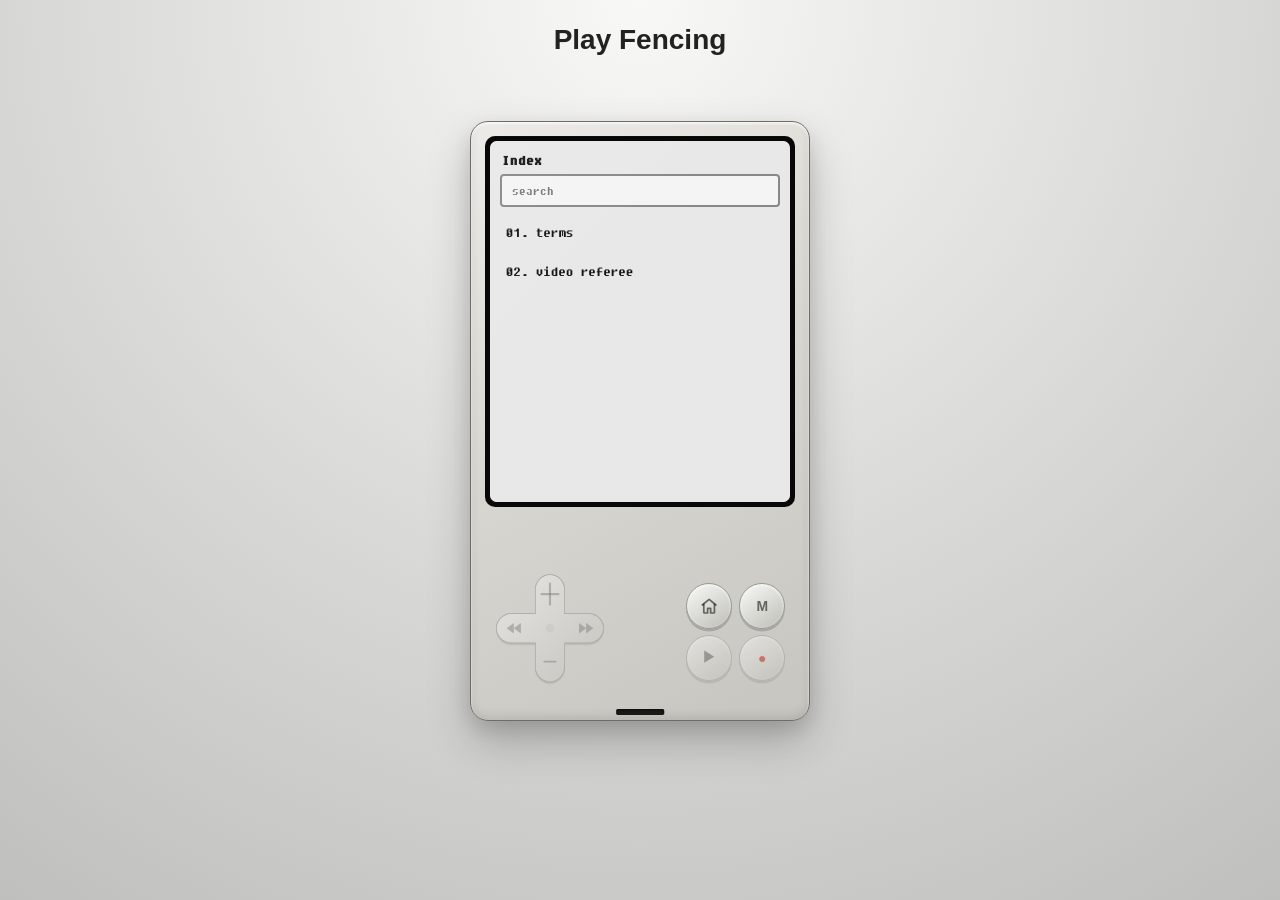
<file: index.html>
﻿<!doctype html><html lang="ko"><head><script>!function(e,t,a,n){e[n]=e[n]||[],e[n].push({"gtm.start":(new Date).getTime(),event:"gtm.js"});var g=t.getElementsByTagName(a)[0],m=t.createElement(a);m.async=!0,m.src="https://www.googletagmanager.com/gtm.js?id=GTM-T3SXCHL6",g.parentNode.insertBefore(m,g)}(window,document,"script","dataLayer")</script><script async src="https://www.googletagmanager.com/gtag/js?id=G-92QMC1YFZM"></script><script>function gtag(){dataLayer.push(arguments)}window.dataLayer=window.dataLayer||[],gtag("js",new Date),gtag("config","G-92QMC1YFZM")</script><meta charset="utf-8"><meta name="viewport" content="width=device-width,initial-scale=1"><title>Fencing Study</title><link rel="stylesheet" href="../com/css/quiz-style.css"><link rel="stylesheet" href="../com/css/turntable-player.css"><link rel="stylesheet" href="../com/css/playdate-player.css"><link href="https://fonts.googleapis.com/css2?family=Press+Start+2P&display=swap" rel="stylesheet"><style>@font-face{font-family:DungGeunMo;src:url('./fonts/DungGeunMo.woff2') format('woff2');font-weight:400;font-style:normal;font-display:block}</style></head><body class="playdate-quiz-page turntable-quiz-page pd-display-light playdate-hub-page playdate-index-page"><script>!function(){try{var d=localStorage.getItem("learnlang_display_theme"),a=localStorage.getItem("learnlang_theme_dark");document.body.classList.remove("pd-display-light","pd-display-mint","dark"),"mint"===d?document.body.classList.add("pd-display-mint"):"dark"===d||"1"===a?document.body.classList.add("pd-display-light","dark"):document.body.classList.add("pd-display-light")}catch(d){}}()</script><noscript><iframe src="https://www.googletagmanager.com/ns.html?id=GTM-T3SXCHL6" height="0" width="0" style="display:none;visibility:hidden"></iframe></noscript><div class="wrap"><span id="totalCnt" class="sr-only" aria-hidden="true">0</span> <span id="selId" class="sr-only" aria-hidden="true">—</span><div class="screen-title"><h1 id="pageTitle">Fencing Study</h1></div><section id="screen2"><button type="button" id="btnNext" class="primary sr-only" disabled="disabled" tabindex="-1" aria-hidden="true">Next</button><main class="app tp-main"><section class="device-wrap"><div class="device pd-device" id="playdate"><div class="pd-screen-zone"><div class="screen-bezel"><div class="screen"><div class="display index-display" id="viewIndex" aria-label="학습 폴더 목록"><div class="pd-index-head">Index</div><div class="pd-index-search"><input id="q" type="search" placeholder="search" autocomplete="off" spellcheck="false"></div><div id="list" class="pd-index-list" role="list"></div><p id="empty" class="pd-index-empty" hidden>결과가 없습니다.</p></div><div id="tpSettingsModal" class="tp-settings-modal tp-settings-modal--in-display hidden" role="dialog" aria-modal="true" aria-labelledby="tpSettingsTitle" hidden><div class="tp-settings-backdrop pd-settings-backdrop" data-close-settings tabindex="-1" aria-hidden="true"></div><div class="tp-settings-dialog pd-settings-dialog"><div class="pd-settings-head"><h2 id="tpSettingsTitle" class="pd-settings-title">설정</h2></div><div class="pd-settings-body"><fieldset class="pd-settings-group"><legend class="pd-settings-legend">진행 방식</legend><label class="pd-settings-option"><input type="radio" name="mode" id="modeRandom" value="random" checked="checked"> 랜덤</label> <label class="pd-settings-option"><input type="radio" name="mode" id="modeSeq" value="seq"> 순차</label></fieldset><fieldset class="pd-settings-group"><legend class="pd-settings-legend">화면 테마</legend><label class="pd-settings-option"><input type="radio" name="displayTheme" id="themeLight" value="light" checked="checked"> 기본</label> <label class="pd-settings-option"><input type="radio" name="displayTheme" id="themeDark" value="dark"> 다크</label> <label class="pd-settings-option"><input type="radio" name="displayTheme" id="themeMint" value="mint"> 민트</label></fieldset></div><div class="pd-settings-foot"><button type="button" class="pd-settings-btn" id="btnApplySettings">확인</button></div></div></div><div class="screen-glare" aria-hidden="true"></div></div></div></div><div class="pd-controls-zone"><div class="pd-controls-row"><div class="dpad" aria-label="방향 패드"><svg class="dpad-graphic" viewBox="0 0 150 155" overflow="visible" aria-hidden="true"><defs><linearGradient id="pdDpadGrad" x1="0%" y1="0%" x2="100%" y2="100%"><stop offset="0%" stop-color="#f9f9f6"/><stop offset="100%" stop-color="#bebeb8"/></linearGradient><filter id="pdDpadFx" filterUnits="userSpaceOnUse" x="-4" y="-3" width="158" height="165" color-interpolation-filters="sRGB"><feDropShadow dx="0" dy="2.5" stdDeviation="0" flood-color="#a7a7a2" result="outer"/><feFlood flood-color="#ffffff" flood-opacity="0.7" result="light"/><feComposite in="light" in2="SourceAlpha" operator="in" result="innerBase"/><feOffset in="innerBase" dx="0" dy="-0.6" result="innerShift"/><feGaussianBlur in="innerShift" stdDeviation="0.55" result="innerGlow"/><feComposite in="innerGlow" in2="SourceAlpha" operator="in" result="inner"/><feMerge><feMergeNode in="outer"/><feMergeNode in="inner"/><feMergeNode in="SourceGraphic"/></feMerge></filter><filter id="pdDpadFxPressed" filterUnits="userSpaceOnUse" x="-4" y="-3" width="158" height="165" color-interpolation-filters="sRGB"><feDropShadow dx="0" dy="1" stdDeviation="0" flood-color="#a7a7a2" result="outer"/><feMerge><feMergeNode in="outer"/><feMergeNode in="SourceGraphic"/></feMerge></filter></defs><path class="dpad-body" fill="url(#pdDpadGrad)" stroke="#808080" stroke-width="1.5" stroke-linejoin="round" vector-effect="non-scaling-stroke" filter="url(#pdDpadFx)" d="M75,0C85.64,0,95,9.36,95,20V55H130C140.64,55,150,64.36,150,75C150,85.64,140.64,95,130,95H95V130C95,140.64,85.64,150,75,150C64.36,150,55,140.64,55,130V95H20C9.36,95,0,85.64,0,75C0,64.36,9.36,55,20,55H55V20C55,9.36,64.36,0,75,0Z"/><circle cx="75" cy="75" r="6" fill="rgba(0,0,0,0.08)"/><g class="dpad-icon dpad-icon-left" fill="rgba(0,0,0,0.4)"><polygon points="14,75 24,67.5 24,82.5"/><polygon points="24,75 34,67.5 34,82.5"/></g><g class="dpad-icon dpad-icon-right" fill="rgba(0,0,0,0.4)"><polygon points="136,75 126,67.5 126,82.5"/><polygon points="126,75 116,67.5 116,82.5"/></g><g class="dpad-icon dpad-icon-up" stroke="rgba(0,0,0,0.4)" stroke-width="3" stroke-linecap="round"><line x1="75" y1="12" x2="75" y2="42"/><line x1="63" y1="27" x2="87" y2="27"/></g><g class="dpad-icon dpad-icon-down" stroke="rgba(0,0,0,0.4)" stroke-width="2.5" stroke-linecap="round"><line x1="67" y1="122" x2="83" y2="122"/></g></svg> <button type="button" class="dpad-zone dpad-up" id="volUp" aria-label="배속 빠르게" title="배속 빠르게" disabled="disabled"></button> <button type="button" class="dpad-zone dpad-left" id="padPrev" aria-label="이전" title="이전" disabled="disabled"></button> <button type="button" class="dpad-zone dpad-right" id="padNextDpad" aria-label="다음" title="다음" disabled="disabled"></button> <button type="button" class="dpad-zone dpad-down" id="volDown" aria-label="배속 늦추기" title="배속 늦추기" disabled="disabled"></button></div><div class="pd-action-grid" aria-label="기기 단축 버튼"><button type="button" id="btnHome" class="pad pd-round-btn pd-list-btn" aria-label="홈" title="홈"><svg class="tp-home-icon" viewBox="0 0 24 24" aria-hidden="true" fill="none" stroke="currentColor" stroke-width="2.25" stroke-linecap="round" stroke-linejoin="round"><path d="M3 10.5 12 3l9 7.5"/><path d="M5 9.75V20a1 1 0 0 0 1 1h4v-6h4v6h4a1 1 0 0 0 1-1V9.75"/></svg></button> <button type="button" class="pad pd-round-btn pd-menu-btn" id="btnSettings" aria-label="설정" title="설정">M</button> <button type="button" class="pad pd-round-btn play-symbol" id="padPlay" aria-label="듣기" disabled="disabled">▶</button><div class="pd-record-cell"><div id="pronounceRecProgress" class="pronounce-rec-progress-slot pronounce-rec-progress-in-device" aria-live="polite"></div><button type="button" class="pad pd-round-btn pd-record-btn" id="recordBtn" aria-label="발음 녹음" disabled="disabled">●</button></div></div></div></div><button type="button" id="btnGrade" class="sr-only" disabled="disabled" tabindex="-1" aria-hidden="true">Check</button><div class="pd-usb" aria-hidden="true"></div><div class="disc" id="disc" hidden aria-hidden="true"><div class="hub"></div></div></div></section></main></section></div><script type="module">let baseTitle = document.querySelector('#pageTitle')?.textContent?.trim() || 'Fencing Study';

        const LS_DISPLAY_THEME = 'learnlang_display_theme';
        const LS_THEME_DARK = 'learnlang_theme_dark';
        const LS_QUIZ_MODE = 'learnlang_quiz_mode';

        const settingsModal = document.querySelector('#tpSettingsModal');
        const settingsScreen = settingsModal?.closest('.screen');
        const btnHome = document.querySelector('#btnHome');
        const listEl = document.querySelector('#list');

        function escapeHTML(s = '') {
            return s.replace(/[&<>"']/g, (c) => ({ '&': '&amp;', '<': '&lt;', '>': '&gt;', '"': '&quot;', "'": '&#39;' }[c]));
        }

        function updateHubPageTitle(subtitle) {
            const h1 = document.querySelector('#pageTitle');
            if (!h1) return;
            const sub = subtitle && String(subtitle).trim() ? subtitle : '\u00a0';
            h1.innerHTML = `<span class="page-title-base">${escapeHTML(baseTitle)}</span><br><span class="page-title-csv">${escapeHTML(sub)}</span>`;
        }

        async function initTitle() {
            try {
                const res = await fetch('./title.txt', { cache: 'no-store' });
                if (res.ok) {
                    const title = (await res.text()).trim();
                    if (title) {
                        baseTitle = title;
                        document.title = title;
                    }
                }
            } catch (_) {}
        }

        function applyDisplayTheme(mode) {
            const theme = mode === 'dark' || mode === 'mint' ? mode : 'light';
            document.body.classList.remove('dark', 'pd-display-light', 'pd-display-mint');
            if (theme === 'dark') document.body.classList.add('pd-display-light', 'dark');
            else if (theme === 'mint') document.body.classList.add('pd-display-mint');
            else document.body.classList.add('pd-display-light');
            try {
                localStorage.setItem(LS_DISPLAY_THEME, theme);
                localStorage.setItem(LS_THEME_DARK, theme === 'dark' ? '1' : '0');
            } catch (_) {}
        }

        function readStoredDisplayThemeMode() {
            try {
                const saved = localStorage.getItem(LS_DISPLAY_THEME);
                if (saved === 'dark' || saved === 'mint' || saved === 'light') return saved;
                if (localStorage.getItem(LS_THEME_DARK) === '1') return 'dark';
            } catch (_) {}
            return 'light';
        }

        function loadThemeFromStorage() {
            const mode = readStoredDisplayThemeMode();
            document.querySelectorAll('input[name="displayTheme"]').forEach((el) => {
                el.checked = el.value === mode;
            });
            applyDisplayTheme(mode);
        }

        function loadModeFromStorage() {
            try {
                const m = localStorage.getItem(LS_QUIZ_MODE);
                const seq = document.querySelector('#modeSeq');
                const random = document.querySelector('#modeRandom');
                if (m === 'seq' && seq) seq.checked = true;
                else if (random) random.checked = true;
            } catch (_) {}
        }

        function saveModeFromUi() {
            try {
                const checked = document.querySelector('input[name="mode"]:checked');
                localStorage.setItem(LS_QUIZ_MODE, checked?.value === 'seq' ? 'seq' : 'random');
            } catch (_) {}
        }

        function scrollListToTop() {
            listEl?.scrollTo({ top: 0, behavior: 'smooth' });
        }

        function openSettings(e) {
            e?.stopPropagation();
            if (!settingsModal) return;
            settingsModal.classList.remove('hidden');
            settingsModal.hidden = false;
            settingsScreen?.classList.add('pd-settings-open');
            document.querySelector('#btnApplySettings')?.focus();
        }

        function closeSettings() {
            if (!settingsModal) return;
            settingsModal.classList.add('hidden');
            settingsModal.hidden = true;
            settingsScreen?.classList.remove('pd-settings-open');
        }

        function initSettingsModal() {
            document.querySelector('#btnSettings')?.addEventListener('click', openSettings);
            document.querySelector('#btnApplySettings')?.addEventListener('click', () => {
                const theme = document.querySelector('input[name="displayTheme"]:checked')?.value || 'light';
                applyDisplayTheme(theme);
                saveModeFromUi();
                closeSettings();
            });
            settingsModal?.querySelector('[data-close-settings]')?.addEventListener('click', closeSettings);
            document.addEventListener('keydown', (e) => {
                if (e.key === 'Escape' && settingsModal && !settingsModal.hidden) closeSettings();
            });
        }

        btnHome?.addEventListener('click', scrollListToTop);

        await initTitle();
        updateHubPageTitle('\u00a0');
        loadThemeFromStorage();
        loadModeFromStorage();
        initSettingsModal();

        (async function initFolders() {
            const list = document.querySelector('#list');
            const empty = document.querySelector('#empty');
            const q = document.querySelector('#q');

            let data = [];
            try {
                const res = await fetch('./folders.json', { cache: 'no-store' });
                data = await res.json();
            } catch (_) {
                list.innerHTML = '<p class="pd-index-msg">folders.json을 불러오지 못했습니다.</p>';
                return;
            }

            let view = data.slice();

            function render(arr) {
                if (!arr.length) {
                    list.innerHTML = '';
                    empty.hidden = false;
                    return;
                }
                empty.hidden = true;

                const ul = document.createElement('ul');
                ul.className = 'pd-index-items';

                for (const folder of arr) {
                    const li = document.createElement('li');
                    const a = document.createElement('a');
                    const label = folder.name || folder.path || '';
                    const href = folder.href || `./${encodeURIComponent(folder.path)}/`;
                    a.href = href;
                    a.className = 'pd-index-link';
                    a.textContent = label;
                    li.appendChild(a);
                    ul.appendChild(li);
                }

                list.innerHTML = '';
                const section = document.createElement('section');
                section.className = 'pd-index-folder';
                section.appendChild(ul);
                list.appendChild(section);
            }

            render(view);

            q?.addEventListener('input', () => {
                const term = q.value.trim().toLowerCase();
                view = data.filter((it) => {
                    const hay = ((it.name || '') + ' ' + (it.path || '')).toLowerCase();
                    return hay.includes(term);
                });
                render(view);
            });
        })();</script></body></html>
</file>
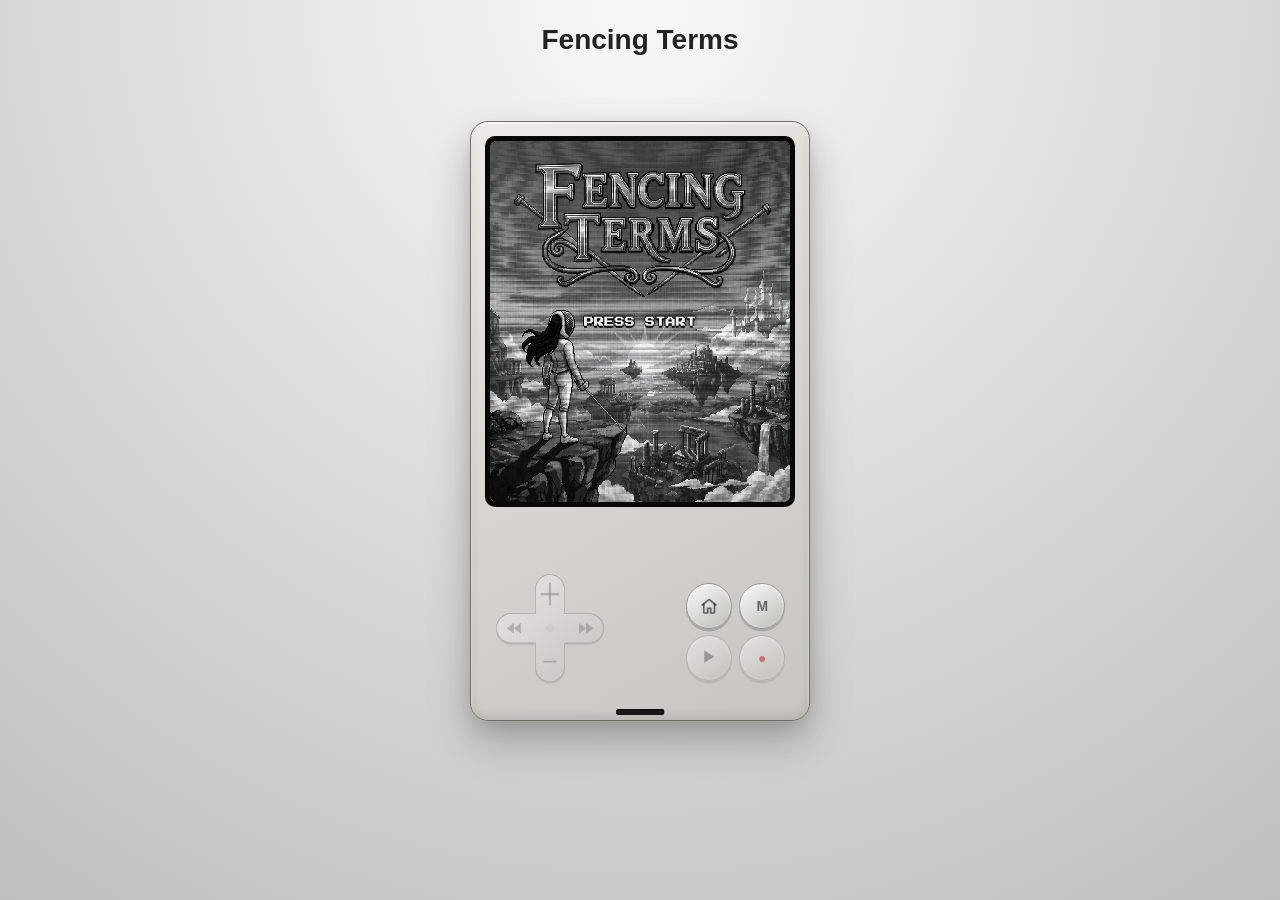
<file: 01. terms/index.html>
<!doctype html><html lang="ko"><head><script>!function(e,t,a,n){e[n]=e[n]||[],e[n].push({"gtm.start":(new Date).getTime(),event:"gtm.js"});var g=t.getElementsByTagName(a)[0],m=t.createElement(a);m.async=!0,m.src="https://www.googletagmanager.com/gtm.js?id=GTM-T3SXCHL6",g.parentNode.insertBefore(m,g)}(window,document,"script","dataLayer")</script><script async src="https://www.googletagmanager.com/gtag/js?id=G-92QMC1YFZM"></script><script>function gtag(){dataLayer.push(arguments)}window.dataLayer=window.dataLayer||[],gtag("js",new Date),gtag("config","G-92QMC1YFZM")</script><meta charset="utf-8"><meta name="viewport" content="width=device-width,initial-scale=1"><title>Fencing Terms</title><link rel="stylesheet" href="../../com/css/quiz-style.css"><link rel="stylesheet" href="../../com/css/turntable-player.css"><link rel="stylesheet" href="../../com/css/playdate-player.css"><link href="https://fonts.googleapis.com/css2?family=Press+Start+2P&display=swap" rel="stylesheet"><style>@font-face{font-family:DungGeunMo;src:url('../fonts/DungGeunMo.woff2') format('woff2');font-weight:400;font-style:normal;font-display:block}</style></head><body class="playdate-quiz-page turntable-quiz-page pd-display-light playdate-hub-page playdate-start-page"><script>!function(){try{var d=localStorage.getItem("learnlang_display_theme"),a=localStorage.getItem("learnlang_theme_dark");document.body.classList.remove("pd-display-light","pd-display-mint","dark"),"mint"===d?document.body.classList.add("pd-display-mint"):"dark"===d||"1"===a?document.body.classList.add("pd-display-light","dark"):document.body.classList.add("pd-display-light")}catch(d){}}()</script><noscript><iframe src="https://www.googletagmanager.com/ns.html?id=GTM-T3SXCHL6" height="0" width="0" style="display:none;visibility:hidden"></iframe></noscript><div class="wrap"><span id="totalCnt" class="sr-only" aria-hidden="true">0</span> <span id="selId" class="sr-only" aria-hidden="true">—</span><div class="screen-title"><h1 id="pageTitle">Fencing Terms</h1></div><section id="screen2"><button type="button" id="btnNext" class="primary sr-only" disabled="disabled" tabindex="-1" aria-hidden="true">Next</button><main class="app tp-main"><section class="device-wrap"><div class="device pd-device" id="playdate"><div class="pd-screen-zone"><div class="screen-bezel"><div class="screen"><button type="button" class="display start-display" id="viewStart" aria-label="PRESS START — 목록으로 이동"><img class="pd-start-bg" src="./png/start.png" alt="" decoding="async"> <span class="pd-start-label" aria-hidden="true">PRESS START</span></button><div class="display index-display" id="viewIndex" aria-label="학습 목록" hidden><div class="pd-index-head">Index</div><div class="pd-index-search"><input id="q" type="search" placeholder="search" autocomplete="off" spellcheck="false"></div><div id="list" class="pd-index-list" role="list"></div><p id="empty" class="pd-index-empty" hidden>결과가 없습니다.</p></div><div id="tpSettingsModal" class="tp-settings-modal tp-settings-modal--in-display hidden" role="dialog" aria-modal="true" aria-labelledby="tpSettingsTitle" hidden><div class="tp-settings-backdrop pd-settings-backdrop" data-close-settings tabindex="-1" aria-hidden="true"></div><div class="tp-settings-dialog pd-settings-dialog"><div class="pd-settings-head"><h2 id="tpSettingsTitle" class="pd-settings-title">설정</h2></div><div class="pd-settings-body"><fieldset class="pd-settings-group"><legend class="pd-settings-legend">진행 방식</legend><label class="pd-settings-option"><input type="radio" name="mode" id="modeRandom" value="random" checked="checked"> 랜덤</label> <label class="pd-settings-option"><input type="radio" name="mode" id="modeSeq" value="seq"> 순차</label></fieldset><fieldset class="pd-settings-group"><legend class="pd-settings-legend">화면 테마</legend><label class="pd-settings-option"><input type="radio" name="displayTheme" id="themeLight" value="light" checked="checked"> 기본</label> <label class="pd-settings-option"><input type="radio" name="displayTheme" id="themeDark" value="dark"> 다크</label> <label class="pd-settings-option"><input type="radio" name="displayTheme" id="themeMint" value="mint"> 민트</label></fieldset></div><div class="pd-settings-foot"><button type="button" class="pd-settings-btn" id="btnApplySettings">확인</button></div></div></div><div class="screen-glare" aria-hidden="true"></div></div></div></div><div class="pd-controls-zone"><div class="pd-controls-row"><div class="dpad" aria-label="방향 패드"><svg class="dpad-graphic" viewBox="0 0 150 155" overflow="visible" aria-hidden="true"><defs><linearGradient id="pdDpadGrad" x1="0%" y1="0%" x2="100%" y2="100%"><stop offset="0%" stop-color="#f9f9f6"/><stop offset="100%" stop-color="#bebeb8"/></linearGradient><filter id="pdDpadFx" filterUnits="userSpaceOnUse" x="-4" y="-3" width="158" height="165" color-interpolation-filters="sRGB"><feDropShadow dx="0" dy="2.5" stdDeviation="0" flood-color="#a7a7a2" result="outer"/><feFlood flood-color="#ffffff" flood-opacity="0.7" result="light"/><feComposite in="light" in2="SourceAlpha" operator="in" result="innerBase"/><feOffset in="innerBase" dx="0" dy="-0.6" result="innerShift"/><feGaussianBlur in="innerShift" stdDeviation="0.55" result="innerGlow"/><feComposite in="innerGlow" in2="SourceAlpha" operator="in" result="inner"/><feMerge><feMergeNode in="outer"/><feMergeNode in="inner"/><feMergeNode in="SourceGraphic"/></feMerge></filter><filter id="pdDpadFxPressed" filterUnits="userSpaceOnUse" x="-4" y="-3" width="158" height="165" color-interpolation-filters="sRGB"><feDropShadow dx="0" dy="1" stdDeviation="0" flood-color="#a7a7a2" result="outer"/><feMerge><feMergeNode in="outer"/><feMergeNode in="SourceGraphic"/></feMerge></filter></defs><path class="dpad-body" fill="url(#pdDpadGrad)" stroke="#808080" stroke-width="1.5" stroke-linejoin="round" vector-effect="non-scaling-stroke" filter="url(#pdDpadFx)" d="M75,0C85.64,0,95,9.36,95,20V55H130C140.64,55,150,64.36,150,75C150,85.64,140.64,95,130,95H95V130C95,140.64,85.64,150,75,150C64.36,150,55,140.64,55,130V95H20C9.36,95,0,85.64,0,75C0,64.36,9.36,55,20,55H55V20C55,9.36,64.36,0,75,0Z"/><circle cx="75" cy="75" r="6" fill="rgba(0,0,0,0.08)"/><g class="dpad-icon dpad-icon-left" fill="rgba(0,0,0,0.4)"><polygon points="14,75 24,67.5 24,82.5"/><polygon points="24,75 34,67.5 34,82.5"/></g><g class="dpad-icon dpad-icon-right" fill="rgba(0,0,0,0.4)"><polygon points="136,75 126,67.5 126,82.5"/><polygon points="126,75 116,67.5 116,82.5"/></g><g class="dpad-icon dpad-icon-up" stroke="rgba(0,0,0,0.4)" stroke-width="3" stroke-linecap="round"><line x1="75" y1="12" x2="75" y2="42"/><line x1="63" y1="27" x2="87" y2="27"/></g><g class="dpad-icon dpad-icon-down" stroke="rgba(0,0,0,0.4)" stroke-width="2.5" stroke-linecap="round"><line x1="67" y1="122" x2="83" y2="122"/></g></svg> <button type="button" class="dpad-zone dpad-up" id="volUp" aria-label="배속 빠르게" title="배속 빠르게" disabled="disabled"></button> <button type="button" class="dpad-zone dpad-left" id="padPrev" aria-label="이전" title="이전" disabled="disabled"></button> <button type="button" class="dpad-zone dpad-right" id="padNextDpad" aria-label="다음" title="다음" disabled="disabled"></button> <button type="button" class="dpad-zone dpad-down" id="volDown" aria-label="배속 늦추기" title="배속 늦추기" disabled="disabled"></button></div><div class="pd-action-grid" aria-label="기기 단축 버튼"><button type="button" id="btnHome" class="pad pd-round-btn pd-list-btn" aria-label="홈" title="홈"><svg class="tp-home-icon" viewBox="0 0 24 24" aria-hidden="true" fill="none" stroke="currentColor" stroke-width="2.25" stroke-linecap="round" stroke-linejoin="round"><path d="M3 10.5 12 3l9 7.5"/><path d="M5 9.75V20a1 1 0 0 0 1 1h4v-6h4v6h4a1 1 0 0 0 1-1V9.75"/></svg></button> <button type="button" class="pad pd-round-btn pd-menu-btn" id="btnSettings" aria-label="설정" title="설정">M</button> <button type="button" class="pad pd-round-btn play-symbol" id="padPlay" aria-label="듣기" disabled="disabled">▶</button><div class="pd-record-cell"><div id="pronounceRecProgress" class="pronounce-rec-progress-slot pronounce-rec-progress-in-device" aria-live="polite"></div><button type="button" class="pad pd-round-btn pd-record-btn" id="recordBtn" aria-label="발음 녹음" disabled="disabled">●</button></div></div></div></div><button type="button" id="btnGrade" class="sr-only" disabled="disabled" tabindex="-1" aria-hidden="true">Check</button><div class="pd-usb" aria-hidden="true"></div><div class="disc" id="disc" hidden aria-hidden="true"><div class="hub"></div></div></div></section></main></section></div><script type="module">let baseTitle = document.querySelector('#pageTitle')?.textContent?.trim() || 'Fencing Terms';

        const LS_DISPLAY_THEME = 'learnlang_display_theme';
        const LS_THEME_DARK = 'learnlang_theme_dark';
        const LS_QUIZ_MODE = 'learnlang_quiz_mode';

        const viewStart = document.querySelector('#viewStart');
        const viewIndex = document.querySelector('#viewIndex');
        const settingsModal = document.querySelector('#tpSettingsModal');
        const settingsScreen = settingsModal?.closest('.screen');
        const btnHome = document.querySelector('#btnHome');

        function escapeHTML(s = '') {
            return s.replace(/[&<>"']/g, (c) => ({ '&': '&amp;', '<': '&lt;', '>': '&gt;', '"': '&quot;', "'": '&#39;' }[c]));
        }

        function updateHubPageTitle(subtitle) {
            const h1 = document.querySelector('#pageTitle');
            if (!h1) return;
            const sub = subtitle && String(subtitle).trim() ? subtitle : '\u00a0';
            h1.innerHTML = `<span class="page-title-base">${escapeHTML(baseTitle)}</span><br><span class="page-title-csv">${escapeHTML(sub)}</span>`;
        }

        async function initTitle() {
            try {
                const res = await fetch('./title.txt', { cache: 'no-store' });
                if (res.ok) {
                    const title = (await res.text()).trim();
                    if (title) {
                        baseTitle = title;
                        document.title = title;
                    }
                }
            } catch (_) {}
        }

        function applyDisplayTheme(mode) {
            const theme = mode === 'dark' || mode === 'mint' ? mode : 'light';
            document.body.classList.remove('dark', 'pd-display-light', 'pd-display-mint');
            if (theme === 'dark') document.body.classList.add('pd-display-light', 'dark');
            else if (theme === 'mint') document.body.classList.add('pd-display-mint');
            else document.body.classList.add('pd-display-light');
            try {
                localStorage.setItem(LS_DISPLAY_THEME, theme);
                localStorage.setItem(LS_THEME_DARK, theme === 'dark' ? '1' : '0');
            } catch (_) {}
        }

        function readStoredDisplayThemeMode() {
            try {
                const saved = localStorage.getItem(LS_DISPLAY_THEME);
                if (saved === 'dark' || saved === 'mint' || saved === 'light') return saved;
                if (localStorage.getItem(LS_THEME_DARK) === '1') return 'dark';
            } catch (_) {}
            return 'light';
        }

        function loadThemeFromStorage() {
            const mode = readStoredDisplayThemeMode();
            document.querySelectorAll('input[name="displayTheme"]').forEach((el) => {
                el.checked = el.value === mode;
            });
            applyDisplayTheme(mode);
        }

        function loadModeFromStorage() {
            try {
                const m = localStorage.getItem(LS_QUIZ_MODE);
                const seq = document.querySelector('#modeSeq');
                const random = document.querySelector('#modeRandom');
                if (m === 'seq' && seq) seq.checked = true;
                else if (random) random.checked = true;
            } catch (_) {}
        }

        function saveModeFromUi() {
            try {
                const checked = document.querySelector('input[name="mode"]:checked');
                localStorage.setItem(LS_QUIZ_MODE, checked?.value === 'seq' ? 'seq' : 'random');
            } catch (_) {}
        }

        function showStartView() {
            document.body.classList.add('playdate-start-page');
            document.body.classList.remove('playdate-index-page');
            viewStart.hidden = false;
            viewIndex.hidden = true;
            updateHubPageTitle('\u00a0');
        }

        function showListView() {
            document.body.classList.remove('playdate-start-page');
            document.body.classList.add('playdate-index-page');
            viewStart.hidden = true;
            viewIndex.hidden = false;
            updateHubPageTitle('\u00a0');
        }

        function openSettings(e) {
            e?.stopPropagation();
            if (!settingsModal) return;
            settingsModal.classList.remove('hidden');
            settingsModal.hidden = false;
            settingsScreen?.classList.add('pd-settings-open');
            document.querySelector('#btnApplySettings')?.focus();
        }

        function closeSettings() {
            if (!settingsModal) return;
            settingsModal.classList.add('hidden');
            settingsModal.hidden = true;
            settingsScreen?.classList.remove('pd-settings-open');
        }

        function initSettingsModal() {
            document.querySelector('#btnSettings')?.addEventListener('click', openSettings);
            document.querySelector('#btnApplySettings')?.addEventListener('click', () => {
                const theme = document.querySelector('input[name="displayTheme"]:checked')?.value || 'light';
                applyDisplayTheme(theme);
                saveModeFromUi();
                closeSettings();
            });
            settingsModal?.querySelector('[data-close-settings]')?.addEventListener('click', closeSettings);
            document.addEventListener('keydown', (e) => {
                if (e.key === 'Escape' && settingsModal && !settingsModal.hidden) closeSettings();
            });
        }

        viewStart?.addEventListener('click', showListView);
        btnHome?.addEventListener('click', () => {
            location.href = '../index.html';
        });

        await initTitle();
        if (new URLSearchParams(location.search).get('view') === 'list') {
            showListView();
        } else {
            showStartView();
        }
        loadThemeFromStorage();
        loadModeFromStorage();
        initSettingsModal();

        (async function initCatalog() {
            const list = document.querySelector('#list');
            const empty = document.querySelector('#empty');
            const q = document.querySelector('#q');

            let data = [];
            try {
                const res = await fetch('./catalog.json', { cache: 'no-store' });
                data = await res.json();
            } catch (_) {
                list.innerHTML = '<p class="pd-index-msg">catalog.json을 불러오지 못했습니다.</p>';
                return;
            }

            function groupByDir(arr) {
                const map = new Map();
                for (const it of arr) {
                    const key = it.dir || '';
                    if (!map.has(key)) map.set(key, []);
                    map.get(key).push(it);
                }
                for (const [, v] of map) v.sort((a, b) => a.name.localeCompare(b.name));
                return Array.from(map.entries()).sort((a, b) => a[0].localeCompare(b[0]));
            }

            let view = data.slice();

            function render(arr) {
                if (!arr.length) {
                    list.innerHTML = '';
                    empty.hidden = false;
                    return;
                }
                empty.hidden = true;

                const groups = groupByDir(arr);
                const frag = document.createDocumentFragment();

                for (const [dir, files] of groups) {
                    const section = document.createElement('section');
                    section.className = 'pd-index-folder';
                    if (dir) {
                        const title = document.createElement('div');
                        title.className = 'pd-index-folder-title';
                        title.textContent = dir;
                        section.appendChild(title);
                    }

                    const ul = document.createElement('ul');
                    ul.className = 'pd-index-items';

                    for (const f of files) {
                        const li = document.createElement('li');
                        const display = f.name.replace(/\.csv$/i, '');
                        let orderQs = '';
                        try {
                            if (localStorage.getItem(LS_QUIZ_MODE) === 'seq') orderQs = '&order=seq';
                        } catch (_) {}
                        const studyUrl = `./device.html?file=${encodeURIComponent(f.path)}&mode=study${orderQs}`;
                        const a = document.createElement('a');
                        a.href = studyUrl;
                        a.className = 'pd-index-link';
                        a.textContent = display;
                        li.appendChild(a);
                        ul.appendChild(li);
                    }
                    section.appendChild(ul);
                    frag.appendChild(section);
                }

                list.innerHTML = '';
                list.appendChild(frag);
            }

            render(view);

            q?.addEventListener('input', () => {
                const term = q.value.trim().toLowerCase();
                view = data.filter((it) => {
                    const hay = ((it.dir || '') + '/' + it.name).toLowerCase();
                    return hay.includes(term);
                });
                render(view);
            });
        })();</script></body></html>
</file>
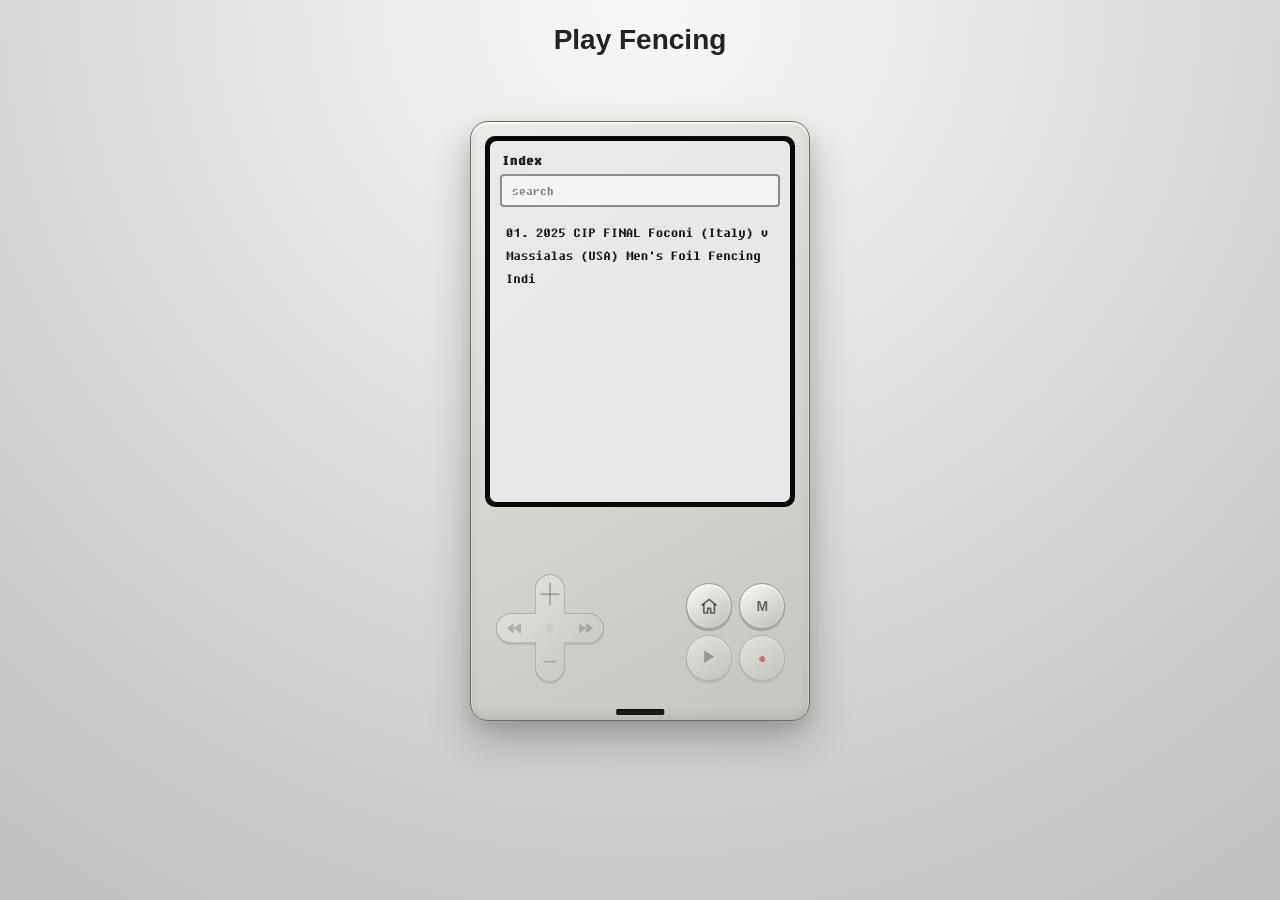
<file: 02. video referee/index.html>
<!doctype html><html lang="ko"><head><script>!function(e,t,a,n){e[n]=e[n]||[],e[n].push({"gtm.start":(new Date).getTime(),event:"gtm.js"});var g=t.getElementsByTagName(a)[0],m=t.createElement(a);m.async=!0,m.src="https://www.googletagmanager.com/gtm.js?id=GTM-T3SXCHL6",g.parentNode.insertBefore(m,g)}(window,document,"script","dataLayer")</script><script async src="https://www.googletagmanager.com/gtag/js?id=G-92QMC1YFZM"></script><script>function gtag(){dataLayer.push(arguments)}window.dataLayer=window.dataLayer||[],gtag("js",new Date),gtag("config","G-92QMC1YFZM")</script><meta charset="utf-8"><meta name="viewport" content="width=device-width,initial-scale=1"><title>YouTube 자막 학습</title><link rel="stylesheet" href="../../com/css/quiz-style.css"><link rel="stylesheet" href="../../com/css/turntable-player.css"><link rel="stylesheet" href="../../com/css/playdate-player.css"><link href="https://fonts.googleapis.com/css2?family=Press+Start+2P&display=swap" rel="stylesheet"><style>@font-face{font-family:DungGeunMo;src:url('../fonts/DungGeunMo.woff2') format('woff2');font-weight:400;font-style:normal;font-display:block}</style></head><body class="playdate-quiz-page turntable-quiz-page pd-display-light playdate-hub-page playdate-index-page"><script>!function(){try{var d=localStorage.getItem("learnlang_display_theme"),a=localStorage.getItem("learnlang_theme_dark");document.body.classList.remove("pd-display-light","pd-display-mint","dark"),"mint"===d?document.body.classList.add("pd-display-mint"):"dark"===d||"1"===a?document.body.classList.add("pd-display-light","dark"):document.body.classList.add("pd-display-light")}catch(d){}}()</script><noscript><iframe src="https://www.googletagmanager.com/ns.html?id=GTM-T3SXCHL6" height="0" width="0" style="display:none;visibility:hidden"></iframe></noscript><div class="wrap"><span id="totalCnt" class="sr-only" aria-hidden="true">0</span> <span id="selId" class="sr-only" aria-hidden="true">—</span><div class="screen-title"><h1 id="pageTitle">YouTube 자막 학습</h1></div><section id="screen2"><button type="button" id="btnNext" class="primary sr-only" disabled="disabled" tabindex="-1" aria-hidden="true">Next</button><main class="app tp-main"><section class="device-wrap"><div class="device pd-device" id="playdate"><div class="pd-screen-zone"><div class="screen-bezel"><div class="screen"><div class="display index-display" id="viewIndex" aria-label="YouTube 자막 학습 목록"><div class="pd-index-head">Index</div><div class="pd-index-search"><input id="q" type="search" placeholder="search" autocomplete="off" spellcheck="false"></div><div id="list" class="pd-index-list" role="list"></div><p id="empty" class="pd-index-empty" hidden>결과가 없습니다.</p></div><div id="tpSettingsModal" class="tp-settings-modal tp-settings-modal--in-display hidden" role="dialog" aria-modal="true" aria-labelledby="tpSettingsTitle" hidden><div class="tp-settings-backdrop pd-settings-backdrop" data-close-settings tabindex="-1" aria-hidden="true"></div><div class="tp-settings-dialog pd-settings-dialog"><div class="pd-settings-head"><h2 id="tpSettingsTitle" class="pd-settings-title">설정</h2></div><div class="pd-settings-body"><fieldset class="pd-settings-group"><legend class="pd-settings-legend">화면 테마</legend><label class="pd-settings-option"><input type="radio" name="displayTheme" id="themeLight" value="light" checked="checked"> 기본</label> <label class="pd-settings-option"><input type="radio" name="displayTheme" id="themeDark" value="dark"> 다크</label> <label class="pd-settings-option"><input type="radio" name="displayTheme" id="themeMint" value="mint"> 민트</label></fieldset></div><div class="pd-settings-foot"><button type="button" class="pd-settings-btn" id="btnApplySettings">확인</button></div></div></div><div class="screen-glare" aria-hidden="true"></div></div></div></div><div class="pd-controls-zone"><div class="pd-controls-row"><div class="dpad" aria-label="방향 패드"><svg class="dpad-graphic" viewBox="0 0 150 155" overflow="visible" aria-hidden="true"><defs><linearGradient id="pdDpadGrad" x1="0%" y1="0%" x2="100%" y2="100%"><stop offset="0%" stop-color="#f9f9f6"/><stop offset="100%" stop-color="#bebeb8"/></linearGradient><filter id="pdDpadFx" filterUnits="userSpaceOnUse" x="-4" y="-3" width="158" height="165" color-interpolation-filters="sRGB"><feDropShadow dx="0" dy="2.5" stdDeviation="0" flood-color="#a7a7a2" result="outer"/><feFlood flood-color="#ffffff" flood-opacity="0.7" result="light"/><feComposite in="light" in2="SourceAlpha" operator="in" result="innerBase"/><feOffset in="innerBase" dx="0" dy="-0.6" result="innerShift"/><feGaussianBlur in="innerShift" stdDeviation="0.55" result="innerGlow"/><feComposite in="innerGlow" in2="SourceAlpha" operator="in" result="inner"/><feMerge><feMergeNode in="outer"/><feMergeNode in="inner"/><feMergeNode in="SourceGraphic"/></feMerge></filter><filter id="pdDpadFxPressed" filterUnits="userSpaceOnUse" x="-4" y="-3" width="158" height="165" color-interpolation-filters="sRGB"><feDropShadow dx="0" dy="1" stdDeviation="0" flood-color="#a7a7a2" result="outer"/><feMerge><feMergeNode in="outer"/><feMergeNode in="SourceGraphic"/></feMerge></filter></defs><path class="dpad-body" fill="url(#pdDpadGrad)" stroke="#808080" stroke-width="1.5" stroke-linejoin="round" vector-effect="non-scaling-stroke" filter="url(#pdDpadFx)" d="M75,0C85.64,0,95,9.36,95,20V55H130C140.64,55,150,64.36,150,75C150,85.64,140.64,95,130,95H95V130C95,140.64,85.64,150,75,150C64.36,150,55,140.64,55,130V95H20C9.36,95,0,85.64,0,75C0,64.36,9.36,55,20,55H55V20C55,9.36,64.36,0,75,0Z"/><circle cx="75" cy="75" r="6" fill="rgba(0,0,0,0.08)"/><g class="dpad-icon dpad-icon-left" fill="rgba(0,0,0,0.4)"><polygon points="14,75 24,67.5 24,82.5"/><polygon points="24,75 34,67.5 34,82.5"/></g><g class="dpad-icon dpad-icon-right" fill="rgba(0,0,0,0.4)"><polygon points="136,75 126,67.5 126,82.5"/><polygon points="126,75 116,67.5 116,82.5"/></g><g class="dpad-icon dpad-icon-up" stroke="rgba(0,0,0,0.4)" stroke-width="3" stroke-linecap="round"><line x1="75" y1="12" x2="75" y2="42"/><line x1="63" y1="27" x2="87" y2="27"/></g><g class="dpad-icon dpad-icon-down" stroke="rgba(0,0,0,0.4)" stroke-width="2.5" stroke-linecap="round"><line x1="67" y1="122" x2="83" y2="122"/></g></svg> <button type="button" class="dpad-zone dpad-up" id="volUp" aria-label="배속 빠르게" title="배속 빠르게" disabled="disabled"></button> <button type="button" class="dpad-zone dpad-left" id="padPrev" aria-label="이전" title="이전" disabled="disabled"></button> <button type="button" class="dpad-zone dpad-right" id="padNextDpad" aria-label="다음" title="다음" disabled="disabled"></button> <button type="button" class="dpad-zone dpad-down" id="volDown" aria-label="배속 늦추기" title="배속 늦추기" disabled="disabled"></button></div><div class="pd-action-grid" aria-label="기기 단축 버튼"><button type="button" id="btnHome" class="pad pd-round-btn pd-list-btn" aria-label="홈" title="홈"><svg class="tp-home-icon" viewBox="0 0 24 24" aria-hidden="true" fill="none" stroke="currentColor" stroke-width="2.25" stroke-linecap="round" stroke-linejoin="round"><path d="M3 10.5 12 3l9 7.5"/><path d="M5 9.75V20a1 1 0 0 0 1 1h4v-6h4v6h4a1 1 0 0 0 1-1V9.75"/></svg></button> <button type="button" class="pad pd-round-btn pd-menu-btn" id="btnSettings" aria-label="설정" title="설정">M</button> <button type="button" class="pad pd-round-btn play-symbol" id="padPlay" aria-label="듣기" disabled="disabled">▶</button><div class="pd-record-cell"><div id="pronounceRecProgress" class="pronounce-rec-progress-slot pronounce-rec-progress-in-device" aria-live="polite"></div><button type="button" class="pad pd-round-btn pd-record-btn" id="recordBtn" aria-label="발음 녹음" disabled="disabled">●</button></div></div></div></div><button type="button" id="btnGrade" class="sr-only" disabled="disabled" tabindex="-1" aria-hidden="true">Check</button><div class="pd-usb" aria-hidden="true"></div><div class="disc" id="disc" hidden aria-hidden="true"><div class="hub"></div></div></div></section></main></section></div><script type="module">let baseTitle = document.querySelector('#pageTitle')?.textContent?.trim() || 'YouTube 자막 학습';

        const LS_DISPLAY_THEME = 'learnlang_display_theme';
        const LS_THEME_DARK = 'learnlang_theme_dark';

        const settingsModal = document.querySelector('#tpSettingsModal');
        const settingsScreen = settingsModal?.closest('.screen');
        const btnHome = document.querySelector('#btnHome');
        const totalCnt = document.querySelector('#totalCnt');

        function escapeHTML(s = '') {
            return s.replace(/[&<>"']/g, (c) => ({ '&': '&amp;', '<': '&lt;', '>': '&gt;', '"': '&quot;', "'": '&#39;' }[c]));
        }

        function updateHubPageTitle(subtitle) {
            const h1 = document.querySelector('#pageTitle');
            if (!h1) return;
            const sub = subtitle && String(subtitle).trim() ? subtitle : '\u00a0';
            h1.innerHTML = `<span class="page-title-base">${escapeHTML(baseTitle)}</span><br><span class="page-title-csv">${escapeHTML(sub)}</span>`;
        }

        async function initTitle() {
            try {
                const res = await fetch('../title.txt', { cache: 'no-store' });
                if (res.ok) {
                    const title = (await res.text()).trim();
                    if (title) {
                        baseTitle = title;
                        document.title = title;
                    }
                }
            } catch (_) {}
        }

        function applyDisplayTheme(mode) {
            const theme = mode === 'dark' || mode === 'mint' ? mode : 'light';
            document.body.classList.remove('dark', 'pd-display-light', 'pd-display-mint');
            if (theme === 'dark') document.body.classList.add('pd-display-light', 'dark');
            else if (theme === 'mint') document.body.classList.add('pd-display-mint');
            else document.body.classList.add('pd-display-light');
            try {
                localStorage.setItem(LS_DISPLAY_THEME, theme);
                localStorage.setItem(LS_THEME_DARK, theme === 'dark' ? '1' : '0');
            } catch (_) {}
        }

        function readStoredDisplayThemeMode() {
            try {
                const saved = localStorage.getItem(LS_DISPLAY_THEME);
                if (saved === 'dark' || saved === 'mint' || saved === 'light') return saved;
                if (localStorage.getItem(LS_THEME_DARK) === '1') return 'dark';
            } catch (_) {}
            return 'light';
        }

        function loadThemeFromStorage() {
            const mode = readStoredDisplayThemeMode();
            document.querySelectorAll('input[name="displayTheme"]').forEach((el) => {
                el.checked = el.value === mode;
            });
            applyDisplayTheme(mode);
        }

        function openSettings(e) {
            e?.stopPropagation();
            if (!settingsModal) return;
            settingsModal.classList.remove('hidden');
            settingsModal.hidden = false;
            settingsScreen?.classList.add('pd-settings-open');
            document.querySelector('#btnApplySettings')?.focus();
        }

        function closeSettings() {
            if (!settingsModal) return;
            settingsModal.classList.add('hidden');
            settingsModal.hidden = true;
            settingsScreen?.classList.remove('pd-settings-open');
        }

        function initSettingsModal() {
            document.querySelector('#btnSettings')?.addEventListener('click', openSettings);
            document.querySelector('#btnApplySettings')?.addEventListener('click', () => {
                const theme = document.querySelector('input[name="displayTheme"]:checked')?.value || 'light';
                applyDisplayTheme(theme);
                closeSettings();
            });
            settingsModal?.querySelector('[data-close-settings]')?.addEventListener('click', closeSettings);
            document.addEventListener('keydown', (e) => {
                if (e.key === 'Escape' && settingsModal && !settingsModal.hidden) closeSettings();
            });
        }

        function studyUrl(item) {
            const u = new URL('./study_youtube.html', location.href);
            u.searchParams.set('srt', item.path);
            if (item.youtube) u.searchParams.set('url', item.youtube);
            return u.pathname + u.search;
        }

        btnHome?.addEventListener('click', () => {
            location.href = '../index.html';
        });

        await initTitle();
        updateHubPageTitle('\u00a0');
        loadThemeFromStorage();
        initSettingsModal();

        (async function initCatalog() {
            const list = document.querySelector('#list');
            const empty = document.querySelector('#empty');
            const q = document.querySelector('#q');

            let data = [];
            try {
                const res = await fetch('./catalog.json', { cache: 'no-store' });
                data = await res.json();
                if (totalCnt) totalCnt.textContent = String(data.length);
            } catch (_) {
                list.innerHTML = '<p class="pd-index-msg">catalog.json을 불러오지 못했습니다.</p>';
                return;
            }

            function groupByDir(arr) {
                const map = new Map();
                for (const it of arr) {
                    const key = it.dir || '';
                    if (!map.has(key)) map.set(key, []);
                    map.get(key).push(it);
                }
                for (const [, v] of map) v.sort((a, b) => a.name.localeCompare(b.name));
                return Array.from(map.entries()).sort((a, b) => a[0].localeCompare(b[0]));
            }

            let view = data.slice();

            function render(arr) {
                if (!arr.length) {
                    list.innerHTML = '';
                    empty.hidden = false;
                    return;
                }
                empty.hidden = true;

                const groups = groupByDir(arr);
                const frag = document.createDocumentFragment();

                for (const [dir, files] of groups) {
                    const section = document.createElement('section');
                    section.className = 'pd-index-folder';
                    if (dir) {
                        const title = document.createElement('div');
                        title.className = 'pd-index-folder-title';
                        title.textContent = dir;
                        section.appendChild(title);
                    }

                    const ul = document.createElement('ul');
                    ul.className = 'pd-index-items';

                    for (const f of files) {
                        const li = document.createElement('li');
                        const display = f.name.replace(/\.srt$/i, '');
                        const a = document.createElement('a');
                        a.href = studyUrl(f);
                        a.className = 'pd-index-link';
                        a.textContent = display;
                        li.appendChild(a);
                        ul.appendChild(li);
                    }
                    section.appendChild(ul);
                    frag.appendChild(section);
                }

                list.innerHTML = '';
                list.appendChild(frag);
            }

            render(view);

            q?.addEventListener('input', () => {
                const term = q.value.trim().toLowerCase();
                view = data.filter((it) => {
                    const hay = ((it.dir || '') + '/' + it.name).toLowerCase();
                    return hay.includes(term);
                });
                render(view);
            });
        })();</script></body></html>
</file>
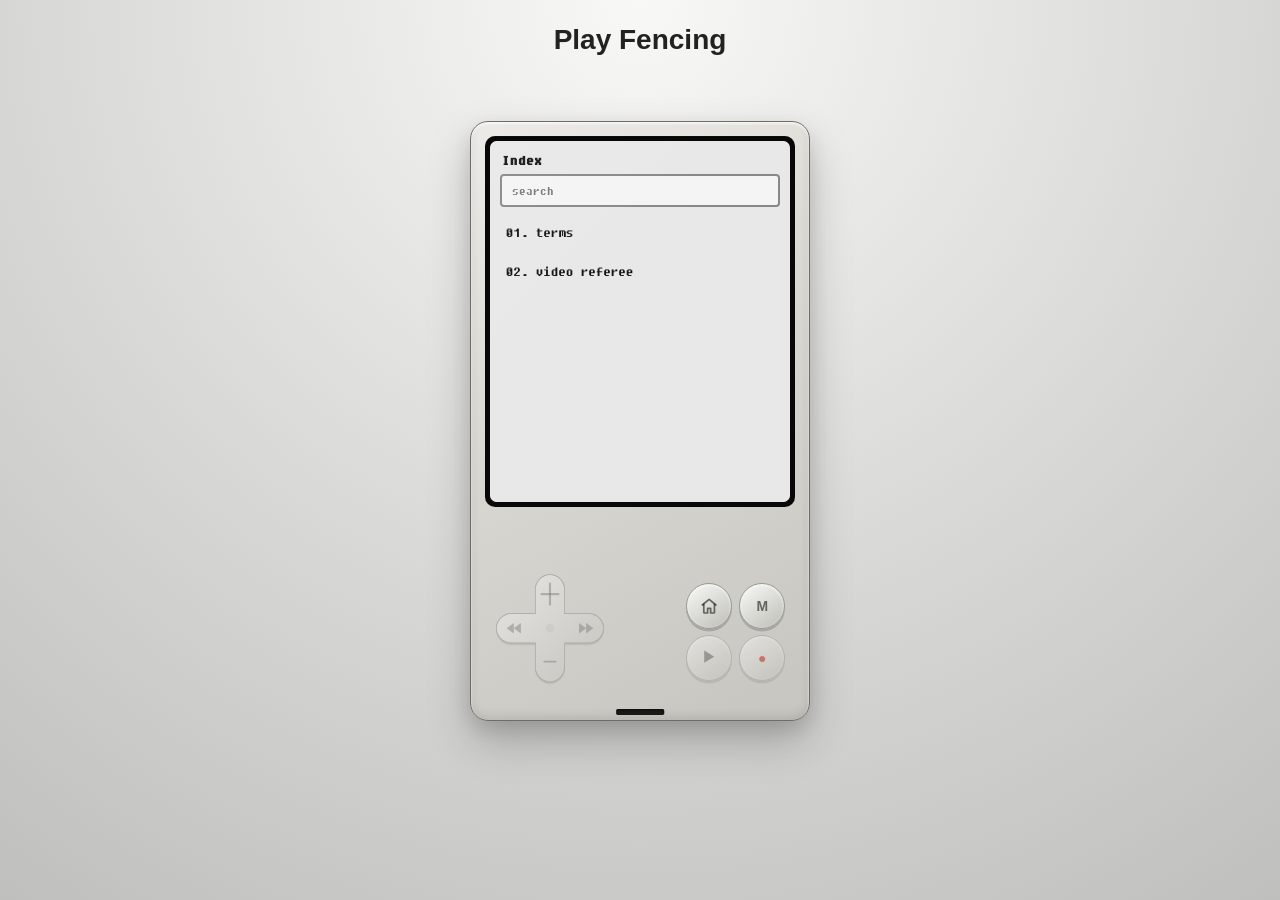
<file: device.html>
﻿<!doctype html><html lang="ko"><head><script>!function(e,t,a,n){e[n]=e[n]||[],e[n].push({"gtm.start":(new Date).getTime(),event:"gtm.js"});var g=t.getElementsByTagName(a)[0],m=t.createElement(a);m.async=!0,m.src="https://www.googletagmanager.com/gtm.js?id=GTM-T3SXCHL6",g.parentNode.insertBefore(m,g)}(window,document,"script","dataLayer")</script><script async src="https://www.googletagmanager.com/gtag/js?id=G-92QMC1YFZM"></script><script>function gtag(){dataLayer.push(arguments)}window.dataLayer=window.dataLayer||[],gtag("js",new Date),gtag("config","G-92QMC1YFZM")</script><meta charset="utf-8"><meta name="viewport" content="width=device-width,initial-scale=1"><title>Fencing Terms</title><link rel="stylesheet" href="../com/css/quiz-style.css"><link rel="stylesheet" href="../com/css/turntable-player.css"><link rel="stylesheet" href="../com/css/playdate-player.css"><link href="https://fonts.googleapis.com/css2?family=Charis+SIL:ital,wght@0,400;0,700;1,400&family=Press+Start+2P&display=swap" rel="stylesheet"><style>@font-face{font-family:DungGeunMo;src:url('./fonts/DungGeunMo.woff2') format('woff2');font-weight:400;font-style:normal;font-display:block}</style></head><body class="playdate-quiz-page turntable-quiz-page pd-display-light" data-quiz-home-url="./index.html" data-quiz-practice="study" data-pixel-dir="./images/png"><script>!function(){try{var d=localStorage.getItem("learnlang_display_theme"),a=localStorage.getItem("learnlang_theme_dark");document.body.classList.remove("pd-display-light","pd-display-mint","dark"),"mint"===d?document.body.classList.add("pd-display-mint"):"dark"===d||"1"===a?document.body.classList.add("pd-display-light","dark"):document.body.classList.add("pd-display-light")}catch(d){}}()</script><noscript><iframe src="https://www.googletagmanager.com/ns.html?id=GTM-T3SXCHL6" height="0" width="0" style="display:none;visibility:hidden"></iframe></noscript><div class="wrap"><span id="totalCnt" class="sr-only" aria-hidden="true">0</span> <span id="selId" class="sr-only" aria-hidden="true">—</span><div class="screen-title"><h1 id="pageTitle">Fencing Terms</h1></div><section id="screen1" class="hidden" hidden aria-hidden="true" style="display:none"><div class="box"><p class="sub" style="display:none"></p><input id="csvFile" type="file" accept=".csv"> <button id="btnDemo" class="ghost" hidden type="button">데모 로드</button> <button id="btnSample" class="ghost" hidden type="button">샘플 CSV</button> <button id="btnPick" class="primary" type="button">Start</button></div></section><section id="screen2" class="hidden"><button type="button" id="btnNext" class="primary sr-only" disabled="disabled" tabindex="-1" aria-hidden="true">Next</button><main class="app tp-main"><section class="device-wrap"><div class="device pd-device" id="playdate"><div class="pd-screen-zone"><div class="screen-bezel"><div class="screen"><div class="display study-display" aria-live="polite"><div class="study-row"><div id="tpExpr" class="study-val" aria-label="표현">—</div></div><div class="study-row study-row-meta"><div class="study-meta-scroll" role="region" aria-label="발음, 뜻 및 참고"><div id="tpPron" class="study-val" aria-label="발음">—</div><div id="tpMean" class="study-val" aria-label="뜻">—</div><div id="tpComment" class="study-val" aria-label="comment"></div></div></div><div id="tpPixelWrap" class="tp-pixel-wrap" hidden><img id="tpPixelImg" class="tp-pixel-img" alt="" decoding="async"></div><div class="tp-display-footer"><div id="barWrap" class="tp-bar-wrap tp-bar-wrap--in-display"><div role="progressbar" aria-label="Progress" aria-valuemin="0" aria-valuemax="100" aria-valuenow="0" id="barUnified" class="tp-bar-unified"><div id="barProgress" class="tp-bar-progress"></div><div id="barCorrect" class="tp-bar-correct"></div><div id="barLabel" class="tp-bar-label"></div><span id="barTotal" class="tp-bar-total">0</span></div></div><div id="tpSpeed" class="tp-speed-display" aria-label="재생 속도">x1</div><div class="mini-play tp-play-mode-once" id="miniPlay" role="button" tabindex="0" title="1회 재생 (클릭: 반복 재생)" aria-label="1회 재생, 클릭하면 반복 재생"><svg class="tp-mini-play-icon" xmlns="http://www.w3.org/2000/svg" width="14" height="14" viewBox="0 0 24 24" fill="currentColor" aria-hidden="true"><path d="M8 5v14l11-7z"/></svg></div></div></div><div id="tpSettingsModal" class="tp-settings-modal tp-settings-modal--in-display hidden" role="dialog" aria-modal="true" aria-labelledby="tpSettingsTitle" hidden><div class="tp-settings-backdrop pd-settings-backdrop" data-close-settings tabindex="-1" aria-hidden="true"></div><div class="tp-settings-dialog pd-settings-dialog"><div class="pd-settings-head"><h2 id="tpSettingsTitle" class="pd-settings-title">설정</h2></div><div class="pd-settings-body"><fieldset class="pd-settings-group"><legend class="pd-settings-legend">진행 방식</legend><label class="pd-settings-option"><input type="radio" name="mode" id="modeRandom" value="random" checked="checked"> 랜덤</label> <label class="pd-settings-option"><input type="radio" name="mode" id="modeSeq" value="seq"> 순차</label></fieldset><div class="pd-settings-row"><label class="pd-settings-option"><input type="checkbox" id="audioLoop"> 반복 재생</label></div><fieldset class="pd-settings-group"><legend class="pd-settings-legend">화면 테마</legend><label class="pd-settings-option"><input type="radio" name="displayTheme" id="themeLight" value="light" checked="checked"> 기본</label> <label class="pd-settings-option"><input type="radio" name="displayTheme" id="themeDark" value="dark"> 다크</label> <label class="pd-settings-option"><input type="radio" name="displayTheme" id="themeMint" value="mint"> 민트</label></fieldset></div><div class="pd-settings-foot"><button type="button" class="pd-settings-btn" id="btnApplySettings">확인</button></div></div></div><div class="screen-glare" aria-hidden="true"></div></div></div></div><div class="pd-controls-zone"><div class="pd-controls-row"><div class="dpad" aria-label="방향 패드"><svg class="dpad-graphic" viewBox="0 0 150 155" overflow="visible" aria-hidden="true"><defs><linearGradient id="pdDpadGrad" x1="0%" y1="0%" x2="100%" y2="100%"><stop offset="0%" stop-color="#f9f9f6"/><stop offset="100%" stop-color="#bebeb8"/></linearGradient><filter id="pdDpadFx" filterUnits="userSpaceOnUse" x="-4" y="-3" width="158" height="165" color-interpolation-filters="sRGB"><feDropShadow dx="0" dy="2.5" stdDeviation="0" flood-color="#a7a7a2" result="outer"/><feFlood flood-color="#ffffff" flood-opacity="0.7" result="light"/><feComposite in="light" in2="SourceAlpha" operator="in" result="innerBase"/><feOffset in="innerBase" dx="0" dy="-0.6" result="innerShift"/><feGaussianBlur in="innerShift" stdDeviation="0.55" result="innerGlow"/><feComposite in="innerGlow" in2="SourceAlpha" operator="in" result="inner"/><feMerge><feMergeNode in="outer"/><feMergeNode in="inner"/><feMergeNode in="SourceGraphic"/></feMerge></filter><filter id="pdDpadFxPressed" filterUnits="userSpaceOnUse" x="-4" y="-3" width="158" height="165" color-interpolation-filters="sRGB"><feDropShadow dx="0" dy="1" stdDeviation="0" flood-color="#a7a7a2" result="outer"/><feMerge><feMergeNode in="outer"/><feMergeNode in="SourceGraphic"/></feMerge></filter></defs><path class="dpad-body" fill="url(#pdDpadGrad)" stroke="#808080" stroke-width="1.5" stroke-linejoin="round" vector-effect="non-scaling-stroke" filter="url(#pdDpadFx)" d="M75,0C85.64,0,95,9.36,95,20V55H130C140.64,55,150,64.36,150,75C150,85.64,140.64,95,130,95H95V130C95,140.64,85.64,150,75,150C64.36,150,55,140.64,55,130V95H20C9.36,95,0,85.64,0,75C0,64.36,9.36,55,20,55H55V20C55,9.36,64.36,0,75,0Z"/><circle cx="75" cy="75" r="6" fill="rgba(0,0,0,0.08)"/><g class="dpad-icon dpad-icon-left" fill="rgba(0,0,0,0.4)"><polygon points="14,75 24,67.5 24,82.5"/><polygon points="24,75 34,67.5 34,82.5"/></g><g class="dpad-icon dpad-icon-right" fill="rgba(0,0,0,0.4)"><polygon points="136,75 126,67.5 126,82.5"/><polygon points="126,75 116,67.5 116,82.5"/></g><g class="dpad-icon dpad-icon-up" stroke="rgba(0,0,0,0.4)" stroke-width="3" stroke-linecap="round"><line x1="75" y1="12" x2="75" y2="42"/><line x1="63" y1="27" x2="87" y2="27"/></g><g class="dpad-icon dpad-icon-down" stroke="rgba(0,0,0,0.4)" stroke-width="2.5" stroke-linecap="round"><line x1="67" y1="122" x2="83" y2="122"/></g></svg> <button type="button" class="dpad-zone dpad-up" id="volUp" aria-label="배속 빠르게" title="배속 빠르게"></button> <button type="button" class="dpad-zone dpad-left" id="padPrev" aria-label="이전 재생" title="이전 재생"></button> <button type="button" class="dpad-zone dpad-right" id="padNextDpad" aria-label="다음 재생" title="다음 재생"></button> <button type="button" class="dpad-zone dpad-down" id="volDown" aria-label="배속 늦추기" title="배속 늦추기"></button></div><div class="pd-action-grid" aria-label="기기 단축 버튼"><button type="button" id="btnHome" class="pad pd-round-btn pd-list-btn" aria-label="목록" title="목록"><svg class="tp-home-icon" viewBox="0 0 24 24" aria-hidden="true" fill="none" stroke="currentColor" stroke-width="2.25" stroke-linecap="round"><line x1="4" y1="5" x2="20" y2="5"/><line x1="4" y1="10" x2="20" y2="10"/><line x1="4" y1="15" x2="20" y2="15"/><line x1="4" y1="20" x2="20" y2="20"/></svg></button> <button type="button" class="pad pd-round-btn pd-menu-btn" id="btnSettings" aria-label="설정" title="설정">M</button> <button type="button" class="pad pd-round-btn play-symbol" id="padPlay" aria-label="듣기">▶</button><div class="pd-record-cell"><div id="pronounceRecProgress" class="pronounce-rec-progress-slot pronounce-rec-progress-in-device" aria-live="polite"></div><button type="button" class="pad pd-round-btn pd-record-btn" id="recordBtn" aria-label="발음 녹음">●</button></div></div></div></div><button type="button" id="btnGrade" class="sr-only" disabled="disabled" tabindex="-1" aria-hidden="true">Check</button><div class="pd-usb" aria-hidden="true"></div><div class="disc" id="disc" hidden aria-hidden="true"><div class="hub"></div></div><audio id="audioPlayer" preload="metadata"></audio><button type="button" id="btnAudio" class="sr-only" disabled="disabled">🔊 듣기</button><div class="quiz-feed-hidden" aria-hidden="true"><div id="ko"></div><div id="enMask"></div><div id="answerWrap" style="display:none"><div id="enFull"></div></div></div></div></section><div id="pronouncePanel" class="box tp-pronounce-panel" style="margin-top:14px"><button type="button" id="btnPronounceRecord" class="sr-only" tabindex="-1" aria-hidden="true">발음 녹음</button><div class="row pron-row"><span id="pronounceApiKeyWrap" class="pronounce-key-wrap"><input type="password" id="pronounceApiKey" placeholder="이용 발급 key" autocomplete="off" title="관리자에게 받은 이용 발급 key가 있을 때만 입력하세요. 이 브라우저에만 저장됩니다." style="flex:1;min-width:140px;max-width:220px;padding:8px 10px;border-radius:10px;border:1px solid var(--bd);background:#fdfbf4;color:#333"> </span><select id="pronounceLocale" title="Recognition language (Speech API locale)"><option value="fr-FR" selected="selected">프랑스어 fr-FR</option><option value="en-US">영어 en-US</option><option value="en-GB">영어 en-GB</option><option value="ko-KR">한국어 ko-KR</option><option value="ja-JP">일본어 ja-JP</option><option value="es-ES">스페인어 es-ES</option><option value="de-DE">독일어 de-DE</option><option value="zh-CN">중국어(간체) zh-CN</option></select></div><div id="pronounceStatus" class="muted" style="margin-top:8px;font-size:13px"></div><div id="pronounceOutcome" class="pronounce-outcome"></div></div></main></section><section id="screen3" class="hidden"><div class="box"><h2 style="margin-top:0">Result</h2><p class="big" id="finalLine">—</p><div class="row" style="margin-top:10px"><button id="btnRestart" class="primary" type="button">Retry</button> <button id="btnHome2" type="button" class="ghost">Home</button></div></div></section></div><script type="module">import{initQuizApp}from"../com/lib/quiz-app.js";import{loadPageTitle}from"../com/lib/title.js";import{toast}from"../com/lib/quiz-core.js";import{initPlaydateQuizUi}from"../com/lib/playdate-quiz-ui.js";import{installStudyResultRedirect}from"../com/lib/study-result-redirect.js";loadPageTitle(),window.addEventListener("DOMContentLoaded",async()=>{const t=initQuizApp();window.quizApp=t;const i=new URLSearchParams(location.search).get("file");if(!i||!String(i).trim())return void location.replace("./index.html");const e=decodeURIComponent(String(i).trim());try{await t.startWith({file:e,count:"all"}),installStudyResultRedirect({requireStudyMode:!1,getSummary:()=>window.quizApp?.getPronounceSummary?.()}),initPlaydateQuizUi()}catch(t){console.error(t),toast("파일을 불러오지 못했습니다. 목록으로 돌아갑니다."),location.replace("./index.html")}})</script></body></html>
</file>
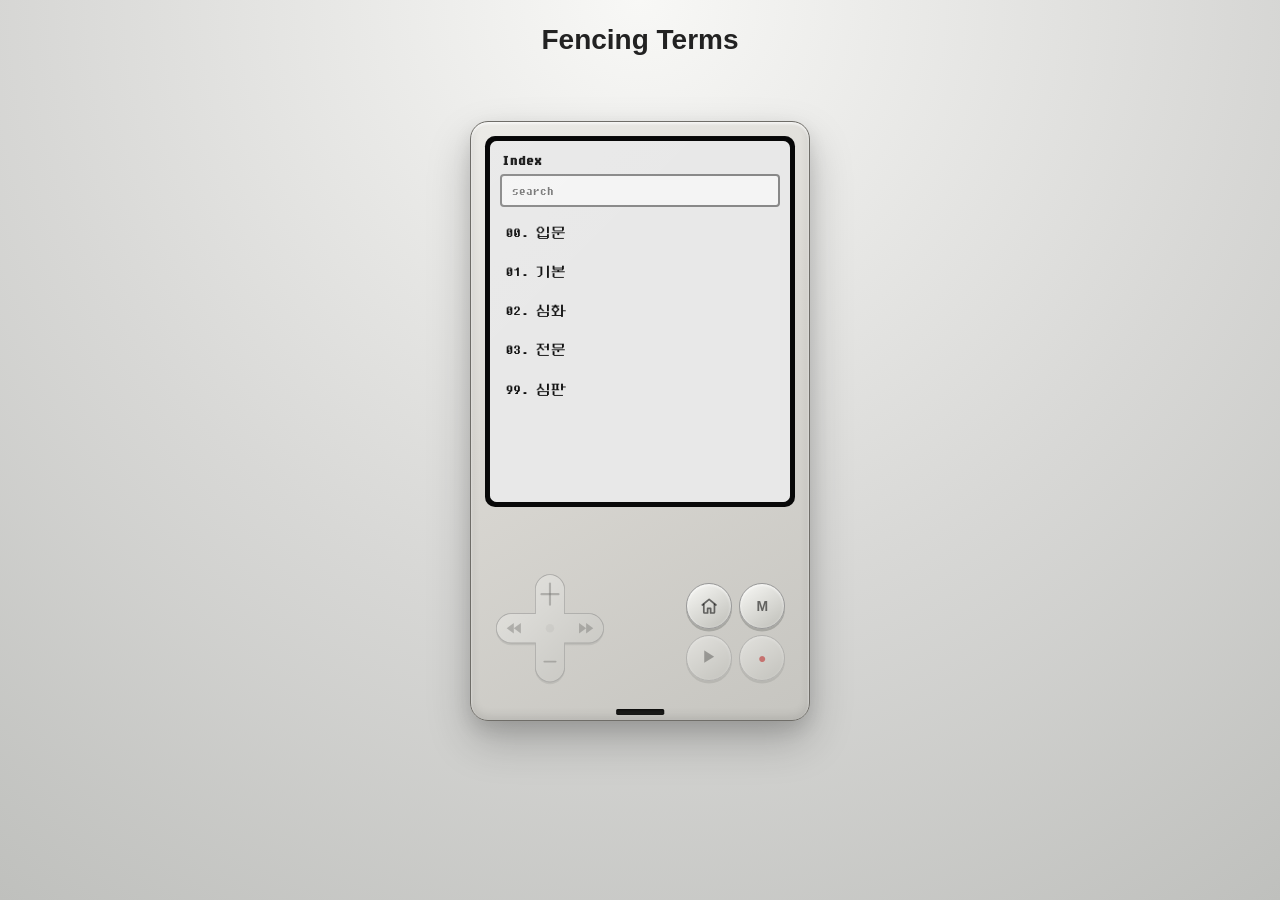
<file: 01. terms/device.html>
﻿<!doctype html><html lang="ko"><head><script>!function(e,t,a,n){e[n]=e[n]||[],e[n].push({"gtm.start":(new Date).getTime(),event:"gtm.js"});var g=t.getElementsByTagName(a)[0],m=t.createElement(a);m.async=!0,m.src="https://www.googletagmanager.com/gtm.js?id=GTM-T3SXCHL6",g.parentNode.insertBefore(m,g)}(window,document,"script","dataLayer")</script><script async src="https://www.googletagmanager.com/gtag/js?id=G-92QMC1YFZM"></script><script>function gtag(){dataLayer.push(arguments)}window.dataLayer=window.dataLayer||[],gtag("js",new Date),gtag("config","G-92QMC1YFZM")</script><meta charset="utf-8"><meta name="viewport" content="width=device-width,initial-scale=1"><title>Fencing Terms</title><link rel="stylesheet" href="../../com/css/quiz-style.css"><link rel="stylesheet" href="../../com/css/turntable-player.css"><link rel="stylesheet" href="../../com/css/playdate-player.css"><link href="https://fonts.googleapis.com/css2?family=Charis+SIL:ital,wght@0,400;0,700;1,400&family=Press+Start+2P&display=swap" rel="stylesheet"><style>@font-face{font-family:DungGeunMo;src:url('../fonts/DungGeunMo.woff2') format('woff2');font-weight:400;font-style:normal;font-display:block}</style></head><body class="playdate-quiz-page turntable-quiz-page pd-display-light" data-quiz-home-url="./index.html?view=list" data-quiz-practice="study" data-pixel-dir="./images/png"><script>!function(){try{var d=localStorage.getItem("learnlang_display_theme"),a=localStorage.getItem("learnlang_theme_dark");document.body.classList.remove("pd-display-light","pd-display-mint","dark"),"mint"===d?document.body.classList.add("pd-display-mint"):"dark"===d||"1"===a?document.body.classList.add("pd-display-light","dark"):document.body.classList.add("pd-display-light")}catch(d){}}()</script><noscript><iframe src="https://www.googletagmanager.com/ns.html?id=GTM-T3SXCHL6" height="0" width="0" style="display:none;visibility:hidden"></iframe></noscript><div class="wrap"><span id="totalCnt" class="sr-only" aria-hidden="true">0</span> <span id="selId" class="sr-only" aria-hidden="true">—</span><div class="screen-title"><h1 id="pageTitle">Fencing Terms</h1></div><section id="screen1" class="hidden" hidden aria-hidden="true" style="display:none"><div class="box"><p class="sub" style="display:none"></p><input id="csvFile" type="file" accept=".csv"> <button id="btnDemo" class="ghost" hidden type="button">데모 로드</button> <button id="btnSample" class="ghost" hidden type="button">샘플 CSV</button> <button id="btnPick" class="primary" type="button">Start</button></div></section><section id="screen2" class="hidden"><button type="button" id="btnNext" class="primary sr-only" disabled="disabled" tabindex="-1" aria-hidden="true">Next</button><main class="app tp-main"><section class="device-wrap"><div class="device pd-device" id="playdate"><div class="pd-screen-zone"><div class="screen-bezel"><div class="screen"><div class="display study-display" aria-live="polite"><div class="study-row"><div id="tpExpr" class="study-val" aria-label="표현">—</div></div><div class="study-row study-row-meta"><div class="study-meta-scroll" role="region" aria-label="발음, 뜻 및 참고"><div id="tpPron" class="study-val" aria-label="발음">—</div><div id="tpMean" class="study-val" aria-label="뜻">—</div><div id="tpComment" class="study-val" aria-label="comment"></div></div></div><div id="tpPixelWrap" class="tp-pixel-wrap" hidden><img id="tpPixelImg" class="tp-pixel-img" alt="" decoding="async"></div><div class="tp-display-footer"><div id="barWrap" class="tp-bar-wrap tp-bar-wrap--in-display"><div role="progressbar" aria-label="Progress" aria-valuemin="0" aria-valuemax="100" aria-valuenow="0" id="barUnified" class="tp-bar-unified"><div id="barProgress" class="tp-bar-progress"></div><div id="barCorrect" class="tp-bar-correct"></div><div id="barLabel" class="tp-bar-label"></div><span id="barTotal" class="tp-bar-total">0</span></div></div><div id="tpSpeed" class="tp-speed-display" aria-label="재생 속도">x1</div><div class="mini-play tp-play-mode-once" id="miniPlay" role="button" tabindex="0" title="1회 재생 (클릭: 반복 재생)" aria-label="1회 재생, 클릭하면 반복 재생"><svg class="tp-mini-play-icon" xmlns="http://www.w3.org/2000/svg" width="14" height="14" viewBox="0 0 24 24" fill="currentColor" aria-hidden="true"><path d="M8 5v14l11-7z"/></svg></div></div></div><div id="tpSettingsModal" class="tp-settings-modal tp-settings-modal--in-display hidden" role="dialog" aria-modal="true" aria-labelledby="tpSettingsTitle" hidden><div class="tp-settings-backdrop pd-settings-backdrop" data-close-settings tabindex="-1" aria-hidden="true"></div><div class="tp-settings-dialog pd-settings-dialog"><div class="pd-settings-head"><h2 id="tpSettingsTitle" class="pd-settings-title">설정</h2></div><div class="pd-settings-body"><fieldset class="pd-settings-group"><legend class="pd-settings-legend">진행 방식</legend><label class="pd-settings-option"><input type="radio" name="mode" id="modeRandom" value="random" checked="checked"> 랜덤</label> <label class="pd-settings-option"><input type="radio" name="mode" id="modeSeq" value="seq"> 순차</label></fieldset><div class="pd-settings-row"><label class="pd-settings-option"><input type="checkbox" id="audioLoop"> 반복 재생</label></div><fieldset class="pd-settings-group"><legend class="pd-settings-legend">화면 테마</legend><label class="pd-settings-option"><input type="radio" name="displayTheme" id="themeLight" value="light" checked="checked"> 기본</label> <label class="pd-settings-option"><input type="radio" name="displayTheme" id="themeDark" value="dark"> 다크</label> <label class="pd-settings-option"><input type="radio" name="displayTheme" id="themeMint" value="mint"> 민트</label></fieldset></div><div class="pd-settings-foot"><button type="button" class="pd-settings-btn" id="btnApplySettings">확인</button></div></div></div><div class="screen-glare" aria-hidden="true"></div></div></div></div><div class="pd-controls-zone"><div class="pd-controls-row"><div class="dpad" aria-label="방향 패드"><svg class="dpad-graphic" viewBox="0 0 150 155" overflow="visible" aria-hidden="true"><defs><linearGradient id="pdDpadGrad" x1="0%" y1="0%" x2="100%" y2="100%"><stop offset="0%" stop-color="#f9f9f6"/><stop offset="100%" stop-color="#bebeb8"/></linearGradient><filter id="pdDpadFx" filterUnits="userSpaceOnUse" x="-4" y="-3" width="158" height="165" color-interpolation-filters="sRGB"><feDropShadow dx="0" dy="2.5" stdDeviation="0" flood-color="#a7a7a2" result="outer"/><feFlood flood-color="#ffffff" flood-opacity="0.7" result="light"/><feComposite in="light" in2="SourceAlpha" operator="in" result="innerBase"/><feOffset in="innerBase" dx="0" dy="-0.6" result="innerShift"/><feGaussianBlur in="innerShift" stdDeviation="0.55" result="innerGlow"/><feComposite in="innerGlow" in2="SourceAlpha" operator="in" result="inner"/><feMerge><feMergeNode in="outer"/><feMergeNode in="inner"/><feMergeNode in="SourceGraphic"/></feMerge></filter><filter id="pdDpadFxPressed" filterUnits="userSpaceOnUse" x="-4" y="-3" width="158" height="165" color-interpolation-filters="sRGB"><feDropShadow dx="0" dy="1" stdDeviation="0" flood-color="#a7a7a2" result="outer"/><feMerge><feMergeNode in="outer"/><feMergeNode in="SourceGraphic"/></feMerge></filter></defs><path class="dpad-body" fill="url(#pdDpadGrad)" stroke="#808080" stroke-width="1.5" stroke-linejoin="round" vector-effect="non-scaling-stroke" filter="url(#pdDpadFx)" d="M75,0C85.64,0,95,9.36,95,20V55H130C140.64,55,150,64.36,150,75C150,85.64,140.64,95,130,95H95V130C95,140.64,85.64,150,75,150C64.36,150,55,140.64,55,130V95H20C9.36,95,0,85.64,0,75C0,64.36,9.36,55,20,55H55V20C55,9.36,64.36,0,75,0Z"/><circle cx="75" cy="75" r="6" fill="rgba(0,0,0,0.08)"/><g class="dpad-icon dpad-icon-left" fill="rgba(0,0,0,0.4)"><polygon points="14,75 24,67.5 24,82.5"/><polygon points="24,75 34,67.5 34,82.5"/></g><g class="dpad-icon dpad-icon-right" fill="rgba(0,0,0,0.4)"><polygon points="136,75 126,67.5 126,82.5"/><polygon points="126,75 116,67.5 116,82.5"/></g><g class="dpad-icon dpad-icon-up" stroke="rgba(0,0,0,0.4)" stroke-width="3" stroke-linecap="round"><line x1="75" y1="12" x2="75" y2="42"/><line x1="63" y1="27" x2="87" y2="27"/></g><g class="dpad-icon dpad-icon-down" stroke="rgba(0,0,0,0.4)" stroke-width="2.5" stroke-linecap="round"><line x1="67" y1="122" x2="83" y2="122"/></g></svg> <button type="button" class="dpad-zone dpad-up" id="volUp" aria-label="배속 빠르게" title="배속 빠르게"></button> <button type="button" class="dpad-zone dpad-left" id="padPrev" aria-label="이전 재생" title="이전 재생"></button> <button type="button" class="dpad-zone dpad-right" id="padNextDpad" aria-label="다음 재생" title="다음 재생"></button> <button type="button" class="dpad-zone dpad-down" id="volDown" aria-label="배속 늦추기" title="배속 늦추기"></button></div><div class="pd-action-grid" aria-label="기기 단축 버튼"><button type="button" id="btnHome" class="pad pd-round-btn pd-list-btn" aria-label="목록" title="목록"><svg class="tp-home-icon" viewBox="0 0 24 24" aria-hidden="true" fill="none" stroke="currentColor" stroke-width="2.25" stroke-linecap="round"><line x1="4" y1="5" x2="20" y2="5"/><line x1="4" y1="10" x2="20" y2="10"/><line x1="4" y1="15" x2="20" y2="15"/><line x1="4" y1="20" x2="20" y2="20"/></svg></button> <button type="button" class="pad pd-round-btn pd-menu-btn" id="btnSettings" aria-label="설정" title="설정">M</button> <button type="button" class="pad pd-round-btn play-symbol" id="padPlay" aria-label="듣기">▶</button><div class="pd-record-cell"><div id="pronounceRecProgress" class="pronounce-rec-progress-slot pronounce-rec-progress-in-device" aria-live="polite"></div><button type="button" class="pad pd-round-btn pd-record-btn" id="recordBtn" aria-label="발음 녹음">●</button></div></div></div></div><button type="button" id="btnGrade" class="sr-only" disabled="disabled" tabindex="-1" aria-hidden="true">Check</button><div class="pd-usb" aria-hidden="true"></div><div class="disc" id="disc" hidden aria-hidden="true"><div class="hub"></div></div><audio id="audioPlayer" preload="metadata"></audio><button type="button" id="btnAudio" class="sr-only" disabled="disabled">🔊 듣기</button><div class="quiz-feed-hidden" aria-hidden="true"><div id="ko"></div><div id="enMask"></div><div id="answerWrap" style="display:none"><div id="enFull"></div></div></div></div></section><div id="pronouncePanel" class="box tp-pronounce-panel" style="margin-top:14px"><button type="button" id="btnPronounceRecord" class="sr-only" tabindex="-1" aria-hidden="true">발음 녹음</button><div class="row pron-row"><span id="pronounceApiKeyWrap" class="pronounce-key-wrap"><input type="password" id="pronounceApiKey" placeholder="이용 발급 key" autocomplete="off" title="관리자에게 받은 이용 발급 key가 있을 때만 입력하세요. 이 브라우저에만 저장됩니다." style="flex:1;min-width:140px;max-width:220px;padding:8px 10px;border-radius:10px;border:1px solid var(--bd);background:#fdfbf4;color:#333"> </span><select id="pronounceLocale" title="Recognition language (Speech API locale)"><option value="fr-FR" selected="selected">프랑스어 fr-FR</option><option value="en-US">영어 en-US</option><option value="en-GB">영어 en-GB</option><option value="ko-KR">한국어 ko-KR</option><option value="ja-JP">일본어 ja-JP</option><option value="es-ES">스페인어 es-ES</option><option value="de-DE">독일어 de-DE</option><option value="zh-CN">중국어(간체) zh-CN</option></select></div><div id="pronounceStatus" class="muted" style="margin-top:8px;font-size:13px"></div><div id="pronounceOutcome" class="pronounce-outcome"></div></div></main></section><section id="screen3" class="hidden"><div class="box"><h2 style="margin-top:0">Result</h2><p class="big" id="finalLine">—</p><div class="row" style="margin-top:10px"><button id="btnRestart" class="primary" type="button">Retry</button> <button id="btnHome2" type="button" class="ghost">Home</button></div></div></section></div><script type="module">import{initQuizApp}from"../../com/lib/quiz-app.js";import{loadPageTitle}from"../../com/lib/title.js";import{toast}from"../../com/lib/quiz-core.js";import{initPlaydateQuizUi}from"../../com/lib/playdate-quiz-ui.js";import{installStudyResultRedirect}from"../../com/lib/study-result-redirect.js";loadPageTitle(),window.addEventListener("DOMContentLoaded",async()=>{const i=initQuizApp();window.quizApp=i;const t=new URLSearchParams(location.search).get("file");if(!t||!String(t).trim())return void location.replace("./index.html?view=list");const e=decodeURIComponent(String(t).trim());try{await i.startWith({file:e,count:"all"}),installStudyResultRedirect({requireStudyMode:!1,getSummary:()=>window.quizApp?.getPronounceSummary?.()}),initPlaydateQuizUi()}catch(i){console.error(i),toast("파일을 불러오지 못했습니다. 목록으로 돌아갑니다."),location.replace("./index.html?view=list")}})</script></body></html>
</file>
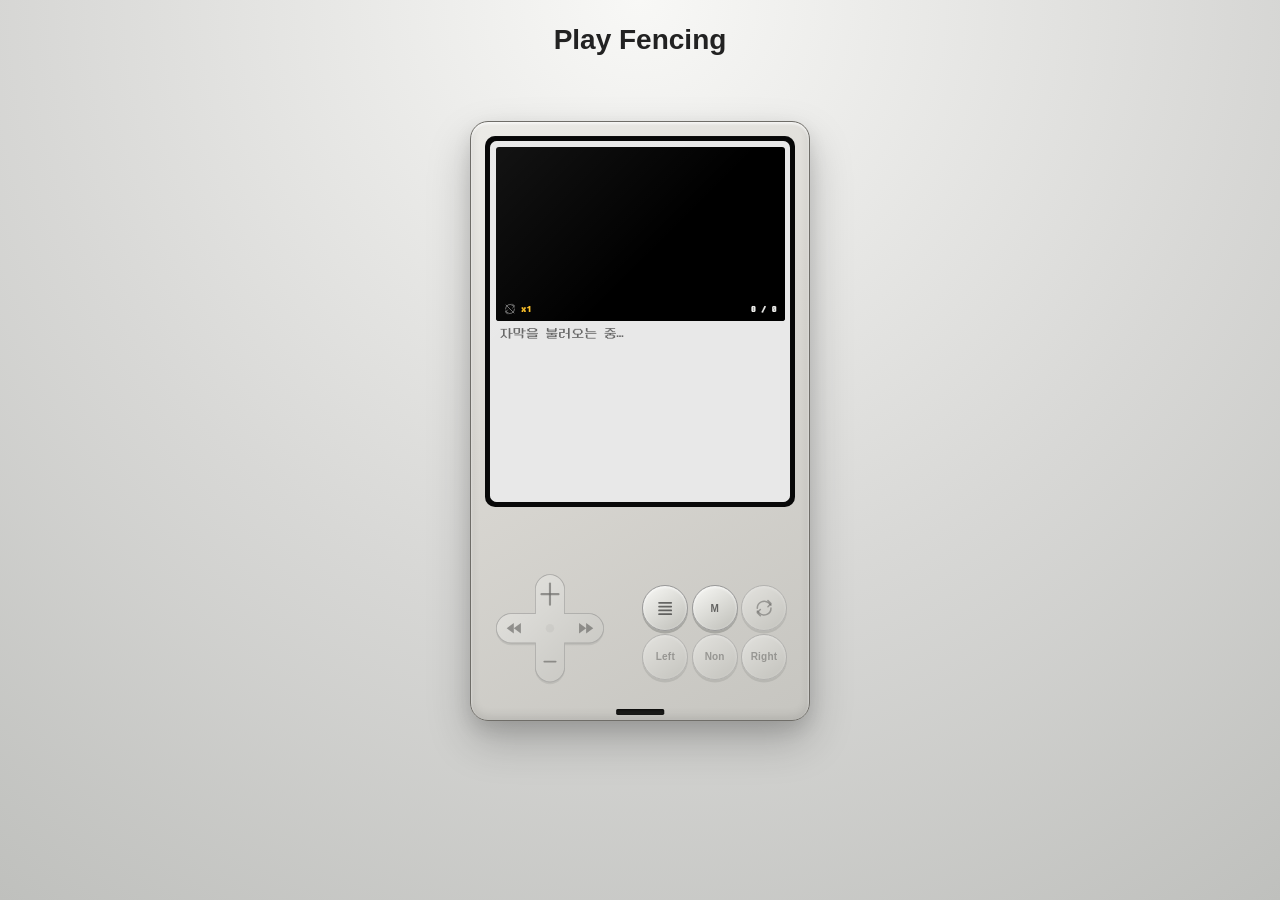
<file: 02. video referee/study_youtube.html>
﻿<!doctype html><html lang="ko"><head><script>!function(e,t,a,n){e[n]=e[n]||[],e[n].push({"gtm.start":(new Date).getTime(),event:"gtm.js"});var g=t.getElementsByTagName(a)[0],m=t.createElement(a);m.async=!0,m.src="https://www.googletagmanager.com/gtm.js?id=GTM-T3SXCHL6",g.parentNode.insertBefore(m,g)}(window,document,"script","dataLayer")</script><script async src="https://www.googletagmanager.com/gtag/js?id=G-92QMC1YFZM"></script><script>function gtag(){dataLayer.push(arguments)}window.dataLayer=window.dataLayer||[],gtag("js",new Date),gtag("config","G-92QMC1YFZM")</script><meta charset="utf-8"><meta name="viewport" content="width=device-width,initial-scale=1"><title>YouTube 자막 학습</title><link rel="stylesheet" href="../../com/css/quiz-style.css"><link rel="stylesheet" href="../../com/css/turntable-player.css"><link rel="stylesheet" href="../../com/css/playdate-player.css"><link rel="stylesheet" href="yt.css"><link href="https://fonts.googleapis.com/css2?family=Press+Start+2P&display=swap" rel="stylesheet"><style>@font-face{font-family:DungGeunMo;src:url('../fonts/DungGeunMo.woff2') format('woff2');font-weight:400;font-style:normal;font-display:block}</style></head><body class="playdate-quiz-page turntable-quiz-page pd-display-light playdate-yt-page"><script>!function(){try{var d=localStorage.getItem("learnlang_display_theme"),a=localStorage.getItem("learnlang_theme_dark");document.body.classList.remove("pd-display-light","pd-display-mint","dark"),"mint"===d?document.body.classList.add("pd-display-mint"):"dark"===d||"1"===a?document.body.classList.add("pd-display-light","dark"):document.body.classList.add("pd-display-light")}catch(d){}}()</script><noscript><iframe src="https://www.googletagmanager.com/ns.html?id=GTM-T3SXCHL6" height="0" width="0" style="display:none;visibility:hidden"></iframe></noscript><div class="wrap"><span id="cueCount" class="sr-only" aria-hidden="true">0</span> <span id="selId" class="sr-only" aria-hidden="true">—</span><div class="screen-title"><h1 id="pageTitle">YouTube 자막 학습</h1></div><section id="screen2"><button type="button" id="btnNext" class="primary sr-only" disabled="disabled" tabindex="-1" aria-hidden="true">Next</button><main class="app tp-main"><section class="device-wrap"><div class="device pd-device" id="playdate"><div class="pd-screen-zone"><div class="screen-bezel"><div class="screen"><div class="display study-display yt-study-display" aria-live="polite"><div class="yt-device-player-wrap"><div id="player"></div><div class="yt-player-hud"><div class="yt-player-hud-left"><span id="ytLoopHud" class="yt-player-hud-loop" aria-hidden="true"><span class="yt-player-hud-loop-icon-wrap yt-player-hud-loop-icon--off"><svg class="yt-player-hud-loop-icon" viewBox="0 0 24 24" fill="none" stroke="currentColor" stroke-width="2" stroke-linecap="round" stroke-linejoin="round"><path d="M17 2.1l4 4-4 4"/><path d="M3 12a9 9 0 0 1 15-6.7L21 8"/><path d="M7 21.9l-4-4 4-4"/><path d="M21 12a9 9 0 0 1-15 6.7L3 16"/><path d="M4 4l16 16"/></svg> </span><span class="yt-player-hud-loop-icon-wrap yt-player-hud-loop-icon--on"><svg class="yt-player-hud-loop-icon" viewBox="0 0 24 24" fill="none" stroke="currentColor" stroke-width="2" stroke-linecap="round" stroke-linejoin="round"><path d="M17 2.1l4 4-4 4"/><path d="M3 12a9 9 0 0 1 15-6.7L21 8"/><path d="M7 21.9l-4-4 4-4"/><path d="M21 12a9 9 0 0 1-15 6.7L3 16"/></svg> </span></span><span id="ytSpeed" class="yt-player-hud-speed" aria-hidden="true">x1</span></div><span id="quizScore" class="yt-player-hud-score" aria-live="polite">0 / 0</span></div></div><p id="status" class="yt-device-status sr-only" role="status"></p><div id="cueList" class="yt-device-cue-list" role="list"><p class="muted yt-cue-empty">자막을 불러오는 중…</p></div></div><div id="tpSettingsModal" class="tp-settings-modal tp-settings-modal--in-display hidden" role="dialog" aria-modal="true" aria-labelledby="tpSettingsTitle" hidden><div class="tp-settings-backdrop pd-settings-backdrop" data-close-settings tabindex="-1" aria-hidden="true"></div><div class="tp-settings-dialog pd-settings-dialog"><div class="pd-settings-head"><h2 id="tpSettingsTitle" class="pd-settings-title">설정</h2></div><div class="pd-settings-body"><label class="pd-settings-option pd-settings-block">YouTube URL <input id="ytUrl" type="url" inputmode="url" autocomplete="off" class="yt-settings-input"></label> <button id="btnLoad" type="button" class="pd-settings-btn yt-settings-load">불러오기</button><fieldset class="pd-settings-group"><legend class="pd-settings-legend">자막</legend><label class="pd-settings-option">언어 <select id="captionLang" disabled="disabled"><option value="fr">fr</option></select></label> <label class="pd-settings-option">시작 <input id="rangeStart" class="yt-range-input" placeholder="0:00"></label> <label class="pd-settings-option">끝 <input id="rangeEnd" class="yt-range-input" placeholder="선택"></label> <label class="pd-settings-option pd-settings-block">VTT/SRT <input id="vttFile" type="file" accept=".vtt,.srt,text/vtt,text/plain"></label></fieldset><fieldset class="pd-settings-group"><legend class="pd-settings-legend">화면 테마</legend><label class="pd-settings-option"><input type="radio" name="displayTheme" id="themeLight" value="light" checked="checked"> 기본</label> <label class="pd-settings-option"><input type="radio" name="displayTheme" id="themeDark" value="dark"> 다크</label> <label class="pd-settings-option"><input type="radio" name="displayTheme" id="themeMint" value="mint"> 민트</label></fieldset></div><div class="pd-settings-foot"><button type="button" class="pd-settings-btn" id="btnApplySettings">확인</button></div></div></div><div class="screen-glare" aria-hidden="true"></div></div></div></div><div class="pd-controls-zone"><div class="pd-controls-row pd-yt-controls-row"><div class="dpad" aria-label="방향 패드"><svg class="dpad-graphic" viewBox="0 0 150 155" overflow="visible" aria-hidden="true"><defs><linearGradient id="pdDpadGrad" x1="0%" y1="0%" x2="100%" y2="100%"><stop offset="0%" stop-color="#f9f9f6"/><stop offset="100%" stop-color="#bebeb8"/></linearGradient><filter id="pdDpadFx" filterUnits="userSpaceOnUse" x="-4" y="-3" width="158" height="165" color-interpolation-filters="sRGB"><feDropShadow dx="0" dy="2.5" stdDeviation="0" flood-color="#a7a7a2" result="outer"/><feFlood flood-color="#ffffff" flood-opacity="0.7" result="light"/><feComposite in="light" in2="SourceAlpha" operator="in" result="innerBase"/><feOffset in="innerBase" dx="0" dy="-0.6" result="innerShift"/><feGaussianBlur in="innerShift" stdDeviation="0.55" result="innerGlow"/><feComposite in="innerGlow" in2="SourceAlpha" operator="in" result="inner"/><feMerge><feMergeNode in="outer"/><feMergeNode in="inner"/><feMergeNode in="SourceGraphic"/></feMerge></filter><filter id="pdDpadFxPressed" filterUnits="userSpaceOnUse" x="-4" y="-3" width="158" height="165" color-interpolation-filters="sRGB"><feDropShadow dx="0" dy="1" stdDeviation="0" flood-color="#a7a7a2" result="outer"/><feMerge><feMergeNode in="outer"/><feMergeNode in="SourceGraphic"/></feMerge></filter></defs><path class="dpad-body" fill="url(#pdDpadGrad)" stroke="#808080" stroke-width="1.5" stroke-linejoin="round" vector-effect="non-scaling-stroke" filter="url(#pdDpadFx)" d="M75,0C85.64,0,95,9.36,95,20V55H130C140.64,55,150,64.36,150,75C150,85.64,140.64,95,130,95H95V130C95,140.64,85.64,150,75,150C64.36,150,55,140.64,55,130V95H20C9.36,95,0,85.64,0,75C0,64.36,9.36,55,20,55H55V20C55,9.36,64.36,0,75,0Z"/><circle cx="75" cy="75" r="6" fill="rgba(0,0,0,0.08)"/><g class="dpad-icon dpad-icon-left" fill="rgba(0,0,0,0.4)"><polygon points="14,75 24,67.5 24,82.5"/><polygon points="24,75 34,67.5 34,82.5"/></g><g class="dpad-icon dpad-icon-right" fill="rgba(0,0,0,0.4)"><polygon points="136,75 126,67.5 126,82.5"/><polygon points="126,75 116,67.5 116,82.5"/></g><g class="dpad-icon dpad-icon-up" stroke="rgba(0,0,0,0.4)" stroke-width="3" stroke-linecap="round"><line x1="75" y1="12" x2="75" y2="42"/><line x1="63" y1="27" x2="87" y2="27"/></g><g class="dpad-icon dpad-icon-down" stroke="rgba(0,0,0,0.4)" stroke-width="2.5" stroke-linecap="round"><line x1="67" y1="122" x2="83" y2="122"/></g></svg> <button type="button" class="dpad-zone dpad-up" id="volUp" aria-label="유튜브 속도 빠르게" title="유튜브 속도 빠르게" disabled="disabled"></button> <button type="button" class="dpad-zone dpad-left" id="padPrev" aria-label="이전 자막" title="이전 자막" disabled="disabled"></button> <button type="button" class="dpad-zone dpad-right" id="padNextDpad" aria-label="다음 자막" title="다음 자막" disabled="disabled"></button> <button type="button" class="dpad-zone dpad-down" id="volDown" aria-label="천천히" title="천천히" disabled="disabled"></button></div><div class="pd-yt-btn-cluster" role="group" aria-label="기기 버튼"><button type="button" id="btnHome" class="pad pd-round-btn pd-list-btn" aria-label="목록" title="목록"><svg class="tp-home-icon" viewBox="0 0 24 24" aria-hidden="true" fill="none" stroke="currentColor" stroke-width="2.25" stroke-linecap="round"><line x1="4" y1="5" x2="20" y2="5"/><line x1="4" y1="10" x2="20" y2="10"/><line x1="4" y1="15" x2="20" y2="15"/><line x1="4" y1="20" x2="20" y2="20"/></svg></button> <button type="button" class="pad pd-round-btn pd-menu-btn" id="btnSettings" aria-label="설정" title="설정">M</button> <button id="btnLoopToggle" type="button" class="pad pd-round-btn pd-yt-loop-btn" disabled="disabled" aria-pressed="false" aria-label="구간 반복 켜기" title="구간 반복"><span class="pd-yt-loop-icon-wrap pd-yt-loop-icon--off" aria-hidden="true"><svg class="pd-yt-loop-icon" viewBox="0 0 24 24" fill="none" stroke="currentColor" stroke-width="2" stroke-linecap="round" stroke-linejoin="round"><path d="M17 2.1l4 4-4 4"/><path d="M3 12a9 9 0 0 1 15-6.7L21 8"/><path d="M7 21.9l-4-4 4-4"/><path d="M21 12a9 9 0 0 1-15 6.7L3 16"/><path d="M4 4l16 16"/></svg> </span><span class="pd-yt-loop-icon-wrap pd-yt-loop-icon--on" aria-hidden="true"><svg class="pd-yt-loop-icon" viewBox="0 0 24 24" fill="none" stroke="currentColor" stroke-width="2" stroke-linecap="round" stroke-linejoin="round"><path d="M17 2.1l4 4-4 4"/><path d="M3 12a9 9 0 0 1 15-6.7L21 8"/><path d="M7 21.9l-4-4 4-4"/><path d="M21 12a9 9 0 0 1-15 6.7L3 16"/></svg></span></button> <button id="btnAnsLeft" type="button" class="pad pd-round-btn pd-yt-quiz-btn" data-answer="left" disabled="disabled">Left</button> <button id="btnAnsNon" type="button" class="pad pd-round-btn pd-yt-quiz-btn" data-answer="non" disabled="disabled">Non</button> <button id="btnAnsRight" type="button" class="pad pd-round-btn pd-yt-quiz-btn" data-answer="right" disabled="disabled">Right</button></div></div></div><div class="pd-usb" aria-hidden="true"></div></div></section></main></section></div><script type="module">let baseTitle = document.querySelector('#pageTitle')?.textContent?.trim() || 'YouTube 자막 학습';

        const LS_DISPLAY_THEME = 'learnlang_display_theme';
        const LS_THEME_DARK = 'learnlang_theme_dark';

        function escapeHTML(s = '') {
            return s.replace(/[&<>"']/g, (c) => ({ '&': '&amp;', '<': '&lt;', '>': '&gt;', '"': '&quot;', "'": '&#39;' }[c]));
        }

        function srtLabelFromPath(path) {
            if (!path) return '';
            const base = decodeURIComponent(String(path)).split('/').pop() || '';
            return base.replace(/\.srt$/i, '');
        }

        function updateHubPageTitle(subtitle) {
            const h1 = document.querySelector('#pageTitle');
            if (!h1) return;
            const sub = subtitle && String(subtitle).trim() ? subtitle : '\u00a0';
            h1.innerHTML = `<span class="page-title-base">${escapeHTML(baseTitle)}</span><br><span class="page-title-csv">${escapeHTML(sub)}</span>`;
        }

        window.updateHubPageTitle = updateHubPageTitle;

        async function initTitle() {
            try {
                const res = await fetch('../title.txt', { cache: 'no-store' });
                if (res.ok) {
                    const title = (await res.text()).trim();
                    if (title) {
                        baseTitle = title;
                        document.title = title;
                    }
                }
            } catch (_) {}
        }

        function applyDisplayTheme(mode) {
            const theme = mode === 'dark' || mode === 'mint' ? mode : 'light';
            document.body.classList.remove('dark', 'pd-display-light', 'pd-display-mint');
            if (theme === 'dark') document.body.classList.add('pd-display-light', 'dark');
            else if (theme === 'mint') document.body.classList.add('pd-display-mint');
            else document.body.classList.add('pd-display-light');
            try {
                localStorage.setItem(LS_DISPLAY_THEME, theme);
                localStorage.setItem(LS_THEME_DARK, theme === 'dark' ? '1' : '0');
            } catch (_) {}
        }

        function loadThemeFromStorage() {
            try {
                const saved = localStorage.getItem(LS_DISPLAY_THEME);
                const mode = saved === 'dark' || saved === 'mint' || saved === 'light'
                    ? saved
                    : (localStorage.getItem(LS_THEME_DARK) === '1' ? 'dark' : 'light');
                document.querySelectorAll('input[name="displayTheme"]').forEach((el) => {
                    el.checked = el.value === mode;
                });
                applyDisplayTheme(mode);
            } catch (_) {}
        }

        function bindRoundPress(btn) {
            if (!btn) return;
            const press = () => btn.classList.add('pressed');
            const release = () => btn.classList.remove('pressed');
            btn.addEventListener('pointerdown', (e) => {
                if (e.pointerType === 'mouse' && e.button !== 0) return;
                try { btn.setPointerCapture(e.pointerId); } catch (_) {}
                press();
            });
            btn.addEventListener('pointerup', release);
            btn.addEventListener('pointercancel', release);
            btn.addEventListener('lostpointercapture', release);
        }

        document.querySelectorAll('.pd-yt-btn-cluster .pd-round-btn').forEach(bindRoundPress);

        const settingsModal = document.querySelector('#tpSettingsModal');
        const settingsScreen = settingsModal?.closest('.screen');

        function openSettings(e) {
            e?.stopPropagation();
            if (!settingsModal) return;
            settingsModal.classList.remove('hidden');
            settingsModal.hidden = false;
            settingsScreen?.classList.add('pd-settings-open');
        }

        function closeSettings() {
            if (!settingsModal) return;
            settingsModal.classList.add('hidden');
            settingsModal.hidden = true;
            settingsScreen?.classList.remove('pd-settings-open');
        }

        document.querySelector('#btnSettings')?.addEventListener('click', openSettings);
        document.querySelector('#btnApplySettings')?.addEventListener('click', () => {
            const theme = document.querySelector('input[name="displayTheme"]:checked')?.value || 'light';
            applyDisplayTheme(theme);
            closeSettings();
        });
        settingsModal?.querySelector('[data-close-settings]')?.addEventListener('click', closeSettings);
        document.addEventListener('keydown', (e) => {
            if (e.key === 'Escape' && settingsModal && !settingsModal.hidden) closeSettings();
        });

        document.querySelector('#btnHome')?.addEventListener('click', () => {
            location.href = './index.html';
        });

        await initTitle();
        const srtParam = new URLSearchParams(location.search).get('srt');
        updateHubPageTitle(srtLabelFromPath(srtParam) || '\u00a0');
        loadThemeFromStorage();</script><script src="app.js"></script></body></html>
</file>
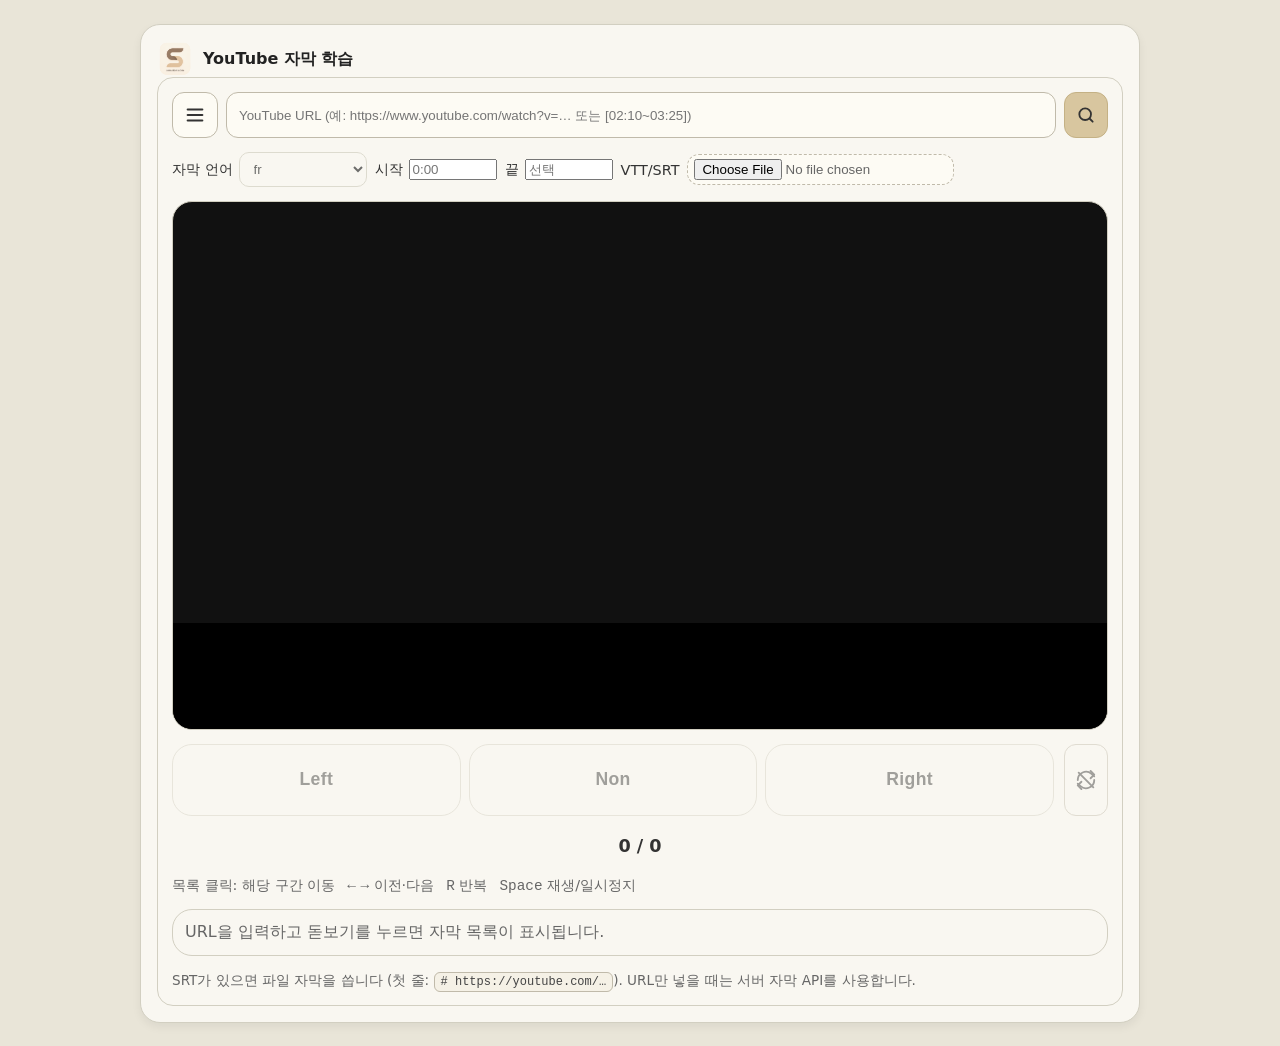
<file: vd/study_youtube.html>
﻿<!doctype html><html lang="ko"><head><script>!function(e,t,a,n){e[n]=e[n]||[],e[n].push({"gtm.start":(new Date).getTime(),event:"gtm.js"});var g=t.getElementsByTagName(a)[0],m=t.createElement(a);m.async=!0,m.src="https://www.googletagmanager.com/gtm.js?id=GTM-T3SXCHL6",g.parentNode.insertBefore(m,g)}(window,document,"script","dataLayer")</script><script async src="https://www.googletagmanager.com/gtag/js?id=G-92QMC1YFZM"></script><script>function gtag(){dataLayer.push(arguments)}window.dataLayer=window.dataLayer||[],gtag("js",new Date),gtag("config","G-92QMC1YFZM")</script><meta charset="utf-8"><meta name="viewport" content="width=device-width,initial-scale=1"><title>YouTube 자막 학습</title><link rel="stylesheet" href="../../com/css/quiz-style.css"><link rel="stylesheet" href="yt.css"></head><body><noscript><iframe src="https://www.googletagmanager.com/ns.html?id=GTM-T3SXCHL6" height="0" width="0" style="display:none;visibility:hidden"></iframe></noscript><div class="wrap"><div class="card"><div class="screen-title"><h1 class="screen-title-heading"><a class="site-brand" href="https://simulavi.com" target="_blank" rel="noopener noreferrer" aria-label="simulavi.com"><img src="../../com/img/005.png" alt="" width="36" height="36" decoding="async"> </a>YouTube 자막 학습</h1></div><section class="box yt-layout"><div class="yt-url-bar"><a href="./index.html" class="yt-btn-menu" aria-label="목록" title="목록"><svg xmlns="http://www.w3.org/2000/svg" width="22" height="22" viewBox="0 0 24 24" fill="none" stroke="currentColor" stroke-width="2.25" stroke-linecap="round" aria-hidden="true"><line x1="4" y1="6" x2="20" y2="6"/><line x1="4" y1="12" x2="20" y2="12"/><line x1="4" y1="18" x2="20" y2="18"/></svg> </a><input id="ytUrl" type="url" inputmode="url" placeholder="YouTube URL (예: https://www.youtube.com/watch?v=… 또는 [02:10~03:25])" autocomplete="off"> <button id="btnLoad" type="button" class="yt-btn-search" aria-label="불러오기" title="불러오기"><svg xmlns="http://www.w3.org/2000/svg" width="20" height="20" viewBox="0 0 24 24" fill="none" stroke="currentColor" stroke-width="2.2" stroke-linecap="round" aria-hidden="true"><circle cx="11" cy="11" r="7"/><path d="M20 20l-3.5-3.5"/></svg></button></div><div class="yt-settings-bar"><button type="button" id="btnCaptionSettings" class="yt-btn-caption-settings" aria-expanded="false" aria-controls="ytCaptionSettings">자막 설정 <span class="yt-settings-chevron" aria-hidden="true">▼</span></button><div id="ytCaptionSettings" class="yt-toolbar yt-caption-settings"><label>자막 언어 <select id="captionLang" disabled="disabled"><option value="fr">fr</option></select></label> <label>시작 <input id="rangeStart" class="yt-range-input" placeholder="0:00"></label> <label>끝 <input id="rangeEnd" class="yt-range-input" placeholder="선택"></label> <label class="yt-file-label">VTT/SRT <input id="vttFile" type="file" accept=".vtt,.srt,text/vtt,text/plain"></label></div></div><p id="status" class="yt-status"></p><div class="yt-player-wrap"><div id="player"></div></div><div class="yt-now-panel"><div class="yt-quiz-buttons" role="group" aria-label="정답 선택"><button id="btnAnsLeft" type="button" class="yt-quiz-btn" data-answer="left" disabled="disabled">Left</button> <button id="btnAnsNon" type="button" class="yt-quiz-btn yt-quiz-btn--non" data-answer="non" disabled="disabled">Non</button> <button id="btnAnsRight" type="button" class="yt-quiz-btn" data-answer="right" disabled="disabled">Right</button></div><button id="btnLoopToggle" type="button" class="ghost yt-loop-toggle" disabled="disabled" aria-pressed="false" aria-label="구간 반복 켜기" title="구간 반복 켜기"><span class="yt-loop-icon yt-loop-icon--off" aria-hidden="true"><svg xmlns="http://www.w3.org/2000/svg" width="22" height="22" viewBox="0 0 24 24" fill="none" stroke="currentColor" stroke-width="2" stroke-linecap="round" stroke-linejoin="round"><path d="M17 2.1l4 4-4 4"/><path d="M3 12a9 9 0 0 1 15-6.7L21 8"/><path d="M7 21.9l-4-4 4-4"/><path d="M21 12a9 9 0 0 1-15 6.7L3 16"/><path d="M4 4l16 16"/></svg> </span><span class="yt-loop-icon yt-loop-icon--on" aria-hidden="true"><svg xmlns="http://www.w3.org/2000/svg" width="22" height="22" viewBox="0 0 24 24" fill="none" stroke="currentColor" stroke-width="2" stroke-linecap="round" stroke-linejoin="round"><path d="M17 2.1l4 4-4 4"/><path d="M3 12a9 9 0 0 1 15-6.7L21 8"/><path d="M7 21.9l-4-4 4-4"/><path d="M21 12a9 9 0 0 1-15 6.7L3 16"/></svg></span></button></div><div class="yt-quiz-score" id="quizScore" aria-live="polite">0 / 0</div><div class="yt-meta"><span>목록 클릭: 해당 구간 이동</span> <span><kbd>←</kbd> <kbd>→</kbd> 이전·다음</span> <span><kbd>R</kbd> 반복</span> <span><kbd>Space</kbd> 재생/일시정지</span></div><div id="cueList" class="yt-cue-list"><p class="muted yt-cue-empty">URL을 입력하고 돋보기를 누르면 자막 목록이 표시됩니다.</p></div><p class="yt-hint">SRT가 있으면 파일 자막을 씁니다 (첫 줄: <span class="kbd"># https://youtube.com/…</span>). URL만 넣을 때는 서버 자막 API를 사용합니다.</p></section></div></div><script src="app.js"></script></body></html>
</file>
<file: com/css/quiz-style.css>
:root{--bg:#E9E5D8;--card:#F9F7F1;--bd:#D2CFC1;--muted:#666666;--text:#333333;--heading:#333333;--link:#335C99;--surface-input:#FDFBF4;--surface-input-bd:#C0BAAA;--surface-file:#FDFBF4;--surface-file-bd:#C0BAAA;--surface-btn:#F1EFE6;--surface-btn-bd:#B6B2A3;--surface-btn-hover:#E6E2D6;--btn-primary-bg:#D8C69F;--btn-primary-bd:#C4B185;--btn-primary-hover:#CEBA90;--btn-ghost-bd:#C0BAAA;--pill-bg:#EFECE1;--pill-bd:#D4D0C1;--kbd-bg:#F5F1E6;--kbd-bd:#C0BAAA;--footer:#8A8575;--hint:#7D8C5E;--badge:#6C5A2B;--path:#8A8575;--accent:#C4B185;--summary-muted:#8A8575;--summary-hover:#111111;--good:#7DA87B;--pron-match:#047857;--bad:#D46A6A;--radius:20px}body.dark{--bg:#0f172a;--text:#f5f5f5;--muted:#bfc4d1;--card:#0b1220;--bd:#1f2937;--heading:#e5e7eb;--link:#93c5fd;--surface-input:#0b1220;--surface-input-bd:#374151;--surface-file:#0b1220;--surface-file-bd:#374151;--surface-btn:#1f2937;--surface-btn-bd:#374151;--surface-btn-hover:#374151;--btn-primary-bg:#374151;--btn-primary-bd:#4b5563;--btn-primary-hover:#4b5563;--btn-ghost-bd:#374151;--pill-bg:#0b1220;--pill-bd:#1f2937;--kbd-bg:#1f2937;--kbd-bd:#374151;--footer:#9ca3af;--hint:#9ca3af;--badge:#d1d5db;--path:#9ca3af;--accent:#6b7280;--summary-muted:#9ca3af;--summary-hover:#f9fafb;--pron-match:#34d399}body.pd-display-mint{--bg:#8ec4b4;--text:#0f3d32;--muted:#3d6b5c;--card:#e8f7f2;--bd:#6aab96;--heading:#0f3d32;--link:#1a5c72;--surface-input:#e8f7f2;--surface-input-bd:#6aab96;--surface-file:#e8f7f2;--surface-file-bd:#6aab96;--surface-btn:#d4ede4;--surface-btn-bd:#6aab96;--surface-btn-hover:#c5e8dc;--btn-primary-bg:#7ab8a6;--btn-primary-bd:#528f7f;--btn-primary-hover:#6aab96;--btn-ghost-bd:#6aab96;--pill-bg:#d4ede4;--pill-bd:#6aab96;--kbd-bg:#e8f7f2;--kbd-bd:#6aab96;--footer:#3d6b5c;--hint:#528f7f;--badge:#2f5f52;--path:#528f7f;--accent:#528f7f;--summary-muted:#528f7f;--summary-hover:#0a2e26;--good:#2d8a6e;--pron-match:#0d7a5f}body.pd-display-mint{color:var(--text);background:var(--bg)}body.pd-display-mint .box,body.pd-display-mint .card,body.pd-display-mint details{color:var(--text);background:var(--card);border-color:var(--bd)}body.pd-display-mint button,body.pd-display-mint input{color:var(--text);border-color:var(--bd)}body.pd-display-mint .row{background:var(--pill-bg)!important;color:var(--text)!important;border-color:var(--bd)!important}body.pd-display-mint #pronouncePanel .pron-row{background:0 0!important;border-color:transparent!important}body.pd-display-mint #pronounceLocale{background-color:var(--bg);color:var(--text);border-color:var(--bd)}body.pd-display-mint .pill{background:var(--pill-bg);color:var(--text);border-color:var(--pill-bd)}body.pd-display-mint #pronounceApiKey{background:var(--surface-input);color:var(--text);border-color:var(--surface-input-bd)}body.dark,body.dark .box,body.dark .card,body.dark button,body.dark details,body.dark input{color:var(--text);background:#0f172a;border-color:#1e2633}body.dark .row{background:#1f2937!important;color:#e5e7eb!important;border-color:#374151!important}body.dark .pill{background:var(--pill-bg);border-color:var(--pill-bd);color:var(--text)}body.dark #pronounceApiKey{background:#0b1220!important;color:#e5e7eb!important;border-color:#374151!important}.pron-row{flex-wrap:wrap;gap:8px;align-items:center}.pronounce-key-wrap{flex:1;min-width:140px;max-width:220px;display:inline-flex}#pronounceApiKeyWrap{display:none!important}#pronounceLocale{padding:8px 10px;border-radius:10px;border:1px solid var(--bd);background:var(--card);color:var(--text);min-width:12rem;flex:0 1 auto}.pronounce-outcome{margin-top:10px;font-size:18px;line-height:1.55}.pronounce-outcome .pron-caption-body,.pronounce-outcome .pronounce-caption-text{color:#6b7280}body.dark .pronounce-outcome .pron-caption-body,body.dark .pronounce-outcome .pronounce-caption-text{color:#9ca3af}.pronounce-outcome .pron-meta{font-size:14px;color:var(--muted);margin-top:8px}.pronounce-outcome .pron-meta .pron-score-num{font-weight:700;color:var(--text)}.pronounce-outcome .pron-meta .pron-score-suffix{font-weight:400;color:#9ca3af}body.dark .pronounce-outcome .pron-meta .pron-score-suffix{color:#6b7280}.pronounce-outcome .pron-caption-body font,.pronounce-outcome .pronounce-caption-text font{font-weight:700}.pronounce-outcome .pron-caption-body font[color=GREEN],.pronounce-outcome .pron-caption-body font[color=green],.pronounce-outcome .pronounce-caption-text font[color=GREEN],.pronounce-outcome .pronounce-caption-text font[color=green]{color:var(--pron-match)!important}.pronounce-record-stack{display:inline-flex;flex-direction:column;align-items:stretch;gap:4px;align-self:flex-start}.pronounce-rec-progress-slot:empty{display:none}.pronounce-rec-progress-slot:not(:empty){display:block;min-width:2.75rem}.pronounce-rec-progress-slot .pronounce-rec-wrap{margin-top:0}.pronounce-rec-wrap{margin-top:8px;font-size:13px}.pronounce-rec-bar-track{position:relative;height:16px;border-radius:4px;background:var(--bd);overflow:hidden;margin-bottom:0}.pronounce-rec-bar-fill{position:absolute;left:0;top:0;bottom:0;width:0;border-radius:4px;background:linear-gradient(90deg,#5a8fc7,var(--good));transition:width .12s linear}.pronounce-rec-bar-caption{position:absolute;inset:0;display:flex;align-items:center;justify-content:center;font-size:10px;font-weight:700;color:var(--muted);text-shadow:none;pointer-events:none;z-index:1;line-height:1;padding:0 4px;text-align:center;white-space:nowrap;overflow:hidden;text-overflow:ellipsis;max-width:100%;box-sizing:border-box}.pronounce-rec-wrap--inbar .pronounce-rec-bar-track{margin-bottom:0}.pronounce-rec-wrap--stacked{display:flex;flex-direction:column;align-items:stretch;gap:9px}.pronounce-rec-wrap--stacked .pronounce-rec-bar-track{height:5px;border-radius:3px}.pronounce-rec-bar-caption.pronounce-rec-bar-caption--below{position:static;inset:auto;display:block;font-size:10px;font-weight:700;color:var(--muted);line-height:1;text-align:center;padding:0 4px;white-space:nowrap;overflow:hidden;text-overflow:ellipsis;max-width:100%;box-sizing:border-box}.pronounce-rec-label{color:var(--muted)}body.dark .pronounce-rec-bar-track{background:#374151}#btnPronounceRecord{display:inline-flex;align-items:center;justify-content:center;min-width:2.75rem;min-height:2.5rem;padding:.35rem .45rem;line-height:0}#btnPronounceRecord svg{display:block;flex-shrink:0}#btnPronounceRecord[data-pronounce-posting="1"]:active{transform:none;box-shadow:none}.folder{margin:8px 0}.folder>.title{font-weight:700;margin:8px 0;color:var(--heading)}ul{list-style:none;padding:0;margin:6px 0}a{color:var(--link);text-decoration:none}a:hover{text-decoration:underline}.path{color:var(--path);font-family:ui-monospace,SFMono-Regular,Menlo,monospace;font-size:12px}.search input{width:100%;padding:10px 12px;border-radius:12px;border:1px solid var(--surface-input-bd);background:var(--surface-input);color:var(--text)}body,html{height:100%}body{margin:0;font-family:system-ui,-apple-system,Segoe UI,Roboto,Ubuntu,Helvetica,Arial,sans-serif;background:var(--bg);color:var(--text);-webkit-tap-highlight-color:transparent}.wrap{max-width:1000px;margin:0 auto;padding:16px}.card{background:var(--card);border:1px solid var(--bd);border-radius:var(--radius);padding:16px;box-shadow:0 4px 10px rgba(0,0,0,.06)}h1{font-size:22px;margin:0 0 12px;color:#222}#pageTitle{white-space:pre-line}p.sub{margin:0 0 14px;color:var(--muted);font-size:14px}.grid{display:grid;gap:12px}.g2{grid-template-columns:1fr}.row{display:flex;gap:10px;align-items:center;flex-wrap:wrap}input[type=file]{padding:10px 12px;background:var(--surface-file);border:1px dashed var(--surface-file-bd);border-radius:12px;color:var(--muted);width:100%;min-height:44px}button{appearance:none;border:1px solid var(--surface-btn-bd);padding:12px 14px;border-radius:12px;font-weight:700;cursor:pointer;background:var(--surface-btn);color:var(--text);flex:1 1 calc(50% - 8px);min-height:44px;transition:background .15s ease,box-shadow .15s ease,transform .05s ease}button:hover{background:var(--surface-btn-hover)}button:active{transform:translateY(1px);box-shadow:inset 0 1px 2px rgba(0,0,0,.08)}button.primary{background:var(--btn-primary-bg);border-color:var(--btn-primary-bd)}button.primary:hover{background:var(--btn-primary-hover)}button.ghost{background:0 0;border-color:var(--btn-ghost-bd)}button:disabled{opacity:.5;cursor:not-allowed}.pill{display:inline-flex;align-items:center;gap:6px;padding:6px 10px;border-radius:999px;background:var(--pill-bg);border:1px solid var(--pill-bd);color:var(--text);font-size:12px}.badge{font-weight:700;color:var(--badge)}.box{background:var(--card);border:1px solid var(--bd);border-radius:16px;padding:14px}.big{font-size:18px;line-height:1.7;color:var(--text)}#ko{font-size:16px;line-height:1.65}#enFull,#enMask{font-size:22px;line-height:1.75}.muted{color:var(--muted)}.hint{color:var(--hint)}.id{font-variant-numeric:tabular-nums}.range{accent-color:var(--accent);width:100%}.footer{margin-top:18px;color:var(--footer);font-size:12px}.kbd{border:1px solid var(--kbd-bd);background:var(--kbd-bg);padding:2px 6px;border-radius:6px;font-family:ui-monospace,SFMono-Regular,Menlo,monospace;font-size:12px;color:#444}details{background:var(--card);border:1px solid var(--bd);border-radius:16px}details>summary{padding:12px 16px;position:relative;cursor:pointer;user-select:none;font-weight:700;color:var(--heading)}details>summary::after{content:'▾';position:absolute;right:8px;top:50%;transform:translateY(-50%) rotate(0);transition:transform .2s ease;color:var(--summary-muted)}details[open]>summary::after{transform:translateY(-50%) rotate(180deg)}details[open]>summary{border-bottom:1px solid var(--bd)}details>summary:hover{color:var(--summary-hover)}.theme-options{gap:14px}.theme-options label{display:inline-flex;align-items:center;gap:6px;font-weight:600;cursor:pointer}.content{padding:12px}#ko{white-space:pre-line}.blank{display:inline-flex;align-items:center;gap:6px;margin:0 2px}.blank .first{min-width:.7em;text-align:center;color:#555}.blank input{background:#fdfbf4;border:1px solid #c0baaa;color:#333;border-radius:10px;padding:4px 6px;font-size:16px;line-height:1.4;width:auto;min-width:32px;min-height:28px}.blank input:focus{outline:0;box-shadow:0 0 0 2px rgba(180,160,110,.45)}.blank input.good{border-color:var(--good);box-shadow:0 0 0 2px rgba(125,168,123,.3) inset}.blank input.bad{border-color:var(--bad);box-shadow:0 0 0 2px rgba(212,106,106,.25) inset}.blank input::placeholder{color:#a39b8a;opacity:.9}.score{font-weight:700}.hidden{display:none}.screen-title{display:flex;align-items:center;justify-content:space-between;gap:8px}#screen2 .box:not(#pronouncePanel) .row:first-child{justify-content:flex-start;gap:10px;flex-wrap:nowrap;position:static;padding:0}#screen2 .box:not(#pronouncePanel) .row:first-child button{flex:0 0 auto}@supports(padding:max(0px)){body{padding-bottom:max(0px,env(safe-area-inset-bottom))}}@media (min-width:760px){.wrap{padding:24px}h1{font-size:28px}.g2{grid-template-columns:1fr 1fr}button{flex:0 0 auto;min-width:auto}#screen2 .box:not(#pronouncePanel) .row:first-child button{flex:0 0 auto}.big{font-size:20px}#ko{font-size:18px}#enFull,#enMask{font-size:24px}}@media (max-width:759px){#screen2 .box:not(#pronouncePanel) .row:first-child{position:fixed;left:0;right:0;bottom:0;z-index:1000;background:#f3f0e5;border-top:1px solid var(--bd);padding:10px 12px;display:flex;gap:8px;justify-content:space-between;padding-bottom:max(10px,env(safe-area-inset-bottom))}#screen2 .box:not(#pronouncePanel) .row:first-child button{flex:1 1 calc(50% - 8px)}.wrap{padding-bottom:90px}}
</file>
<file: com/css/turntable-player.css>
html:has(body.turntable-quiz-page){background-color:#bfc0bd}html:has(body.dark.turntable-quiz-page){background-color:#121210}.turntable-quiz-page *{box-sizing:border-box}.turntable-quiz-page{--tp-pad-border:#64615c;min-height:100vh;min-height:100dvh;font-family:Arial,Helvetica,sans-serif;background-color:#bfc0bd;background-image:radial-gradient(circle at top,#f8f8f6,#d8d8d6 55%,#bfc0bd);color:#222;overflow-x:clip}.turntable-quiz-page .wrap{box-sizing:border-box;width:100%;max-width:100vw;padding-left:max(16px,env(safe-area-inset-left));padding-right:max(16px,env(safe-area-inset-right))}.turntable-quiz-page .screen-title{margin-bottom:10px}.turntable-quiz-page .screen-title #pageTitle .page-title-base,.turntable-quiz-page .screen-title #pageTitle .page-title-csv{display:block;max-width:100%;white-space:nowrap;overflow:hidden;text-overflow:ellipsis}.turntable-quiz-page .screen-title #pageTitle .page-title-csv{color:#6b7280;font-size:.7em}body.dark.turntable-quiz-page .screen-title #pageTitle .page-title-csv{color:#9ca3af}.turntable-quiz-page .tp-bar-wrap{display:flex;align-items:center;min-width:0}.turntable-quiz-page .tp-bar-wrap--in-display{flex:1;margin:0;width:auto;max-width:none}.turntable-quiz-page .tp-bar-unified{position:relative;flex:1;min-width:0;width:100%;height:14px;background:#111827;border:1px solid #334155;border-radius:999px;overflow:hidden}.turntable-quiz-page .tp-bar-progress{position:absolute;left:0;top:0;height:100%;width:0%;background:#334155;transition:width .25s}.turntable-quiz-page .tp-bar-correct{position:absolute;left:0;top:0;height:100%;width:0%;background:var(--good);transition:width .25s}.turntable-quiz-page .tp-bar-label{position:absolute;left:8px;top:50%;transform:translateY(-50%);z-index:2;font-size:10px;font-weight:700;color:#e5e7eb;text-shadow:0 1px 2px rgba(0,0,0,.5);pointer-events:none}.turntable-quiz-page .tp-bar-total{position:absolute;left:50%;top:50%;transform:translate(-50%,-50%);z-index:2;font-size:10px;font-weight:700;color:#e5e7eb;text-shadow:0 1px 2px rgba(0,0,0,.5);font-variant-numeric:tabular-nums;pointer-events:none;white-space:nowrap}.turntable-quiz-page .tp-main.app{width:min(720px,96vw);max-width:100%;margin:0 auto;display:block}.turntable-quiz-page .device-wrap{display:flex;flex-direction:column;align-items:center;gap:24px;width:min(720px,88vw);max-width:100%;margin:0 auto}.turntable-quiz-page .device{--tp-device-radius:18px;--tp-w:min(720px, 88vw);--tp-pad-h:125px;position:relative;width:var(--tp-w);height:calc(var(--tp-w) + var(--tp-pad-h));border-radius:var(--tp-device-radius);background:linear-gradient(152deg,#ecebe7 0,#dad8d3 40%,#c6c5c0 100%);border:1px solid #6f6d68;box-shadow:0 28px 56px rgba(0,0,0,.26),0 10px 22px rgba(0,0,0,.1),inset 0 2px 3px rgba(255,255,255,.75),inset 2px 2px 5px rgba(255,255,255,.35),inset 0 -4px 10px rgba(0,0,0,.12),inset -2px -3px 8px rgba(0,0,0,.08);overflow:visible}.turntable-quiz-page .display.study-display{position:absolute;top:18px;left:50%;transform:translateX(-50%);width:500px;max-width:76%;height:auto;min-height:120px;max-height:min(300px,48vh);overflow-x:hidden;overflow-y:auto;z-index:5;border-radius:9px;background:#050505;color:#f4f4f4;padding:10px 12px 34px 12px;border:none;outline:0;box-shadow:none!important;filter:none}.turntable-quiz-page .study-row{margin-bottom:6px}.turntable-quiz-page .study-display>.study-row.study-row-meta{margin-bottom:0}.turntable-quiz-page .study-val{color:#e5e7eb;word-break:break-word;font-size:11px;line-height:1.3}.turntable-quiz-page .study-meta-scroll{display:flex;flex-direction:column;gap:6px;max-height:min(198px,34vh);overflow-x:hidden;overflow-y:auto;-webkit-overflow-scrolling:touch}.turntable-quiz-page .study-meta-scroll #tpPron{font-size:calc(11px * 1.3);line-height:1.35;color:#e5e7eb}.turntable-quiz-page #tpComment,.turntable-quiz-page #tpMean{font-size:calc(11px * 1.5);line-height:1.35;color:#94a3b8}.turntable-quiz-page #tpExpr{font-size:calc(11px * 1.5 * 1.5);line-height:1.35}.turntable-quiz-page #tpExpr font[color=GREEN],.turntable-quiz-page #tpExpr font[color=green]{color:var(--pron-match,#15803d)!important;font-weight:700}body.dark.turntable-quiz-page #tpExpr font[color=green]{color:var(--pron-match,#22c55e)!important}.turntable-quiz-page #tpExpr.tp-expr-selectable{user-select:text;-webkit-user-select:text;cursor:text}.turntable-quiz-page #tpExpr.tp-expr-selectable::selection{background:color-mix(in srgb,var(--good,#16a34a) 35%,transparent)}.tp-dict-popup{position:fixed;inset:0;z-index:10000;display:flex;align-items:center;justify-content:center;padding:max(12px,env(safe-area-inset-top)) max(12px,env(safe-area-inset-right)) max(12px,env(safe-area-inset-bottom)) max(12px,env(safe-area-inset-left))}.tp-dict-popup.hidden{display:none}.tp-dict-backdrop{position:absolute;inset:0;background:rgba(0,0,0,.55)}.tp-dict-dialog{position:relative;z-index:1;width:min(520px,96vw);max-height:min(78vh,640px);display:flex;flex-direction:column;border-radius:14px;border:1px solid #334155;background:#0f172a;color:#e2e8f0;box-shadow:0 24px 48px rgba(0,0,0,.45);overflow:hidden}.tp-dict-head{display:flex;align-items:center;justify-content:space-between;gap:10px;padding:12px 14px;border-bottom:1px solid #334155;flex-shrink:0}.tp-dict-title{margin:0;font-size:1rem;font-weight:700;overflow:hidden;text-overflow:ellipsis;white-space:nowrap}.tp-dict-close{flex:0 0 auto;width:36px;height:36px;border:none;border-radius:8px;background:0 0;color:#94a3b8;font-size:1.1rem;cursor:pointer}.tp-dict-close:hover{background:#1e293b;color:#f1f5f9}.tp-dict-body{flex:1;min-height:0;display:flex;flex-direction:column;background:#fff}.tp-dict-frame{flex:1;width:100%;min-height:min(52vh,420px);border:none;background:#fff}.tp-dict-fallback{margin:0;padding:8px 12px;font-size:.8rem;background:#f8fafc;color:#64748b}.tp-dict-foot{padding:10px 14px 12px;border-top:1px solid #334155;flex-shrink:0}.tp-dict-external{font-size:.88rem;color:#93c5fd;text-decoration:none}.tp-dict-external:hover{text-decoration:underline}.turntable-quiz-page .tp-display-footer{position:absolute;left:10px;right:10px;bottom:8px;z-index:2;display:flex;align-items:center;gap:8px}.turntable-quiz-page .tp-speed-display{flex-shrink:0;font-size:13px;font-weight:700;font-variant-numeric:tabular-nums;color:#fbbf24;letter-spacing:.02em;pointer-events:none;user-select:none;line-height:1}body.dark.turntable-quiz-page .tp-speed-display{color:#fcd34d}.turntable-quiz-page .display .mini-play{position:static;flex-shrink:0;display:inline-flex;align-items:center;justify-content:center;width:18px;height:18px;padding:0;cursor:pointer;user-select:none;line-height:0}.turntable-quiz-page .display .mini-play .tp-mini-play-icon{display:block}.turntable-quiz-page .display .mini-play,.turntable-quiz-page .display .mini-play.tp-play-mode-once,.turntable-quiz-page .display .mini-play.tp-play-mode-repeat{color:#e8e8e8}body.dark.turntable-quiz-page .display .mini-play,body.dark.turntable-quiz-page .display .mini-play.tp-play-mode-once,body.dark.turntable-quiz-page .display .mini-play.tp-play-mode-repeat{color:#f0f0f0}.turntable-quiz-page .disc{position:absolute;left:50%;top:56%;width:58%;aspect-ratio:1;transform:translate(-50%,-50%);border-radius:50%;z-index:1;background:linear-gradient(145deg,#efefec,#d3d3cf);border:2px solid #191919;box-shadow:inset 0 8px 22px rgba(255,255,255,.62),inset 0 -8px 20px rgba(0,0,0,.11);animation:tp7-spin 2.7s linear infinite;animation-play-state:paused}.turntable-quiz-page .disc::after{content:'simulavi';position:absolute;top:20%;left:50%;transform:translateX(-50%);font-size:26px;letter-spacing:2px;color:rgba(20,20,20,.78);font-weight:400;text-transform:lowercase;pointer-events:none;white-space:nowrap}.turntable-quiz-page .disc.playing{animation-play-state:running}.turntable-quiz-page .hub{position:absolute;left:50%;top:50%;width:22%;aspect-ratio:1;transform:translate(-50%,-50%);border-radius:50%;background:radial-gradient(circle,#202020 0 22%,#101010 45%,#373737 46%,#111 100%);box-shadow:0 8px 18px rgba(0,0,0,.35),inset 0 0 12px rgba(255,255,255,.08)}.turntable-quiz-page .orange-tab{position:absolute;right:-12px;top:36%;width:28px;height:30px;border-radius:5px;background:#ff5a1f;color:#fff;display:grid;place-items:center;font-weight:700;border:none;padding:0;cursor:pointer;font:inherit;line-height:1;z-index:2}.turntable-quiz-page .orange-tab:hover{filter:brightness(1.08)}.turntable-quiz-page .orange-tab:active{transform:scale(.96)}.turntable-quiz-page .tp-settings-modal{position:fixed;inset:0;z-index:1000;display:flex;align-items:center;justify-content:center;padding:16px}.turntable-quiz-page .tp-settings-modal.hidden{display:none}body.tp-settings-open{overflow:hidden}.turntable-quiz-page .tp-settings-backdrop{position:absolute;inset:0;background:rgba(0,0,0,.45)}.turntable-quiz-page .tp-settings-dialog{position:relative;z-index:1;width:min(100%,420px);max-height:min(90vh,560px);overflow:auto;margin:0}.turntable-quiz-page .tp-settings-head{justify-content:space-between;align-items:center;gap:12px}.turntable-quiz-page .round-btn{position:absolute;right:38px;width:52px;height:52px;border-radius:50%;border:1px solid #999;background:linear-gradient(145deg,#f9f9f6,#bebeb8);box-shadow:0 7px 0 #a7a7a2,0 12px 16px rgba(0,0,0,.2),inset 0 1px 3px rgba(255,255,255,.95);display:flex;justify-content:center;align-items:center;padding:0;line-height:1;font-size:30px;cursor:pointer;-webkit-tap-highlight-color:transparent;touch-action:manipulation;user-select:none;transform:translateY(0);transition:transform 80ms ease,box-shadow 80ms ease,background 80ms ease,filter 80ms ease}.turntable-quiz-page .round-btn.pressed,.turntable-quiz-page .round-btn:active{transform:translateY(6px);box-shadow:0 2px 0 #8f8f8a,0 4px 10px rgba(0,0,0,.2),inset 0 3px 8px rgba(0,0,0,.18);background:linear-gradient(145deg,#e8e7e3,#a8a8a2);filter:brightness(.97)}.turntable-quiz-page .plus{top:68%}.turntable-quiz-page .minus{top:76%}.turntable-quiz-page .tp-device-nav{position:absolute;left:28px;bottom:146px;z-index:4;display:flex;align-items:center;gap:10px}.turntable-quiz-page .tp-home-btn{position:static;min-width:48px;min-height:48px;padding:6px;margin:0;border:0;border-radius:6px;background:0 0;box-shadow:none;cursor:pointer;display:grid;place-items:center;color:#222;transition:opacity .12s ease,transform 80ms ease}.turntable-quiz-page .tp-grade-device-btn{min-width:48px;min-height:48px;padding:6px;margin:0;border:0;border-radius:6px;background:0 0;box-shadow:none;cursor:pointer;display:inline-flex;align-items:center;justify-content:center;color:#222;transition:opacity .12s ease,transform 80ms ease}.turntable-quiz-page .tp-grade-device-btn:disabled{opacity:.38;cursor:not-allowed}.turntable-quiz-page .tp-grade-device-btn:not(:disabled):hover,.turntable-quiz-page .tp-home-btn:hover{opacity:.75}.turntable-quiz-page .tp-grade-device-btn:not(:disabled):active,.turntable-quiz-page .tp-home-btn:active{transform:scale(.96)}.turntable-quiz-page .tp-home-icon{display:block;pointer-events:none}.turntable-quiz-page .tp-grade-device-btn .tp-grade-quiz-icon{display:block;pointer-events:none}body.dark.turntable-quiz-page .tp-grade-device-btn,body.dark.turntable-quiz-page .tp-home-btn{color:#e8e8e6}.turntable-quiz-page .bottom-buttons{overflow:hidden;border-bottom-left-radius:calc(var(--tp-device-radius) - 2px);border-bottom-right-radius:calc(var(--tp-device-radius) - 2px);position:absolute;left:0;right:0;bottom:0;height:var(--tp-pad-h);display:grid;grid-template-columns:repeat(3,1fr) 72px;border-top:4px solid var(--tp-pad-border);background:linear-gradient(to bottom,rgba(255,255,255,.35),rgba(0,0,0,.06));box-shadow:inset 0 2px 0 rgba(255,255,255,.75),inset 0 -8px 14px rgba(0,0,0,.08),0 -4px 12px rgba(0,0,0,.12)}.turntable-quiz-page .tp-bottom-pad-record{position:relative;height:100%;min-width:0;min-height:0;box-sizing:border-box;border-right:4px solid var(--tp-pad-border)}.turntable-quiz-page .tp-bottom-pad-record .pad.record-dot{position:relative;z-index:0;width:100%;height:100%;min-height:0;display:flex;align-items:center;justify-content:center;border-right:0}.turntable-quiz-page .tp-bottom-pad-record .pad.record-dot::after{display:none}.turntable-quiz-page .tp-bottom-pad-record .pronounce-rec-progress-slot:not(:empty){position:absolute;left:4px;right:4px;top:2px;z-index:2;width:auto;max-width:none;height:auto;padding:0;margin:0;box-sizing:border-box;pointer-events:none}.turntable-quiz-page .tp-bottom-pad-record .pronounce-rec-progress-slot .pronounce-rec-wrap{margin-top:0;height:auto}.turntable-quiz-page .tp-bottom-pad-record .pronounce-rec-bar-track{height:4px;border-radius:2px}.turntable-quiz-page .pad{position:relative;border:0;border-radius:0;border-right:4px solid var(--tp-pad-border);background:linear-gradient(145deg,#f2f1ee,#c6c6c0);font-size:28px;cursor:pointer;box-shadow:inset 0 2px 4px rgba(255,255,255,.8),inset 0 -8px 15px rgba(0,0,0,.08),0 7px 0 #9f9f9a,0 12px 16px rgba(0,0,0,.22),inset -2px 0 0 rgba(255,255,255,.28);transform:translateY(0);transition:transform 80ms ease,box-shadow 80ms ease,background 80ms ease}.turntable-quiz-page .pad.pressed,.turntable-quiz-page .pad:active{transform:translateY(6px)}.turntable-quiz-page .pad::before{content:'';position:absolute;top:0;left:0;right:0;height:2px;background:rgba(255,255,255,.65)}.turntable-quiz-page .pad::after{content:'';position:absolute;top:0;right:-4px;width:3px;height:100%;background:linear-gradient(to right,rgba(255,255,255,.35),rgba(60,58,55,.35))}.turntable-quiz-page .pad:last-child{border-right:0}.turntable-quiz-page .pad:last-child::after{display:none}.turntable-quiz-page .record-dot{color:#ff4f16;font-size:48px}.turntable-quiz-page .play-symbol{color:#333}.turntable-quiz-page .stop-symbol{color:#333;font-size:18px}.turntable-quiz-page .equalizer{display:flex;justify-content:center;align-items:end;gap:5px;padding:18px 12px;background:linear-gradient(145deg,#e7e6e2,#c1c1bc);overflow:hidden}.turntable-quiz-page .eq-bar{position:relative;width:7px;height:82px;border-radius:0;background:repeating-linear-gradient(to top,#b8b8b4 0 5px,transparent 5px 10px);overflow:hidden}.turntable-quiz-page .eq-bar::after{content:'';position:absolute;left:0;right:0;bottom:0;height:var(--level,0%);background:repeating-linear-gradient(to top,#2e2e2c 0 5px,transparent 5px 10px);transition:height 55ms linear}.turntable-quiz-page .quiz-feed-hidden{position:absolute;width:1px;height:1px;padding:0;margin:-1px;overflow:hidden;clip:rect(0,0,0,0);white-space:nowrap;border:0}.turntable-quiz-page .sr-only{position:absolute;width:1px;height:1px;padding:0;margin:-1px;overflow:hidden;clip:rect(0,0,0,0);white-space:nowrap;border:0}.turntable-quiz-page .tp-strip .row.card{flex-wrap:wrap}.turntable-quiz-page .tp-pronounce{margin-top:8px}.turntable-quiz-page #pronouncePanel.tp-pronounce-panel{position:relative;z-index:2;background:0 0;border:none;box-shadow:none}body.dark.turntable-quiz-page #pronouncePanel .pron-row{background:0 0!important;border-color:transparent!important}.turntable-quiz-page #pronouncePanel #btnPronounceRecord.sr-only{pointer-events:none;left:0;top:0}.turntable-quiz-page #pronounceLocale{min-width:min(100%,12rem);flex:0 1 auto;position:relative;z-index:3;background:0 0;color:inherit;border-color:rgba(0,0,0,.2)}body.dark.turntable-quiz-page #pronounceLocale{background:0 0;color:var(--text);border-color:rgba(255,255,255,.28)}body.pd-display-mint.turntable-quiz-page #pronouncePanel .pron-row{background:0 0!important;border-color:transparent!important}body.pd-display-mint.turntable-quiz-page #pronounceLocale{background-color:var(--bg);color:var(--text);border-color:rgba(15,61,50,.28)}@keyframes tp7-spin{from{transform:translate(-50%,-50%) rotate(0)}to{transform:translate(-50%,-50%) rotate(360deg)}}@media (max-width:980px){.turntable-quiz-page .device-wrap,.turntable-quiz-page .tp-main.app{width:min(640px,calc(100vw - 32px));max-width:100%}.turntable-quiz-page .device{--tp-w:min(640px, calc(100vw - 32px));--tp-pad-h:108px;width:var(--tp-w);height:calc(var(--tp-w) + var(--tp-pad-h))}.turntable-quiz-page .display.study-display{width:74%;max-width:none;min-height:110px;max-height:min(260px,44vh);height:auto;top:14px}.turntable-quiz-page .study-val{font-size:10px}.turntable-quiz-page .study-meta-scroll{max-height:min(176px,28vh)}.turntable-quiz-page .study-meta-scroll #tpPron{font-size:calc(10px * 1.3)}.turntable-quiz-page #tpComment,.turntable-quiz-page #tpMean{font-size:calc(10px * 1.5)}.turntable-quiz-page #tpExpr{font-size:calc(10px * 1.5 * 1.5)}.turntable-quiz-page .disc{width:60%;top:54%}.turntable-quiz-page .disc::after{font-size:18px;letter-spacing:1px}.turntable-quiz-page .round-btn{right:18px;width:44px;height:44px;font-size:24px}.turntable-quiz-page .bottom-buttons{grid-template-columns:repeat(3,1fr) 64px}.turntable-quiz-page .pad{font-size:22px}.turntable-quiz-page .record-dot{font-size:22px}.turntable-quiz-page .eq-bar{width:5px;height:68px}}@media (max-width:520px){.turntable-quiz-page .device-wrap,.turntable-quiz-page .tp-main.app{width:calc(100vw - 32px);max-width:100%}.turntable-quiz-page .device{--tp-w:min(720px, calc(100vw - 32px));--tp-pad-h:96px;width:var(--tp-w);height:calc(var(--tp-w) + var(--tp-pad-h))}.turntable-quiz-page .disc{width:62%;top:55%}.turntable-quiz-page .disc::after{font-size:15px;letter-spacing:1px}.turntable-quiz-page .display.study-display{width:72%;min-height:100px;max-height:min(240px,42vh);height:auto}.turntable-quiz-page .bottom-buttons{grid-template-columns:repeat(3,1fr) 56px}.turntable-quiz-page .pad{font-size:18px}.turntable-quiz-page .record-dot{font-size:18px}.turntable-quiz-page .tp-device-nav{left:10px;gap:6px}.turntable-quiz-page .tp-grade-device-btn,.turntable-quiz-page .tp-home-btn{min-width:42px;min-height:42px;padding:4px}.turntable-quiz-page .tp-home-icon{width:34px;height:34px}}@media (max-width:767px){.turntable-quiz-page .device{display:grid;grid-template-columns:auto 1fr auto auto;grid-template-rows:auto auto auto auto;align-items:center;column-gap:8px;row-gap:0;height:auto!important;min-height:0;overflow:visible;--tp-device-pad-x:8px;padding:0 var(--tp-device-pad-x);box-sizing:border-box}.turntable-quiz-page .display.study-display{grid-column:1/-1;grid-row:1;position:relative;left:auto!important;top:auto!important;transform:none!important;width:100%!important;max-width:none!important;margin:12px 0 10px;justify-self:stretch;min-height:80px;max-height:min(240px,40vh);height:auto;padding:8px 10px 22px 10px}.turntable-quiz-page .study-val{font-size:9px}.turntable-quiz-page .study-meta-scroll{max-height:min(156px,34vh)}.turntable-quiz-page .study-meta-scroll #tpPron{font-size:calc(9px * 1.3)}.turntable-quiz-page #tpComment,.turntable-quiz-page #tpMean{font-size:calc(9px * 1.5)}.turntable-quiz-page #tpExpr{font-size:calc(9px * 1.5 * 1.5)}.turntable-quiz-page .orange-tab{grid-column:2;grid-row:3;position:relative!important;right:auto!important;top:auto!important;justify-self:center;align-self:center;margin:8px 0 10px;z-index:4;width:32px;height:34px;font-size:14px}.turntable-quiz-page .disc{grid-column:1/-1;grid-row:2;position:relative;left:auto!important;top:auto!important;transform:none;width:min(240px,62vw);margin:6px auto 10px;justify-self:center;animation:tp7-spin-mobile 2.7s linear infinite;animation-play-state:paused}.turntable-quiz-page .disc.playing{animation-play-state:running}.turntable-quiz-page .round-btn.minus,.turntable-quiz-page .round-btn.plus{grid-row:3;position:relative!important;right:auto!important;top:auto!important;transform:translateY(0);margin:8px 0 10px;width:44px;height:44px;font-size:24px}.turntable-quiz-page .round-btn.plus{grid-column:3;justify-self:end}.turntable-quiz-page .round-btn.minus{grid-column:4;justify-self:end}.turntable-quiz-page .round-btn.minus.pressed,.turntable-quiz-page .round-btn.minus:active,.turntable-quiz-page .round-btn.plus.pressed,.turntable-quiz-page .round-btn.plus:active{transform:translateY(6px)}.turntable-quiz-page .tp-device-nav{grid-column:1;grid-row:3;position:relative!important;left:auto!important;bottom:auto!important;margin:8px 0 10px;justify-self:start;align-self:center;z-index:4;display:flex;align-items:center;gap:8px;flex-wrap:nowrap}.turntable-quiz-page .bottom-buttons{grid-column:1/-1;grid-row:4;position:relative!important;left:auto!important;right:auto!important;bottom:auto!important;margin-top:0;margin-left:calc(-1 * var(--tp-device-pad-x,8px));margin-right:calc(-1 * var(--tp-device-pad-x,8px));width:calc(100% + 2 * var(--tp-device-pad-x,8px));max-width:none;box-sizing:border-box}}@media (max-width:520px){.turntable-quiz-page .study-val{font-size:8px}.turntable-quiz-page .study-meta-scroll{max-height:min(148px,30vh)}.turntable-quiz-page .study-meta-scroll #tpPron{font-size:calc(8px * 1.3)}.turntable-quiz-page #tpComment,.turntable-quiz-page #tpMean{font-size:calc(8px * 1.5)}.turntable-quiz-page #tpExpr{font-size:calc(8px * 1.5 * 1.5)}}@keyframes tp7-spin-mobile{from{transform:rotate(0)}to{transform:rotate(360deg)}}body.dark.turntable-quiz-page #tpComment,body.dark.turntable-quiz-page #tpMean{color:#78808d}.turntable-quiz-page #pronouncePanel .pronounce-key-wrap{min-width:0}@media (max-width:759px){body.turntable-quiz-page .wrap{padding-bottom:max(16px,env(safe-area-inset-bottom))}}@media (max-height:640px) and (max-width:900px){.turntable-quiz-page .display.study-display{min-height:88px;max-height:min(200px,36vh);height:auto}.turntable-quiz-page .study-meta-scroll{max-height:min(140px,24vh)}}body.dark.turntable-quiz-page{--tp-pad-border:rgba(255, 255, 255, 0.16);background-color:#121210;background-image:radial-gradient(circle at top,#2a2a28,#1a1a18 55%,#121210);color:#e8e8e6}body.dark.turntable-quiz-page .device{background:linear-gradient(152deg,#3f3e3b 0,#2d2c29 42%,#222120 100%);border:1px solid rgba(0,0,0,.65);box-shadow:0 28px 56px rgba(0,0,0,.55),0 12px 28px rgba(0,0,0,.38),inset 0 1px 0 rgba(255,255,255,.11),inset 2px 2px 6px rgba(255,255,255,.05),inset 0 -5px 14px rgba(0,0,0,.42),inset -2px -3px 10px rgba(0,0,0,.35)}body.dark.turntable-quiz-page .display.study-display{background:#0a0a0a;border:none;outline:0;box-shadow:none!important;filter:none}
</file>
<file: com/css/playdate-player.css>
html:has(body.playdate-quiz-page){background-color:#bfc0bd}html:has(body.dark.playdate-quiz-page){background-color:#121210}html:has(body.pd-display-mint.playdate-quiz-page){background-color:#8ec4b4}.playdate-quiz-page{--pd-w:min(92vw, 340px);--pd-h:min(78dvh, 600px);--pd-radius:18px;--pd-pad-border:#64615c;--pd-body-light:#ecebe7;--pd-body-mid:#dad8d3;--pd-body-dark:#c6c5c0;--pd-chassis-border:#6f6d68;--pd-btn-light:#f9f9f6;--pd-btn-mid:#e8e7e3;--pd-btn-dark:#bebeb8;--pd-btn-shadow:#a7a7a2;--pd-bezel:#0a0a0a;--pd-screen-bg:#c8c8c8;--pd-scroll-track:rgba(17, 17, 17, 0.08);--pd-scroll-thumb:rgba(17, 17, 17, 0.26);--pd-scroll-thumb-hover:rgba(17, 17, 17, 0.4)}.playdate-quiz-page.turntable-quiz-page{background-color:#bfc0bd;background-image:radial-gradient(circle at top,#f8f8f6,#d8d8d6 55%,#bfc0bd);color:#222}body.dark.playdate-quiz-page.turntable-quiz-page{background-color:#121210;background-image:radial-gradient(ellipse 120% 80% at 50% 0,#2a2a28 0,#121210 60%);color:#e8e8e6;--pd-scroll-track:rgba(232, 232, 230, 0.08);--pd-scroll-thumb:rgba(232, 232, 230, 0.24);--pd-scroll-thumb-hover:rgba(232, 232, 230, 0.38)}body.pd-display-mint.playdate-quiz-page.turntable-quiz-page{background-color:#8ec4b4;background-image:radial-gradient(circle at top,#e8f7f2,#b8ddd0 55%,#8ec4b4);color:#0f3d32;--pd-scroll-track:rgba(15, 61, 50, 0.1);--pd-scroll-thumb:rgba(15, 61, 50, 0.3);--pd-scroll-thumb-hover:rgba(15, 61, 50, 0.46)}.playdate-quiz-page .screen-title{justify-content:center;text-align:center;margin-bottom:10px}.playdate-quiz-page .screen-title #pageTitle{text-align:center;color:#222;max-width:min(720px,96vw);margin:0 auto}.playdate-quiz-page .screen-title #pageTitle .page-title-base,.playdate-quiz-page .screen-title #pageTitle .page-title-csv{display:block;max-width:100%;white-space:nowrap;overflow:hidden;text-overflow:ellipsis}.playdate-quiz-page .screen-title #pageTitle .page-title-csv{color:#6b7280;font-size:.7em}body.dark.playdate-quiz-page .screen-title #pageTitle .page-title-csv{color:#9ca3af}body.pd-display-mint.playdate-quiz-page .screen-title #pageTitle .page-title-csv{color:#3d6b5c}body.dark.playdate-quiz-page .screen-title #pageTitle{color:#e8e8e6}body.pd-display-mint.playdate-quiz-page .screen-title #pageTitle{color:#0f3d32}.playdate-quiz-page .wrap{width:100%;max-width:100vw;padding-left:max(12px,env(safe-area-inset-left));padding-right:max(12px,env(safe-area-inset-right))}.playdate-quiz-page .device-wrap{width:var(--pd-w);max-width:100%;margin:0 auto}.playdate-quiz-page.playdate-hub-page .tp-main.app,.playdate-quiz-page.playdate-yt-page .tp-main.app{width:min(720px,96vw);max-width:100%;margin:0 auto;display:block}.playdate-quiz-page.playdate-hub-page .device-wrap,.playdate-quiz-page.playdate-yt-page .device-wrap{display:flex;flex-direction:column;align-items:center;gap:0}.playdate-quiz-page .bottom-buttons,.playdate-quiz-page .disc,.playdate-quiz-page .round-btn.minus,.playdate-quiz-page .round-btn.plus,.playdate-quiz-page .tp-device-nav{display:none!important}.playdate-quiz-page .device.pd-device{--u:calc(var(--pd-w) / 100);position:relative;box-sizing:border-box;width:var(--pd-w);height:var(--pd-h);min-height:420px;max-height:min(78dvh,640px);display:flex;flex-direction:column;gap:calc(var(--u) * 2);padding:calc(var(--u) * 4) calc(var(--u) * 4) calc(var(--u) * 6);border-radius:var(--pd-radius);background:linear-gradient(152deg,var(--pd-body-light) 0,var(--pd-body-mid) 42%,var(--pd-body-dark) 100%);border:1px solid var(--pd-chassis-border);box-shadow:0 20px 44px rgba(0,0,0,.22),0 8px 18px rgba(0,0,0,.1),inset 0 2px 3px rgba(255,255,255,.75),inset 0 -4px 10px rgba(0,0,0,.1);overflow:visible}body.dark.playdate-quiz-page .device.pd-device{background:linear-gradient(152deg,#3a3936 0,#2a2926 45%,#1e1d1b 100%);border-color:#4a4844}body.pd-display-mint.playdate-quiz-page .device.pd-device{background:linear-gradient(152deg,#d4ede4 0,#b8ddd0 42%,#9ecfb8 100%);border-color:#6a9a88;box-shadow:0 20px 44px rgba(15,61,50,.18),0 8px 18px rgba(15,61,50,.08),inset 0 2px 3px rgba(255,255,255,.82),inset 0 -4px 10px rgba(15,61,50,.08)}.playdate-quiz-page .pd-screw{display:none!important}.playdate-quiz-page .pd-menu-btn{background:linear-gradient(145deg,#ff7a45,#e84a10);color:#fff;border-color:#c93d0a;box-shadow:0 calc(var(--u) * .7) 0 #a83208,inset 0 1px 3px rgba(255,255,255,.35)}.playdate-quiz-page .pd-menu-btn.pressed,.playdate-quiz-page .pd-menu-btn:active{box-shadow:inset 0 3px 8px rgba(0,0,0,.25)}.playdate-quiz-page .pd-header,.playdate-quiz-page .pd-speaker{display:none!important}.playdate-quiz-page .pd-controls-row{--pd-ctrl-btn:calc(var(--u) * 12.5);--pd-ctrl-gap:calc(var(--u) * 1.8);display:flex;flex-direction:row;flex-wrap:nowrap;align-items:center;justify-content:space-between;width:100%;padding:0 calc(var(--u) * 1)}.playdate-quiz-page .pd-action-grid{display:grid;grid-template-columns:repeat(2,auto);gap:var(--pd-ctrl-gap) calc(var(--u) * 2);justify-items:center;align-items:center;flex-shrink:0}.playdate-quiz-page .pd-round-btn{width:var(--pd-ctrl-btn);height:var(--pd-ctrl-btn);min-width:46px;min-height:46px;border:1px solid #999;border-radius:50%;font-size:calc(var(--u) * 4.1);font-weight:700;color:rgba(0,0,0,.55);background:linear-gradient(145deg,var(--pd-btn-light),var(--pd-btn-dark));box-shadow:0 calc(var(--u) * .7) 0 var(--pd-btn-shadow),inset 0 1px 3px rgba(255,255,255,.75);cursor:pointer;display:grid;place-items:center;padding:0;transform:none}.playdate-quiz-page .pd-round-btn::after,.playdate-quiz-page .pd-round-btn::before{display:none}.playdate-quiz-page .pd-round-btn.pressed,.playdate-quiz-page .pd-round-btn:active{transform:translateY(4px);box-shadow:inset 0 3px 8px rgba(0,0,0,.2)}.playdate-quiz-page .pd-list-btn{color:rgba(0,0,0,.55)}.playdate-quiz-page .pd-list-btn .tp-home-icon{display:block;flex-shrink:0;width:clamp(14px,calc(var(--pd-ctrl-btn) * .43),20px);height:clamp(14px,calc(var(--pd-ctrl-btn) * .43),20px);pointer-events:none}.playdate-quiz-page .pd-record-cell{position:relative;display:flex;flex-direction:column;align-items:center;flex-shrink:0}.playdate-quiz-page .pd-record-cell .pd-round-btn{flex-shrink:0}.playdate-quiz-page .pd-record-cell .pronounce-rec-progress-slot:not(:empty){position:absolute;bottom:100%;left:50%;transform:translateX(-50%);width:calc(var(--u) * 14);margin-bottom:4px;pointer-events:none}.playdate-quiz-page .pd-record-btn{color:#c41e1e}.playdate-quiz-page .pd-speaker{width:calc(var(--u) * 8);min-width:28px;height:calc(var(--u) * 9);min-height:36px;border-radius:calc(var(--u) * 2);background:repeating-linear-gradient(0deg,#1a1a18 0 2px,#2a2a28 2px 4px);box-shadow:inset 0 1px 3px rgba(0,0,0,.5);display:flex;align-items:flex-end;justify-content:center;padding-bottom:3px}.playdate-quiz-page .pd-speaker .equalizer{display:flex;align-items:flex-end;gap:2px;height:60%;pointer-events:none}.playdate-quiz-page .pd-speaker .eq-bar{width:3px;height:var(--level,12%);min-height:2px;background:#6ee7b7;border-radius:1px;transition:height 80ms linear}.playdate-quiz-page .pd-screen-zone{flex:1 1 auto;min-height:0;display:flex;flex-direction:column}.playdate-quiz-page .screen-bezel{flex:1 1 auto;min-height:0;display:flex;flex-direction:column;border-radius:calc(var(--u) * 3);padding:calc(var(--u) * 1.5);background:var(--pd-bezel);box-shadow:inset 0 3px 10px rgba(0,0,0,.55),inset 0 1px 0 rgba(255,255,255,.05)}.playdate-quiz-page .screen{position:relative;flex:1 1 auto;min-height:120px;width:100%;border-radius:calc(var(--u) * 2);overflow:hidden;background:var(--pd-screen-bg);box-shadow:inset 0 2px 6px rgba(0,0,0,.35)}body.pd-display-light.playdate-quiz-page .screen{background:#e8e8e8}body.pd-display-mint.playdate-quiz-page .screen{background:#b8ddd0}.playdate-quiz-page .screen-glare{pointer-events:none;position:absolute;inset:0;z-index:3;background:linear-gradient(135deg,rgba(255,255,255,.08) 0,transparent 42%)}.playdate-quiz-page .display.study-display{position:absolute;inset:0;transform:none;width:100%;max-width:none;height:100%;min-height:0;max-height:none;margin:0;border-radius:calc(var(--u) * 2);padding:10px 10px 30px;z-index:2;border:none;outline:0;box-shadow:none!important;overflow-x:hidden;overflow-y:auto;-webkit-overflow-scrolling:touch;font-family:DungGeunMo,'Press Start 2P',monospace;-webkit-font-smoothing:none;-moz-osx-font-smoothing:unset;text-rendering:geometricPrecision;user-select:none;-webkit-user-select:none;cursor:default;caret-color:transparent}.playdate-quiz-page .display.study-display .study-val{user-select:none;-webkit-user-select:none;cursor:default;caret-color:transparent}.playdate-quiz-page #tpExpr.tp-expr-selectable{user-select:text;-webkit-user-select:text;cursor:default}.playdate-quiz-page #tpExpr.tp-expr-selectable::selection{background:color-mix(in srgb,#16a34a 35%,transparent)}.playdate-quiz-page #tpComment,.playdate-quiz-page #tpMean,.playdate-quiz-page #tpPron .pd-pron-ko,.playdate-quiz-page #tpPron .pd-pron-punct{font-family:DungGeunMo,monospace;-webkit-font-smoothing:none;-moz-osx-font-smoothing:unset;text-rendering:geometricPrecision;letter-spacing:0;word-break:keep-all;overflow-wrap:break-word}body.pd-display-light.playdate-quiz-page .display.study-display{background:#e8e8e8;color:#111;border:none}body.pd-display-light.playdate-quiz-page #tpPron .pd-pron-ko,body.pd-display-light.playdate-quiz-page #tpPron .pd-pron-punct,body.pd-display-light.playdate-quiz-page .study-val{color:#1a1a1a}body.pd-display-light.playdate-quiz-page #tpPron .pd-pron-ipa{color:#222}body.pd-display-light.playdate-quiz-page #tpExpr{color:#0a0a0a}body.pd-display-light.playdate-quiz-page #tpComment,body.pd-display-light.playdate-quiz-page #tpMean{color:#222}body.pd-display-light.playdate-quiz-page #tpExpr font[color=GREEN],body.pd-display-light.playdate-quiz-page #tpExpr font[color=green]{color:#111!important}.playdate-quiz-page .study-row{margin-bottom:8px}.playdate-quiz-page .study-val{line-height:1.25;letter-spacing:0;word-break:keep-all;overflow-wrap:break-word}.playdate-quiz-page #tpExpr{font-family:'Press Start 2P',DungGeunMo,monospace;font-size:16px;line-height:1.25;word-break:break-word;overflow-wrap:anywhere;-webkit-font-smoothing:none}.playdate-quiz-page .study-meta-scroll{max-height:min(140px,30vh);gap:6px}.playdate-quiz-page .study-meta-scroll #tpPron{line-height:1.25}.playdate-quiz-page #tpPron{font-family:'Charis SIL','Arial Unicode MS','Lucida Sans Unicode',sans-serif;text-rendering:optimizeLegibility}.playdate-quiz-page #tpPron .pd-pron-ipa{font-family:inherit;font-size:14px;font-style:normal;font-weight:400;line-height:1.4;letter-spacing:.01em;-webkit-font-smoothing:antialiased;-moz-osx-font-smoothing:grayscale;text-rendering:optimizeLegibility}.playdate-quiz-page #tpPron .pd-pron-ko,.playdate-quiz-page #tpPron .pd-pron-punct{font-size:16px;line-height:16px}.playdate-quiz-page #tpComment,.playdate-quiz-page #tpMean{font-size:16px;line-height:16px}.playdate-quiz-page .tp-display-footer{left:8px;right:8px;bottom:6px;gap:6px}.playdate-quiz-page .display.study-display.has-pixel-art{padding-bottom:88px}.playdate-quiz-page .tp-pixel-wrap{position:absolute;left:6px;right:6px;bottom:26px;z-index:1;display:flex;justify-content:center;align-items:flex-end;pointer-events:none}.playdate-quiz-page .tp-pixel-wrap[hidden]{display:none!important}.playdate-quiz-page .tp-pixel-img{display:block;max-height:min(72px,24vh);max-width:100%;width:auto;height:auto;object-fit:contain;object-position:bottom center;image-rendering:pixelated;image-rendering:crisp-edges}.playdate-quiz-page .screen .tp-settings-modal--in-display{position:absolute;inset:0;z-index:12;display:flex;flex-direction:column;padding:0;margin:0;border-radius:inherit;overflow:hidden}.playdate-quiz-page .screen .tp-settings-modal--in-display.hidden{display:none!important}.playdate-quiz-page .screen.pd-settings-open .screen-glare{opacity:0}.playdate-quiz-page .pd-settings-backdrop{position:absolute;inset:0;background:rgba(10,10,10,.42)}.playdate-quiz-page .pd-settings-dialog{position:absolute;inset:5px;z-index:1;display:flex;flex-direction:column;min-height:0;margin:0;width:auto;max-height:none;overflow:hidden;background:#e8e8e8;border:2px solid #111;box-shadow:inset 0 0 0 1px rgba(255,255,255,.65),3px 3px 0 #111;padding:8px 8px 6px;font-family:DungGeunMo,'Press Start 2P',monospace;font-size:16px;line-height:1.4;color:#111;-webkit-font-smoothing:none;border-radius:0}.playdate-quiz-page .pd-settings-head{display:flex;align-items:center;padding-bottom:6px;border-bottom:2px solid #111;flex-shrink:0}.playdate-quiz-page .pd-settings-title{margin:0;font-family:'Press Start 2P',DungGeunMo,monospace;font-size:14px;font-weight:400;line-height:1.4;letter-spacing:.02em;-webkit-font-smoothing:none}.playdate-quiz-page .pd-settings-close{flex-shrink:0;width:22px;height:22px;padding:0;border:2px solid #111;background:#e8e8e8;color:#111;font-family:'Press Start 2P',monospace;font-size:12px;line-height:1;cursor:pointer;box-shadow:2px 2px 0 #111;-webkit-tap-highlight-color:transparent}.playdate-quiz-page .pd-settings-close:active{transform:translate(2px,2px);box-shadow:none}.playdate-quiz-page .pd-settings-body{flex:1 1 auto;min-height:0;overflow-y:auto;overflow-x:hidden;padding:6px 0 4px}.playdate-quiz-page .display.index-display,.playdate-quiz-page .display.study-display:not(.yt-study-display),.playdate-quiz-page .pd-index-list,.playdate-quiz-page .pd-settings-body,.playdate-quiz-page.playdate-yt-page .yt-device-cue-list{scrollbar-width:thin;scrollbar-color:var(--pd-scroll-thumb) var(--pd-scroll-track)}.playdate-quiz-page .display.index-display::-webkit-scrollbar,.playdate-quiz-page .display.study-display:not(.yt-study-display)::-webkit-scrollbar,.playdate-quiz-page .pd-index-list::-webkit-scrollbar,.playdate-quiz-page .pd-settings-body::-webkit-scrollbar,.playdate-quiz-page.playdate-yt-page .yt-device-cue-list::-webkit-scrollbar{width:6px;height:6px}.playdate-quiz-page .display.index-display::-webkit-scrollbar-track,.playdate-quiz-page .display.study-display:not(.yt-study-display)::-webkit-scrollbar-track,.playdate-quiz-page .pd-index-list::-webkit-scrollbar-track,.playdate-quiz-page .pd-settings-body::-webkit-scrollbar-track,.playdate-quiz-page.playdate-yt-page .yt-device-cue-list::-webkit-scrollbar-track{background:var(--pd-scroll-track);border-radius:999px}.playdate-quiz-page .display.index-display::-webkit-scrollbar-thumb,.playdate-quiz-page .display.study-display:not(.yt-study-display)::-webkit-scrollbar-thumb,.playdate-quiz-page .pd-index-list::-webkit-scrollbar-thumb,.playdate-quiz-page .pd-settings-body::-webkit-scrollbar-thumb,.playdate-quiz-page.playdate-yt-page .yt-device-cue-list::-webkit-scrollbar-thumb{background:var(--pd-scroll-thumb);border-radius:999px;border:1px solid transparent;background-clip:padding-box}.playdate-quiz-page .display.index-display::-webkit-scrollbar-thumb:hover,.playdate-quiz-page .display.study-display:not(.yt-study-display)::-webkit-scrollbar-thumb:hover,.playdate-quiz-page .pd-index-list::-webkit-scrollbar-thumb:hover,.playdate-quiz-page .pd-settings-body::-webkit-scrollbar-thumb:hover,.playdate-quiz-page.playdate-yt-page .yt-device-cue-list::-webkit-scrollbar-thumb:hover{background:var(--pd-scroll-thumb-hover)}.playdate-quiz-page .pd-settings-group{margin:0 0 8px;padding:0;border:none}.playdate-quiz-page .pd-settings-legend{padding:0 0 4px;font-family:'Press Start 2P',DungGeunMo,monospace;font-size:12px;line-height:1.4;color:#333;-webkit-font-smoothing:none}.playdate-quiz-page .pd-settings-option{display:flex;align-items:center;gap:6px;margin:0 0 4px;cursor:pointer;word-break:keep-all}.playdate-quiz-page .pd-settings-row{margin:0 0 8px}.playdate-quiz-page .pd-settings-row--wrap{display:flex;flex-wrap:wrap;gap:6px 10px;align-items:center}.playdate-quiz-page .pd-settings-range-label{display:block;margin-bottom:4px}.playdate-quiz-page .pd-settings-hint{color:#333}.playdate-quiz-page .pd-settings-num{width:36px;margin:0 2px;padding:2px 4px;border:2px solid #111;background:#fff;font-family:'Press Start 2P',DungGeunMo,monospace;font-size:9px;text-align:center;-webkit-font-smoothing:none}.playdate-quiz-page .pd-settings-dialog input[type=checkbox],.playdate-quiz-page .pd-settings-dialog input[type=radio]{appearance:none;flex-shrink:0;width:14px;height:14px;margin:0;border:2px solid #111;background:#fff;cursor:pointer}.playdate-quiz-page .pd-settings-dialog input[type=radio]{border-radius:50%}.playdate-quiz-page .pd-settings-dialog input[type=radio]:checked{background:radial-gradient(circle at center,#111 0 3px,#fff 3px 100%)}.playdate-quiz-page .pd-settings-dialog input[type=checkbox]:checked{background:linear-gradient(#111,#111) center/8px 2px no-repeat,#fff}.playdate-quiz-page .pd-settings-range{display:block;width:100%;height:14px;margin:0;accent-color:#111;cursor:pointer}.playdate-quiz-page .pd-settings-foot{flex-shrink:0;display:flex;justify-content:flex-end;padding-top:6px;border-top:2px solid #111}.playdate-quiz-page .pd-settings-btn{padding:10px 16px;border:2px solid #111;background:#e8e8e8;color:#111;font-family:'Press Start 2P',DungGeunMo,monospace;font-size:12px;line-height:1;cursor:pointer;box-shadow:2px 2px 0 #111;-webkit-tap-highlight-color:transparent;-webkit-font-smoothing:none}.playdate-quiz-page .pd-settings-btn:active{transform:translate(2px,2px);box-shadow:none}body.dark.playdate-quiz-page .pd-settings-dialog{background:#1a1a18;color:#e8e8e6;border-color:#888;box-shadow:inset 0 0 0 1px rgba(255,255,255,.08),3px 3px 0 #000}body.dark.playdate-quiz-page .pd-settings-foot,body.dark.playdate-quiz-page .pd-settings-head{border-color:#888}body.dark.playdate-quiz-page .pd-settings-hint,body.dark.playdate-quiz-page .pd-settings-legend{color:#aaa}body.dark.playdate-quiz-page .pd-settings-btn,body.dark.playdate-quiz-page .pd-settings-close{background:#2a2a28;color:#e8e8e6;border-color:#888;box-shadow:2px 2px 0 #000}body.dark.playdate-quiz-page .pd-settings-num{background:#2a2a28;color:#e8e8e6;border-color:#888}body.dark.playdate-quiz-page .pd-settings-dialog input[type=checkbox],body.dark.playdate-quiz-page .pd-settings-dialog input[type=radio]{border-color:#888;background:#2a2a28}body.dark.playdate-quiz-page .pd-settings-dialog input[type=radio]:checked{background:radial-gradient(circle at center,#e8e8e6 0 3px,#2a2a28 3px 100%)}body.dark.playdate-quiz-page .pd-settings-dialog input[type=checkbox]:checked{background:linear-gradient(#e8e8e6,#e8e8e6) center/8px 2px no-repeat,#2a2a28}.playdate-quiz-page .tp-bar-wrap.tp-bar-wrap--in-display{flex:1 1 0;min-width:0;width:auto}.playdate-quiz-page .tp-bar-unified{height:18px;background:#f0f0f0;border:2px solid #111;border-radius:0}.playdate-quiz-page .tp-bar-progress{background:#555}.playdate-quiz-page .tp-bar-correct{background:#111}.playdate-quiz-page .tp-bar-label,.playdate-quiz-page .tp-bar-total{font-family:'Press Start 2P',DungGeunMo,monospace;font-size:9px;font-weight:400;line-height:1;-webkit-font-smoothing:none;font-variant-numeric:tabular-nums;top:50%;transform:translateY(-50%);letter-spacing:.02em}.playdate-quiz-page .tp-bar-total{transform:translate(-50%,-50%)}body.pd-display-light.playdate-quiz-page .tp-bar-unified{background:#e8e8e8;border-color:#111}body.pd-display-light.playdate-quiz-page .tp-bar-progress{background:#666}body.pd-display-light.playdate-quiz-page .tp-bar-correct{background:#111}body.pd-display-light.playdate-quiz-page .tp-bar-label,body.pd-display-light.playdate-quiz-page .tp-bar-total{color:#111;-webkit-text-stroke:0;text-shadow:-1px 0 #fff,1px 0 #fff,0 -1px #fff,0 1px #fff}body.pd-display-light.playdate-quiz-page .tp-speed-display{flex:0 0 52px;width:52px;min-width:52px;color:#111;font-family:'Press Start 2P',DungGeunMo,monospace;font-size:10px;font-weight:400;font-variant-numeric:tabular-nums;text-align:right;letter-spacing:0;-webkit-font-smoothing:none}body.pd-display-light.playdate-quiz-page .display .mini-play{flex:0 0 16px;width:16px;height:16px;color:#111}body.dark.pd-display-light.playdate-quiz-page .screen{background:#1a1a18}body.dark.pd-display-light.playdate-quiz-page .screen-glare{background:linear-gradient(135deg,rgba(255,255,255,.04) 0,transparent 42%)}body.dark.pd-display-light.playdate-quiz-page .display.study-display{background:#1a1a18;color:#e8e8e6}body.dark.pd-display-light.playdate-quiz-page #tpPron .pd-pron-ko,body.dark.pd-display-light.playdate-quiz-page #tpPron .pd-pron-punct,body.dark.pd-display-light.playdate-quiz-page .study-val{color:#e0e0de}body.dark.pd-display-light.playdate-quiz-page #tpPron .pd-pron-ipa{color:#d8d8d6}body.dark.pd-display-light.playdate-quiz-page #tpExpr{color:#f2f2f0}body.dark.pd-display-light.playdate-quiz-page #tpComment,body.dark.pd-display-light.playdate-quiz-page #tpMean{color:#d0d0ce}body.dark.pd-display-light.playdate-quiz-page #tpExpr font[color=GREEN],body.dark.pd-display-light.playdate-quiz-page #tpExpr font[color=green]{color:#e8e8e6!important}body.dark.pd-display-light.playdate-quiz-page .tp-bar-unified{background:#1a1a18;border-color:#888}body.dark.pd-display-light.playdate-quiz-page .tp-bar-progress{background:#888}body.dark.pd-display-light.playdate-quiz-page .tp-bar-correct{background:#e8e8e6}body.dark.pd-display-light.playdate-quiz-page .tp-bar-label,body.dark.pd-display-light.playdate-quiz-page .tp-bar-total{color:#e8e8e6;text-shadow:-1px 0 #111,1px 0 #111,0 -1px #111,0 1px #111}body.dark.pd-display-light.playdate-quiz-page .tp-speed-display{color:#e8e8e6}body.dark.pd-display-light.playdate-quiz-page .display .mini-play{color:#e8e8e6}body.dark.pd-display-light.playdate-quiz-page .pd-round-btn{border-color:#666;color:rgba(255,255,255,.72);background:linear-gradient(145deg,#4a4946,#2a2926);box-shadow:0 calc(var(--u) * .7) 0 #1a1918,inset 0 1px 3px rgba(255,255,255,.1)}body.dark.pd-display-light.playdate-quiz-page .pd-round-btn.pressed,body.dark.pd-display-light.playdate-quiz-page .pd-round-btn:active{box-shadow:inset 0 3px 8px rgba(0,0,0,.45)}body.dark.pd-display-light.playdate-quiz-page .pd-list-btn{color:rgba(255,255,255,.72)}body.dark.pd-display-light.playdate-quiz-page .pd-record-btn{color:#ff7070}body.pd-display-mint.playdate-quiz-page .screen-glare{background:linear-gradient(135deg,rgba(255,255,255,.22) 0,transparent 42%)}body.pd-display-mint.playdate-quiz-page .display.study-display{background:#c5f0e4;color:#0f3d32}body.pd-display-mint.playdate-quiz-page #tpPron .pd-pron-ko,body.pd-display-mint.playdate-quiz-page #tpPron .pd-pron-punct,body.pd-display-mint.playdate-quiz-page .study-val{color:#134236}body.pd-display-mint.playdate-quiz-page #tpPron .pd-pron-ipa{color:#0f3d32}body.pd-display-mint.playdate-quiz-page #tpExpr{color:#0a2e26}body.pd-display-mint.playdate-quiz-page #tpComment,body.pd-display-mint.playdate-quiz-page #tpMean{color:#1a4d42}body.pd-display-mint.playdate-quiz-page #tpExpr font[color=GREEN],body.pd-display-mint.playdate-quiz-page #tpExpr font[color=green]{color:#0f3d32!important}body.pd-display-mint.playdate-quiz-page .tp-bar-unified{background:#c5f0e4;border-color:#0f3d32}body.pd-display-mint.playdate-quiz-page .tp-bar-progress{background:#4a9a82}body.pd-display-mint.playdate-quiz-page .tp-bar-correct{background:#0f3d32}body.pd-display-mint.playdate-quiz-page .tp-bar-label,body.pd-display-mint.playdate-quiz-page .tp-bar-total{color:#0f3d32;text-shadow:-1px 0 #fff,1px 0 #fff,0 -1px #fff,0 1px #fff}body.pd-display-mint.playdate-quiz-page .tp-speed-display{color:#0f3d32}body.pd-display-mint.playdate-quiz-page .display .mini-play{color:#0f3d32}body.pd-display-mint.playdate-quiz-page .pd-round-btn{border-color:#5a8a78;color:#0f3d32;background:linear-gradient(145deg,#e8f7f2,#b8ddd0);box-shadow:0 calc(var(--u) * .7) 0 #6a9a88,inset 0 1px 3px rgba(255,255,255,.55)}body.pd-display-mint.playdate-quiz-page .pd-round-btn.pressed,body.pd-display-mint.playdate-quiz-page .pd-round-btn:active{box-shadow:inset 0 3px 8px rgba(15,61,50,.22)}body.pd-display-mint.playdate-quiz-page .pd-record-btn{color:#c0392b}body.pd-display-mint.playdate-quiz-page .pd-settings-dialog{background:#d4ede4;color:#0f3d32;border-color:#6a9a88;box-shadow:inset 0 0 0 1px rgba(255,255,255,.45),3px 3px 0 rgba(15,61,50,.18)}body.pd-display-mint.playdate-quiz-page .pd-settings-foot,body.pd-display-mint.playdate-quiz-page .pd-settings-head{border-color:#6a9a88}body.pd-display-mint.playdate-quiz-page .pd-settings-hint,body.pd-display-mint.playdate-quiz-page .pd-settings-legend{color:#3d6b5c}body.pd-display-mint.playdate-quiz-page .pd-settings-btn,body.pd-display-mint.playdate-quiz-page .pd-settings-close{background:#e8f7f2;color:#0f3d32;border-color:#6a9a88;box-shadow:2px 2px 0 rgba(15,61,50,.15)}body.pd-display-mint.playdate-quiz-page .pd-settings-dialog input[type=checkbox],body.pd-display-mint.playdate-quiz-page .pd-settings-dialog input[type=radio]{border-color:#6a9a88;background:#f4fbf8}body.pd-display-mint.playdate-quiz-page .pd-settings-dialog input[type=radio]:checked{background:radial-gradient(circle at center,#0f3d32 0 38%,transparent 40%),#f4fbf8}body.pd-display-mint.playdate-quiz-page .pd-settings-dialog input[type=checkbox]:checked{background:#0f3d32;border-color:#0f3d32}body.pd-display-mint.playdate-quiz-page .dpad-graphic .dpad-body{stroke:#6a9a88}body.pd-display-mint.playdate-quiz-page .dpad-graphic .dpad-icon-left,body.pd-display-mint.playdate-quiz-page .dpad-graphic .dpad-icon-right{fill:rgba(15,61,50,0.42)}body.pd-display-mint.playdate-quiz-page .dpad-graphic .dpad-icon-down,body.pd-display-mint.playdate-quiz-page .dpad-graphic .dpad-icon-up{stroke:rgba(15,61,50,0.42)}body.pd-display-mint.playdate-quiz-page .dpad-graphic #pdDpadGrad stop:first-child{stop-color:#e8f7f2}body.pd-display-mint.playdate-quiz-page .dpad-graphic #pdDpadGrad stop:nth-child(2){stop-color:#9ecfb8}.playdate-quiz-page .pd-controls-zone{flex:0 0 auto;display:flex;flex-direction:column;justify-content:flex-end;align-items:stretch;padding:calc(var(--u) * 2) calc(var(--u) * 2) calc(var(--u) * 3);margin-top:calc(var(--u) * 8);padding-top:calc(var(--u) * 10);min-height:calc(var(--u) * 34);overflow:visible}.playdate-quiz-page .dpad{--dpad-arm:calc(var(--u) * 10.5);--dpad-size:calc(var(--dpad-arm) * 3.08);--dpad-shadow-gap:calc(var(--u) * 1.2);--dpad-shift-x:0;--dpad-shift-y:0;position:relative;width:var(--dpad-size);height:calc(var(--dpad-size) + var(--dpad-shadow-gap));flex-shrink:0;margin:0;overflow:visible}.playdate-quiz-page .dpad-graphic{position:absolute;top:0;left:0;width:var(--dpad-size);height:var(--dpad-size);pointer-events:none;overflow:visible}.playdate-quiz-page .dpad-graphic .dpad-body{paint-order:stroke fill;stroke:#808080;stroke-width:1.5}body.dark.playdate-quiz-page .dpad-graphic .dpad-body{stroke:#666;stroke-width:1.5}body.dark.playdate-quiz-page .dpad-graphic .dpad-icon-left,body.dark.playdate-quiz-page .dpad-graphic .dpad-icon-right{fill:rgba(255,255,255,0.42)}body.dark.playdate-quiz-page .dpad-graphic .dpad-icon-down,body.dark.playdate-quiz-page .dpad-graphic .dpad-icon-up{stroke:rgba(255,255,255,0.42)}body.dark.playdate-quiz-page .dpad-graphic #pdDpadGrad stop:first-child{stop-color:#4a4946}body.dark.playdate-quiz-page .dpad-graphic #pdDpadGrad stop:nth-child(2){stop-color:#2a2926}.playdate-quiz-page .dpad-zone{position:absolute;z-index:3;margin:0;padding:0;border:none;cursor:pointer;background:0 0;box-shadow:none;outline:0;user-select:none;-webkit-user-select:none;caret-color:transparent;color:transparent;font-size:0;line-height:0;overflow:hidden}.playdate-quiz-page .dpad-zone:focus,.playdate-quiz-page .dpad-zone:focus-visible{outline:0}.playdate-quiz-page .dpad-zone.dpad-up{left:var(--dpad-arm);top:0;width:var(--dpad-arm);height:var(--dpad-arm)}.playdate-quiz-page .dpad-zone.dpad-down{left:var(--dpad-arm);top:calc(var(--dpad-arm) * 2);width:var(--dpad-arm);height:var(--dpad-arm)}.playdate-quiz-page .dpad-zone.dpad-left{left:0;top:var(--dpad-arm);width:var(--dpad-arm);height:var(--dpad-arm)}.playdate-quiz-page .dpad-zone.dpad-right{right:0;top:var(--dpad-arm);width:var(--dpad-arm);height:var(--dpad-arm)}.playdate-quiz-page .dpad-zone.pressed,.playdate-quiz-page .dpad-zone:active{background:rgba(0,0,0,.09)}.playdate-quiz-page .dpad:has(.dpad-zone.pressed) .dpad-graphic,.playdate-quiz-page .dpad:has(.dpad-zone:active) .dpad-graphic{transform:translateY(4px)}.playdate-quiz-page .dpad:has(.dpad-zone.pressed) .dpad-body,.playdate-quiz-page .dpad:has(.dpad-zone:active) .dpad-body{filter:url(#pdDpadFxPressed)}.playdate-quiz-page.playdate-hub-page .dpad-graphic{opacity:.48;filter:saturate(.85)}.playdate-quiz-page.playdate-hub-page .dpad-zone:disabled{cursor:default}.playdate-quiz-page.playdate-yt-page .dpad:not(:has(.dpad-zone:not(:disabled))) .dpad-graphic{opacity:.48;filter:saturate(.85)}.playdate-quiz-page:not(.playdate-hub-page) .dpad-graphic .dpad-icon-left,.playdate-quiz-page:not(.playdate-hub-page) .dpad-graphic .dpad-icon-right{fill:rgba(0,0,0,0.68)}.playdate-quiz-page:not(.playdate-hub-page) .dpad-graphic .dpad-icon-down,.playdate-quiz-page:not(.playdate-hub-page) .dpad-graphic .dpad-icon-up{stroke:rgba(0,0,0,0.68)}body.dark.playdate-quiz-page:not(.playdate-hub-page) .dpad-graphic .dpad-icon-left,body.dark.playdate-quiz-page:not(.playdate-hub-page) .dpad-graphic .dpad-icon-right{fill:rgba(255,255,255,0.78)}body.dark.playdate-quiz-page:not(.playdate-hub-page) .dpad-graphic .dpad-icon-down,body.dark.playdate-quiz-page:not(.playdate-hub-page) .dpad-graphic .dpad-icon-up{stroke:rgba(255,255,255,0.78)}body.pd-display-mint.playdate-quiz-page:not(.playdate-hub-page) .dpad-graphic .dpad-icon-left,body.pd-display-mint.playdate-quiz-page:not(.playdate-hub-page) .dpad-graphic .dpad-icon-right{fill:rgba(15,61,50,0.72)}body.pd-display-mint.playdate-quiz-page:not(.playdate-hub-page) .dpad-graphic .dpad-icon-down,body.pd-display-mint.playdate-quiz-page:not(.playdate-hub-page) .dpad-graphic .dpad-icon-up{stroke:rgba(15,61,50,0.72)}.playdate-quiz-page .pd-round-btn.pad{border:1px solid #999;border-right:1px solid #999;border-radius:50%;box-shadow:0 calc(var(--u) * .7) 0 var(--pd-btn-shadow),inset 0 1px 3px rgba(255,255,255,.75);background:linear-gradient(145deg,var(--pd-btn-light),var(--pd-btn-dark));transform:none;transition:transform 80ms ease,box-shadow 80ms ease}.playdate-quiz-page .pd-round-btn.pad.pressed,.playdate-quiz-page .pd-round-btn.pad:active{transform:translateY(4px);box-shadow:inset 0 3px 8px rgba(0,0,0,.2)}.playdate-quiz-page .pd-round-btn.pad:not(:disabled){opacity:1;cursor:pointer}.playdate-quiz-page .pd-round-btn.pad:disabled{opacity:.5;cursor:not-allowed}.playdate-quiz-page .pd-usb{position:absolute;bottom:calc(var(--u) * 1.5);left:50%;transform:translateX(-50%);width:calc(var(--u) * 14);height:calc(var(--u) * 1.8);border-radius:calc(var(--u) * .5);background:#1a1a18;box-shadow:inset 0 1px 3px rgba(0,0,0,.6);pointer-events:none}.playdate-quiz-page .tp-pronounce-panel{width:min(92vw,520px);margin-left:auto;margin-right:auto}@media (max-width:980px){.playdate-quiz-page.turntable-quiz-page .device-wrap,.playdate-quiz-page.turntable-quiz-page .tp-main.app{width:var(--pd-w)!important;max-width:100%}.playdate-quiz-page.turntable-quiz-page .device.pd-device{display:flex!important;flex-direction:column!important;grid-template-columns:unset!important;grid-template-rows:unset!important;width:var(--pd-w)!important;height:var(--pd-h)!important;max-height:min(78dvh,640px)!important;min-height:420px}.playdate-quiz-page.playdate-hub-page .display.index-display,.playdate-quiz-page.playdate-hub-page .display.start-display,.playdate-quiz-page.playdate-yt-page .display.study-display.yt-study-display,.playdate-quiz-page.turntable-quiz-page .display.study-display{position:absolute!important;inset:0!important;left:auto!important;top:auto!important;transform:none!important;width:100%!important;max-width:none!important;height:100%!important;min-height:0!important;max-height:none!important;margin:0!important;grid-column:unset!important;grid-row:unset!important}}@media (max-width:767px){.playdate-quiz-page .dpad{--dpad-arm:clamp(32px, calc(var(--u) * 11), 42px)}.playdate-quiz-page.turntable-quiz-page .device.pd-device{display:flex!important;flex-direction:column!important;align-items:stretch!important;column-gap:unset!important;row-gap:unset!important;height:var(--pd-h)!important;padding:14px 14px 18px!important;box-sizing:border-box!important}.playdate-quiz-page.turntable-quiz-page .study-val{line-height:1.25}.playdate-quiz-page.turntable-quiz-page #tpComment,.playdate-quiz-page.turntable-quiz-page #tpMean{font-family:DungGeunMo,monospace;font-size:16px;line-height:16px;-webkit-font-smoothing:none}.playdate-quiz-page.turntable-quiz-page #tpPron,.playdate-quiz-page.turntable-quiz-page #tpPron .pd-pron-ipa{font-family:'Charis SIL','Arial Unicode MS','Lucida Sans Unicode',sans-serif;-webkit-font-smoothing:antialiased;-moz-osx-font-smoothing:grayscale;text-rendering:optimizeLegibility}.playdate-quiz-page.turntable-quiz-page #tpPron .pd-pron-ipa{font-size:14px}.playdate-quiz-page.turntable-quiz-page #tpPron .pd-pron-ko,.playdate-quiz-page.turntable-quiz-page #tpPron .pd-pron-punct{font-family:DungGeunMo,monospace;font-size:16px;line-height:16px;-webkit-font-smoothing:none}.playdate-quiz-page.turntable-quiz-page #tpExpr{font-size:16px;line-height:1.25}}@media (max-width:520px){.playdate-quiz-page.turntable-quiz-page .pd-list-btn .tp-home-icon{width:clamp(14px,calc(var(--pd-ctrl-btn) * .43),20px);height:clamp(14px,calc(var(--pd-ctrl-btn) * .43),20px)}}@media (max-width:480px){.playdate-quiz-page{--pd-w:min(94vw, 320px);--pd-h:min(72dvh, 560px)}.playdate-quiz-page .device.pd-device{min-height:380px;padding:14px 14px 18px;gap:8px}.playdate-quiz-page .pd-controls-row{--pd-ctrl-btn:clamp(46px, calc(var(--u) * 10), 48px);--pd-ctrl-gap:clamp(6px, calc(var(--u) * 1.5), 10px);min-width:0;padding:0}.playdate-quiz-page .pd-round-btn{font-size:clamp(11px, calc(var(--u) * 3.5), 15px)}.playdate-quiz-page .pd-action-grid{gap:var(--pd-ctrl-gap) clamp(6px,calc(var(--u) * 1.5),12px);flex-shrink:1;min-width:0}.playdate-quiz-page .dpad{--dpad-arm:clamp(32px, calc(var(--u) * 11), 42px);--dpad-shadow-gap:clamp(3px, calc(var(--u) * 1), 5px);flex-shrink:0;min-width:0}.playdate-quiz-page .pd-controls-zone{gap:12px;margin-top:24px;padding-top:32px;min-height:112px;min-width:0;overflow-x:clip}.playdate-quiz-page .study-meta-scroll{max-height:min(90px,22vh)}.playdate-quiz-page .tp-pronounce-panel{width:100%;margin-top:10px!important}}@media (max-height:640px){.playdate-quiz-page{--pd-h:min(88dvh, 520px)}.playdate-quiz-page .device.pd-device{min-height:340px;gap:6px}.playdate-quiz-page .screen{min-height:100px}.playdate-quiz-page .study-meta-scroll{max-height:min(72px,20vh)}.playdate-quiz-page .pd-controls-zone{margin-top:18px;padding-top:24px;min-height:100px}.playdate-quiz-page .dpad{--dpad-arm:clamp(32px, calc(var(--u) * 10.5), 40px);--dpad-shadow-gap:4px;--dpad-shift-x:2px;--dpad-shift-y:0}.playdate-quiz-page .pd-controls-row{--pd-ctrl-btn:clamp(46px, calc(var(--u) * 9.5), 48px);--pd-ctrl-gap:6px}}.playdate-index-page .display.index-display,.playdate-start-page .display.start-display{position:absolute;inset:0;transform:none;width:100%;max-width:none;height:100%;min-height:0;max-height:none;margin:0;border-radius:calc(var(--u) * 2);z-index:2;border:none;outline:0;box-shadow:none!important;-webkit-font-smoothing:none;-moz-osx-font-smoothing:unset;text-rendering:geometricPrecision}.playdate-index-page .display.index-display{display:flex;flex-direction:column;gap:6px;padding:10px 10px 30px;overflow-x:hidden;overflow-y:auto;-webkit-overflow-scrolling:touch;font-family:DungGeunMo,'Press Start 2P',monospace;user-select:none}body.pd-display-light.playdate-index-page .display.index-display{background:#e8e8e8;color:#111}body.dark.pd-display-light.playdate-index-page .display.index-display{background:#1a1a1a;color:#e8e8e6}body.pd-display-mint.playdate-index-page .display.index-display{background:#d4f0e8;color:#0f3d32}.playdate-index-page .pd-index-head{flex-shrink:0;font-size:15px;font-weight:700;letter-spacing:.04em;padding:2px 2px 0}.playdate-index-page .pd-index-search{flex-shrink:0}.playdate-index-page .pd-index-search input{width:100%;box-sizing:border-box;padding:8px 10px;border-radius:4px;border:2px solid #888;background:#f4f4f4;color:#111;font-family:inherit;font-size:13px;user-select:text;-webkit-user-select:text}body.dark.playdate-index-page .pd-index-search input{background:#2a2a28;border-color:#555;color:#e8e8e6}body.pd-display-mint.playdate-index-page .pd-index-search input{background:#ecf9f4;border-color:#5a9a88;color:#0f3d32}.playdate-index-page .pd-index-list{flex:1;min-height:0;overflow-x:hidden;overflow-y:auto;-webkit-overflow-scrolling:touch;padding-right:2px;margin-bottom:0}.playdate-index-page .pd-index-folder{margin:0 0 8px}.playdate-index-page .pd-index-folder-title{font-size:12px;font-weight:700;margin:8px 0 5px;opacity:.75}.playdate-index-page .pd-index-items{list-style:none;margin:0;padding:0}.playdate-index-page .pd-index-items li{margin:0}.playdate-index-page .pd-index-link{display:block;padding:7px 5px;border-radius:3px;color:inherit;text-decoration:none;font-size:15px;line-height:1.55;word-break:keep-all;overflow-wrap:anywhere;border:1px solid transparent}.playdate-index-page .pd-index-link:focus-visible,.playdate-index-page .pd-index-link:hover{background:rgba(0,0,0,.08);border-color:rgba(0,0,0,.12);text-decoration:none}body.dark.playdate-index-page .pd-index-link:focus-visible,body.dark.playdate-index-page .pd-index-link:hover{background:rgba(255,255,255,.08);border-color:rgba(255,255,255,.12)}body.pd-display-mint.playdate-index-page .pd-index-link:focus-visible,body.pd-display-mint.playdate-index-page .pd-index-link:hover{background:rgba(15,61,50,.08);border-color:rgba(15,61,50,.15)}.playdate-index-page .pd-index-empty,.playdate-index-page .pd-index-msg{margin:10px 0 0;font-size:13px;text-align:center}.playdate-start-page .display.start-display{display:flex;align-items:center;justify-content:center;padding:0;overflow:hidden;cursor:pointer;-webkit-tap-highlight-color:transparent}.playdate-start-page .pd-start-bg{position:absolute;inset:0;width:100%;height:100%;object-fit:cover;object-position:center;image-rendering:pixelated;image-rendering:crisp-edges;pointer-events:none;user-select:none}.playdate-start-page .pd-start-label{position:relative;z-index:1;margin:0;padding:0 8px;font-family:'Press Start 2P',DungGeunMo,monospace;font-size:clamp(7px, 2.6vw, 10px);line-height:1.6;letter-spacing:.02em;color:#f0f0f0;text-align:center;text-shadow:0 0 6px rgba(0,0,0,.9),0 2px 0 #000,0 -1px 0 #000,1px 0 0 #000,-1px 0 0 #000;animation:pd-start-blink 1.15s step-end infinite;pointer-events:none;user-select:none}@keyframes pd-start-blink{50%{opacity:0}}.playdate-index-page .display.start-display[hidden],.playdate-start-page .display.index-display[hidden]{display:none!important}body.dark.pd-display-light.playdate-start-page .display.start-display,body.pd-display-light.playdate-start-page .display.start-display,body.pd-display-mint.playdate-start-page .display.start-display{background:#0a0a0a}
</file>
<file: 02. video referee/yt.css>
.playdate-yt-page .pd-screen-zone,.playdate-yt-page .screen,.playdate-yt-page .screen-bezel{overflow:hidden;min-height:0}.playdate-yt-page .display.study-display.yt-study-display{display:flex;flex-direction:column;gap:0;padding:6px 6px 8px!important;border-radius:calc(var(--u) * 2)!important;overflow:hidden!important;box-sizing:border-box;height:100%;max-height:100%}.playdate-yt-page .yt-device-player-wrap{position:relative;flex:1 1 0;min-height:0;width:100%;max-width:100%;padding-top:0;border-radius:3px;overflow:hidden;background:#000;border:none;contain:layout paint}.playdate-yt-page .yt-device-player-wrap #player,.playdate-yt-page .yt-device-player-wrap #player iframe{position:absolute;inset:0;width:100%;height:100%;max-width:100%;max-height:100%;border:0}.playdate-yt-page .yt-device-player-wrap::after{content:'';position:absolute;left:0;right:0;bottom:0;height:14%;background:#000;pointer-events:auto;z-index:2}.playdate-yt-page .yt-player-hud{position:absolute;left:0;right:0;bottom:0;height:14%;z-index:3;display:flex;align-items:center;justify-content:space-between;gap:6px;padding:0 8px;box-sizing:border-box;pointer-events:none;user-select:none}.playdate-yt-page .yt-player-hud-left{display:inline-flex;align-items:center;gap:5px;min-width:0}.playdate-yt-page .yt-player-hud-loop{display:inline-flex;align-items:center;justify-content:center;line-height:0;color:rgba(255,255,255,.42)}.playdate-yt-page .yt-player-hud-loop.is-on{color:#e8e8e6}.playdate-yt-page .yt-player-hud-loop-icon-wrap{display:none;align-items:center;justify-content:center}.playdate-yt-page .yt-player-hud-loop.is-on .yt-player-hud-loop-icon--on,.playdate-yt-page .yt-player-hud-loop:not(.is-on) .yt-player-hud-loop-icon--off{display:inline-flex}.playdate-yt-page .yt-player-hud-loop-icon{display:block;width:12px;height:12px;filter:drop-shadow(-1px 0 #000) drop-shadow(1px 0 #000) drop-shadow(0 -1px #000) drop-shadow(0 1px #000)}.playdate-yt-page .yt-player-hud-score,.playdate-yt-page .yt-player-hud-speed{font-family:DungGeunMo,'Press Start 2P',monospace;font-size:10px;font-weight:700;font-variant-numeric:tabular-nums;line-height:1;letter-spacing:.02em;color:#fbbf24;text-shadow:-1px 0 #000,1px 0 #000,0 -1px #000,0 1px #000}.playdate-yt-page .yt-player-hud-score{color:#e8e8e6}body.dark.playdate-yt-page .yt-player-hud-loop{color:rgba(255,255,255,.38)}body.dark.playdate-yt-page .yt-player-hud-loop.is-on{color:#f3f4f6}body.pd-display-mint.playdate-yt-page .yt-player-hud-loop{color:rgba(212,240,232,.45)}body.pd-display-mint.playdate-yt-page .yt-player-hud-loop.is-on{color:#d4f0e8}body.dark.playdate-yt-page .yt-player-hud-speed{color:#fcd34d}body.dark.playdate-yt-page .yt-player-hud-score{color:#f3f4f6}body.pd-display-mint.playdate-yt-page .yt-player-hud-speed{color:#ca8a04}body.pd-display-mint.playdate-yt-page .yt-player-hud-score{color:#d4f0e8;text-shadow:-1px 0 rgba(0,0,0,.55),1px 0 rgba(0,0,0,.55),0 -1px rgba(0,0,0,.55),0 1px rgba(0,0,0,.55)}.playdate-yt-page .yt-device-status{flex:0 0 auto;margin:0;font-size:10px;line-height:1.2;color:rgba(0,0,0,.55);min-height:0}.playdate-yt-page .yt-device-status:not(.sr-only):not(:empty){padding:2px 0}.playdate-yt-page .yt-device-status:empty{display:none}.playdate-yt-page .yt-device-status.is-error{color:#b91c1c}body.dark.playdate-yt-page .yt-device-status{color:rgba(255,255,255,.55)}body.dark.playdate-yt-page .yt-device-status.is-error{color:#f87171}.playdate-yt-page .yt-device-score{display:none}.playdate-yt-page .yt-device-cue-list{flex:1 1 0;min-height:0;max-height:100%;overflow-y:auto;overflow-x:hidden;-webkit-overflow-scrolling:touch;border:none;border-radius:0;background:0 0;margin:0}body.dark.playdate-yt-page .yt-device-cue-list{background:0 0}.playdate-yt-page .yt-cue-empty{padding:6px 4px;margin:0;font-size:13px}.playdate-yt-page .yt-cue{display:grid;grid-template-columns:auto 1fr;grid-template-rows:auto auto;gap:2px 8px;align-items:start;padding:6px 4px;border-bottom:1px solid rgba(0,0,0,.07);cursor:pointer;transition:background .15s;font-size:14px;line-height:1.45}body.dark.playdate-yt-page .yt-cue{border-bottom-color:rgba(255,255,255,.08)}.playdate-yt-page .yt-cue:last-child{border-bottom:none}body.pd-display-light.playdate-yt-page:not(.dark){--yt-cue-hover:rgba(0, 0, 0, 0.06);--yt-cue-active:rgba(0, 0, 0, 0.11);--yt-cue-loop:#888}body.dark.playdate-yt-page{--yt-cue-hover:rgba(255, 255, 255, 0.06);--yt-cue-active:rgba(255, 255, 255, 0.12);--yt-cue-loop:#aaa}body.pd-display-mint.playdate-yt-page{--yt-cue-hover:rgba(15, 61, 50, 0.08);--yt-cue-active:rgba(15, 61, 50, 0.14);--yt-cue-loop:#5a9a88}.playdate-yt-page .yt-cue:hover{background:var(--yt-cue-hover,rgba(0,0,0,.06))}.playdate-yt-page .yt-cue.is-active{background:var(--yt-cue-active,rgba(0,0,0,.11))}.playdate-yt-page .yt-cue.is-looping{outline:2px solid var(--yt-cue-loop,#888);outline-offset:-2px}.playdate-yt-page .yt-cue:not(.is-revealed) .yt-cue-text,.playdate-yt-page .yt-cue:not(.is-revealed) .yt-cue-time{display:none}.playdate-yt-page .yt-cue:not(.is-revealed) .yt-cue-no{grid-row:1}.playdate-yt-page .yt-cue-no{grid-row:1/span 2;font-variant-numeric:tabular-nums;font-weight:700;min-width:1.5em;text-align:right;padding-top:0;opacity:.75}.playdate-yt-page .yt-cue-time{font-variant-numeric:tabular-nums;font-size:11px;opacity:.65;white-space:nowrap}.playdate-yt-page .yt-cue-text{grid-column:2;font-size:15px;font-weight:600;line-height:1.4;word-break:break-word;overflow-wrap:anywhere}.playdate-yt-page .pd-yt-controls-row{align-items:center;justify-content:space-between}.playdate-yt-page .pd-yt-btn-cluster{display:grid;grid-template-columns:repeat(3,var(--pd-ctrl-btn));grid-template-rows:repeat(2,var(--pd-ctrl-btn));gap:var(--pd-ctrl-gap) calc(var(--u) * 2);justify-items:center;align-items:center;flex-shrink:0;margin-left:auto}.playdate-yt-page .pd-yt-btn-cluster .pd-menu-btn,.playdate-yt-page .pd-yt-quiz-btn{font-size:clamp(10px, calc(var(--u) * 2.6), 13px);font-weight:700;letter-spacing:.02em}.playdate-yt-page .pd-yt-loop-btn{display:inline-flex;align-items:center;justify-content:center;padding:0;color:rgba(0,0,0,.55)}body.dark.playdate-yt-page .pd-yt-loop-btn{color:rgba(232,232,230,.7)}body.pd-display-mint.playdate-yt-page .pd-yt-loop-btn{color:rgba(15,61,50,.62)}.playdate-yt-page .pd-yt-loop-icon-wrap{display:none;align-items:center;justify-content:center;line-height:0;pointer-events:none}.playdate-yt-page .pd-yt-loop-btn.is-on .pd-yt-loop-icon--off,.playdate-yt-page .pd-yt-loop-btn:not(.is-on) .pd-yt-loop-icon--on{display:inline-flex}.playdate-yt-page .pd-yt-loop-icon{display:block;width:clamp(14px,calc(var(--pd-ctrl-btn) * .43),20px);height:clamp(14px,calc(var(--pd-ctrl-btn) * .43),20px)}.playdate-yt-page .pd-list-btn .tp-home-icon{display:block;width:clamp(14px,calc(var(--pd-ctrl-btn) * .43),20px);height:clamp(14px,calc(var(--pd-ctrl-btn) * .43),20px)}.playdate-yt-page .pd-settings-dialog .yt-range-input,.playdate-yt-page .pd-settings-dialog select,.playdate-yt-page .yt-settings-input{width:100%;max-width:100%;box-sizing:border-box;margin-top:4px;padding:8px 10px;border-radius:8px;border:1px solid rgba(0,0,0,.15);font:inherit}.playdate-yt-page .pd-settings-block{display:block;width:100%}.playdate-yt-page .yt-settings-load{width:100%;margin:8px 0 4px}@media (max-width:420px){.playdate-yt-page .pd-yt-btn-cluster .pd-menu-btn,.playdate-yt-page .pd-yt-quiz-btn{font-size:10px}}
</file>
<file: vd/yt.css>
.screen-title-heading{display:flex;align-items:center;gap:10px;margin:0;font-size:inherit;line-height:1.2;min-width:0;flex:1 1 auto}.site-brand{display:inline-flex;flex-shrink:0;line-height:0;width:36px;height:36px;overflow:hidden;border-radius:8px;border:none;transition:opacity .15s ease}.site-brand:hover{opacity:.85}.site-brand img{width:100%;height:100%;display:block;border:none;outline:0;box-shadow:none;object-fit:cover;transform:scale(1.12);mix-blend-mode:darken}.box.yt-layout{min-width:0;max-width:100%;overflow-x:clip;box-sizing:border-box}.yt-layout{display:grid;gap:14px;min-width:0;max-width:100%}.yt-layout>*{min-width:0;max-width:100%;box-sizing:border-box}.yt-url-bar{display:flex;align-items:stretch;gap:8px}.yt-btn-menu{flex:0 0 auto;width:44px;min-width:44px;min-height:44px;padding:0;display:inline-flex;align-items:center;justify-content:center;border-radius:12px;border:1px solid #c0baaa;background:#fdfbf4;color:#333;text-decoration:none;transition:opacity .12s ease,transform 80ms ease}.yt-btn-menu:hover{opacity:.85}.yt-btn-menu:active{transform:scale(.96)}body.dark .yt-btn-menu{background:#0b1220;color:#e5e7eb;border-color:#374151}.yt-url-bar input{flex:1;min-width:0;padding:10px 12px;border-radius:12px;border:1px solid #c0baaa;background:#fdfbf4;color:#333}body.dark .yt-url-bar input{background:#0b1220;color:#e5e7eb;border-color:#374151}.yt-btn-search{flex:0 0 auto!important;width:44px;min-width:44px;min-height:44px;padding:0!important;display:inline-flex;align-items:center;justify-content:center;border-radius:12px;background:#d8c69f;border-color:#c4b185}.yt-btn-search:hover{background:#c9b88d}.yt-btn-search:disabled{opacity:.55;cursor:not-allowed}.yt-file-label{align-items:center!important;gap:8px!important}.yt-file-label input[type=file]{width:auto;flex:1;min-width:8rem;min-height:0;margin:0;padding:4px 6px;line-height:1.2}.yt-player-wrap{position:relative;width:100%;padding-top:56.25%;border-radius:var(--radius);overflow:hidden;background:#111;border:1px solid var(--bd)}.yt-player-wrap::after{content:'';position:absolute;left:0;right:0;bottom:0;height:20%;background:#000;pointer-events:auto;z-index:2}#player{position:absolute;inset:0;width:100%;height:100%}.yt-now-panel{display:flex;gap:10px;align-items:stretch}.yt-now{flex:1;min-width:0;min-height:4.5rem;padding:16px 18px;border-radius:var(--radius);border:1px solid var(--bd);background:var(--card);font-size:1.35rem;line-height:1.45;font-weight:600}.yt-now.is-empty{color:var(--muted);font-weight:400;font-size:1rem}.yt-now.is-active{border-color:var(--good);box-shadow:0 0 0 1px color-mix(in srgb,var(--good) 35%,transparent)}.yt-loop-toggle{flex:0 0 auto!important;width:44px;min-width:44px;min-height:44px;padding:0!important;align-self:stretch;display:inline-flex;align-items:center;justify-content:center}.yt-loop-icon{display:none;align-items:center;justify-content:center}.yt-loop-toggle:not(.is-on) .yt-loop-icon--off{display:inline-flex}.yt-loop-toggle.is-on .yt-loop-icon--on{display:inline-flex}.yt-loop-toggle.is-on{background:var(--good);border-color:var(--good);color:#fff}.yt-loop-toggle:disabled{opacity:.45;cursor:not-allowed}.yt-quiz-buttons{flex:1;min-width:0;display:flex;gap:8px}.yt-quiz-btn{flex:1;min-width:0;min-height:4.5rem;padding:12px 14px;border-radius:var(--radius);border:1px solid var(--bd);background:var(--card);color:var(--fg);font-size:1.1rem;font-weight:700;letter-spacing:.02em;cursor:pointer;transition:background-color .15s,border-color .15s,color .15s,transform 80ms}.yt-quiz-btn:hover:not(:disabled){background:color-mix(in srgb,var(--good) 8%,var(--card));border-color:color-mix(in srgb,var(--good) 50%,var(--bd))}.yt-quiz-btn:active:not(:disabled){transform:translateY(1px)}.yt-quiz-btn:disabled{opacity:.45;cursor:not-allowed}.yt-quiz-btn.is-correct{background:var(--good);border-color:var(--good);color:#fff}.yt-quiz-btn.is-wrong{background:var(--bad,#dc2626);border-color:var(--bad,#dc2626);color:#fff}.yt-quiz-score{text-align:center;font-size:1.1rem;font-weight:700;color:var(--fg);padding:6px 0;font-variant-numeric:tabular-nums}.yt-meta{display:flex;flex-wrap:wrap;gap:8px 12px;align-items:center;font-size:.9rem;color:var(--muted)}.yt-cue-list{max-height:min(52vh,520px);overflow:auto;overscroll-behavior:contain;border:1px solid var(--bd);border-radius:var(--radius);background:var(--card)}.yt-cue-empty{padding:12px;margin:0}.yt-cue{display:grid;grid-template-columns:auto auto;gap:10px;justify-content:start;align-items:baseline;align-items:start;padding:10px 12px;border-bottom:1px solid var(--bd);cursor:pointer;transition:background .15s}.yt-cue:last-child{border-bottom:none}.yt-cue:hover{background:color-mix(in srgb,var(--good) 8%,var(--card))}.yt-cue.is-active{background:color-mix(in srgb,var(--good) 14%,var(--card))}.yt-cue.is-looping{outline:2px solid var(--good);outline-offset:-2px}.yt-cue-no{font-variant-numeric:tabular-nums;font-weight:700;color:var(--fg);min-width:2.2em;text-align:right;padding-top:2px}.yt-cue-time{font-variant-numeric:tabular-nums;font-size:.82rem;color:var(--muted);white-space:nowrap;padding-top:2px}.yt-cue-text{line-height:1.4;word-break:break-word}.yt-settings-bar{display:grid;gap:8px}.yt-btn-caption-settings{display:none}.yt-settings-chevron{font-size:.75rem;line-height:1;transition:transform .2s ease}.yt-btn-caption-settings[aria-expanded=true] .yt-settings-chevron{transform:rotate(180deg)}.yt-toolbar{display:flex;flex-wrap:wrap;gap:8px;align-items:center}.yt-toolbar label{display:inline-flex;align-items:center;gap:6px;font-size:.9rem}.yt-toolbar select{padding:8px 10px;border-radius:10px;border:1px solid var(--bd);background:var(--card);color:var(--text);min-width:8rem}.yt-status{font-size:.9rem;color:var(--muted);margin:0}.yt-status:empty{display:none}.yt-hint{font-size:.85rem;color:var(--muted);line-height:1.5;margin:0}.yt-hint kbd{display:inline-block;padding:1px 6px;border-radius:6px;border:1px solid var(--bd);background:var(--card);font-size:.8rem}.yt-range-input{width:5.5rem;max-width:100%;min-width:0;box-sizing:border-box}@media (max-width:759px){.wrap>.card{min-width:0;max-width:100%;overflow-x:clip;box-sizing:border-box}.screen-title{min-width:0;max-width:100%;gap:6px}.screen-title-heading{font-size:clamp(1rem, 4.2vw, 1.35rem)}.yt-url-bar{width:100%}.yt-url-bar input{font-size:16px}.yt-btn-caption-settings{display:inline-flex;align-items:center;justify-content:center;gap:6px;width:100%;min-height:0;height:auto;padding:6px 12px;border-radius:10px;border:1px solid #c0baaa;background:#f1efe6;color:#333;font:inherit;font-size:.9rem;font-weight:400;cursor:pointer;flex:0 0 auto!important}body.dark .yt-btn-caption-settings{background:#0b1220;color:#e5e7eb;border-color:#374151}.yt-caption-settings{display:none}.yt-caption-settings.is-open{display:flex;flex-direction:column;align-items:stretch;width:100%}.yt-caption-settings.is-open,.yt-toolbar{flex-direction:column;align-items:stretch;width:100%}.yt-caption-settings.is-open label,.yt-toolbar label{width:100%;min-width:0;flex-wrap:wrap}.yt-toolbar select{min-width:0;width:100%;max-width:100%}.yt-range-input{width:100%;flex:1 1 auto}.yt-file-label{flex-direction:column;align-items:stretch!important}.yt-file-label input[type=file]{width:100%;max-width:100%;min-width:0}.yt-now-panel{width:100%}.yt-quiz-btn{font-size:clamp(.95rem, 3.6vw, 1.1rem);min-height:3.6rem;padding:10px 8px}.yt-meta{width:100%}.yt-meta span{overflow-wrap:anywhere}.yt-hint{overflow-wrap:anywhere;word-break:break-word}.yt-cue-list{width:100%;max-width:100%}.yt-cue-text{overflow-wrap:anywhere}}@media (min-width:760px){.yt-btn-caption-settings{display:none!important}.yt-caption-settings{display:flex!important}}
</file>
